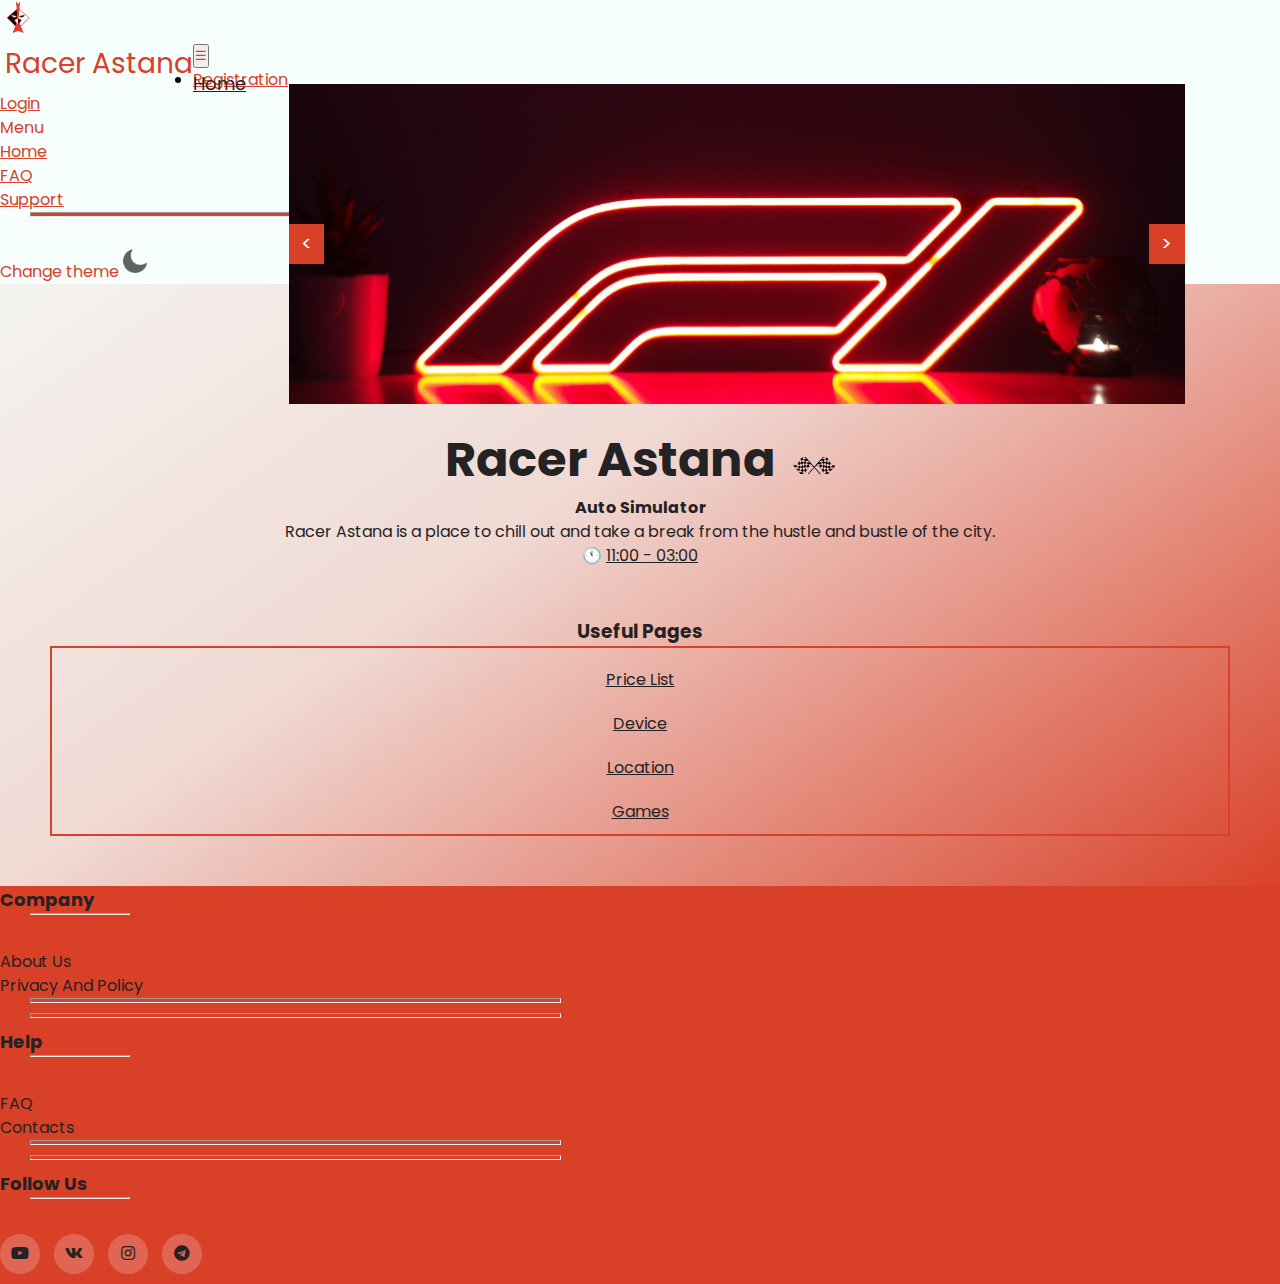
<file: index.html>
<!DOCTYPE html>
<html lang="ru">
<head>
<meta charset="UTF-8" />
<meta name="viewport" content="width=device-width, initial-scale=1">
<title>Racer Astana</title>
<link rel="stylesheet" href="main.css">
<link rel="stylesheet" type="text/css" href="https://cdnjs.cloudflare.com/ajax/libs/font-awesome/5.15.3/css/all.min.css">
<link href="https://cdn.jsdelivr.net/npm/bootstrap@5.0.2/dist/css/bootstrap.min.css" rel="stylesheet" integrity="sha384-EVSTQN3/azprG1Anm3QDgpJLIm9Nao0Yz1ztcQTwFspd3yD65VohhpuuCOmLASjC" crossorigin="anonymous">
<link rel="icon" type="image/x-icon" href="images/favicon.ico">
</head>


<body>


<div class='loading'>
  <div class="loader">
    <div class="box"></div>
    <div class="box"></div>
    <div class="box"></div>
    <div class="box"></div>
  </div>
</div>



<header>
  <!-- Navigation -->
<nav id="mainheader" class="navbar navbar-expand-lg static-top">
  <div class="container">
    <a class="navbar-brand" href="index.html">
      <img src="images/logo.png" alt="Racer Astana" title="Racer Astana" height="36">
    </a>
    <div class="mainlogo">
      <a id="newAlogo" href="index.html">Racer Astana</a>
    </div>
    <button class="navbar-toggler" type="button" data-bs-toggle="collapse" data-bs-target="#navbarSupportedContent" aria-controls="navbarSupportedContent" aria-expanded="false" aria-label="Toggle navigation">
      <span id="navbarICONhamburger" class="navbar-toggler-icon">&#9776</span>
    </button>
    <div class="collapse navbar-collapse" id="navbarSupportedContent">
      <ul class="navbar-nav ms-auto">
        <li class="nav-item">
          <a class="nav-link" href="registration.html">Registration</a>
        </li>
        <li class="nav-item">
          <a class="nav-link" href="login.html">Login</a>
        </li>
        <li class="nav-item dropdown">
          <a class="nav-link dropdown-toggle" id="navbarDropdown" role="button" data-bs-toggle="dropdown" aria-expanded="false">
            Menu
          </a>
          <ul id="mainUL" class="dropdown-menu dropdown-menu-end" aria-labelledby="navbarDropdown">
            <li><a class="dropdown-item" href="index.html">Home</a></li>
            <li><a class="dropdown-item" href="FAQ.html">FAQ</a></li>
            <li><a class="dropdown-item" href="Support.html">Support</a></li>
            <li>
              <hr id="dividerHR" class="dropdown-divider">
            </li>
            <li><a class="dropdown-item" title="Click on icon" id="dark-mode-toggle" class="dark-mode-toggle" aria-label="toggle dark mode">Change theme<img src="images/moon.png" id="icon" class="toggle-theme" alt="Change mode"></a></li>
          </ul>
        </li>
      </ul>
    </div>
  </div>
</nav>
</header>


<nav aria-label="breadcrumb" style="margin-left: 50px;">
  <ul class="breadcrumb">
    <li class="breadcrumb-item active" aria-current="page"><a href="index.html">Home</a></li>
  </ul>
</nav>




<center><div class="container-lg" id="imageslider">
<!--image slider-->
<section class="home" id="home">
  <div class="slider">
    <div class="slide active" style="background-image: url('images/11.jpg');">
    </div>
    <div class="slide" style="background-image: url('images/8.jpg');">
    </div>
    <div class="slide" style="background-image: url('images/4.jpg');">
    </div>
    <div class="slide" style="background-image: url('images/7.jpg');">
    </div>
    <div class="slide" style="background-image: url('images/12.jpg');">
    </div>
  </div>
  <div class="controls">
    <div class="prev"><</div>
    <div class="next">></div>
  </div>
</div>
</section>
</center>


<center>
<p class="intro" id="racer">
  <strong>Racer Astana</strong>
  <?xml version="1.0" standalone="no"?>
<!DOCTYPE svg PUBLIC "-//W3C//DTD SVG 20010904//EN"
 "http://www.w3.org/TR/2001/REC-SVG-20010904/DTD/svg10.dtd">
<svg version="1.0" xmlns="http://www.w3.org/2000/svg"
 width="32.000000pt" height="16.000000pt" viewBox="0 0 1280.000000 640.000000"
 preserveAspectRatio="xMidYMid meet">
<metadata>
Created by potrace 1.15, written by Peter Selinger 2001-2017
</metadata>
<g transform="translate(0.000000,640.000000) scale(0.100000,-0.100000)"
fill="#000000" stroke="none">
<path d="M9025 5815 c-11 -13 -112 -124 -225 -247 -260 -284 -2406 -2669
-2425 -2695 -1 -2 -58 61 -126 139 -352 404 -1854 2109 -2129 2417 -173 194
-322 362 -332 372 -22 25 -34 24 -95 -11 -57 -33 -85 -64 -76 -87 5 -14 -6
-15 -83 -9 -238 17 -400 18 -499 2 -269 -41 -491 -147 -673 -320 -153 -147
-250 -304 -528 -858 -213 -426 -320 -617 -425 -759 -157 -211 -360 -364 -560
-423 -164 -47 -449 -61 -654 -31 -110 16 -195 19 -195 8 0 -14 591 -697 1709
-1978 l533 -610 136 -28 c111 -23 166 -29 287 -30 164 -1 219 9 490 90 155 46
214 76 322 166 229 191 321 331 634 962 274 553 394 743 583 921 211 200 444
284 787 284 139 0 273 -14 411 -43 56 -12 57 -13 178 -152 67 -77 131 -150
142 -161 l19 -21 -437 -489 c-846 -945 -1334 -1496 -1334 -1507 0 -9 146 -97
161 -97 25 0 0 -27 1458 1603 161 181 294 327 295 325 4 -5 1237 -1413 1500
-1713 125 -143 239 -266 253 -273 22 -12 30 -9 99 33 41 26 74 51 74 56 0 14
-421 501 -1378 1593 -221 252 -402 462 -402 466 0 7 239 280 304 348 48 50
464 90 658 63 497 -70 756 -316 1114 -1056 310 -644 372 -758 496 -916 98
-126 256 -267 353 -316 85 -43 393 -133 528 -154 103 -16 259 -7 426 25 73 14
134 26 136 28 1 2 244 275 541 608 1166 1308 1714 1928 1722 1951 5 13 -75 11
-213 -6 -265 -32 -517 -9 -700 64 -136 55 -244 131 -365 257 -152 159 -258
330 -462 744 -77 157 -173 353 -214 435 -84 171 -193 359 -264 455 -62 83
-197 215 -276 268 -249 167 -546 239 -879 211 -216 -19 -220 -18 -221 8 -2 31
-20 50 -79 84 -60 35 -74 35 -100 4z m889 -164 c59 -11 112 -23 117 -28 11
-11 -26 -65 -114 -168 -65 -76 -310 -355 -311 -355 -1 0 -37 12 -81 25 -175
56 -458 78 -634 51 -124 -19 -131 -19 -131 -5 0 15 148 185 279 321 113 118
179 160 281 177 91 16 468 5 594 -18z m-6409 -1 c80 -16 147 -51 213 -114 59
-55 342 -379 342 -391 0 -7 -15 -6 -194 16 -146 17 -380 1 -523 -37 -54 -15
-107 -29 -118 -31 -17 -4 -53 33 -180 182 -198 231 -269 325 -257 337 11 11
145 35 272 47 115 12 362 6 445 -9z m7194 -685 c77 -135 176 -331 211 -416 27
-68 24 -89 -27 -157 -65 -85 -354 -402 -368 -402 -7 0 -70 112 -140 250 -124
244 -211 394 -224 388 -10 -4 -152 -159 -304 -330 -72 -82 -136 -148 -143
-148 -7 0 -58 52 -114 115 -103 116 -197 195 -329 276 -39 24 -71 49 -71 55 0
15 51 85 119 164 122 141 304 330 318 330 74 0 327 -202 485 -388 l45 -53 156
174 c85 95 186 202 223 236 79 74 62 84 163 -94z m-8374 42 c55 -57 151 -162
214 -235 l115 -132 49 58 c120 138 297 291 402 347 86 45 87 45 251 -137 200
-222 293 -348 256 -348 -18 0 -222 -140 -277 -190 -32 -29 -94 -92 -138 -141
-44 -49 -88 -89 -96 -88 -9 0 -36 24 -61 53 -156 181 -376 426 -382 426 -16 0
-101 -144 -217 -368 -125 -241 -142 -272 -152 -272 -9 0 -260 282 -340 382
-77 96 -80 116 -35 215 88 195 278 533 299 533 7 0 57 -46 112 -103z m6510
-337 c130 -13 251 -39 278 -60 20 -17 20 -18 3 -45 -21 -33 -275 -322 -354
-405 l-57 -59 -145 29 c-187 38 -353 47 -550 30 -83 -7 -153 -11 -156 -8 -7 7
64 91 268 319 l157 176 108 12 c59 7 117 14 128 15 47 7 228 5 320 -4z m-4378
-40 l73 -12 163 -187 c182 -208 270 -312 265 -316 -2 -2 -59 3 -128 11 -230
24 -394 17 -625 -27 l-110 -21 -48 52 c-110 120 -349 403 -359 426 -10 20 -9
27 3 35 21 14 85 30 174 45 98 16 485 12 592 -6z m5301 -606 c29 -43 101 -176
162 -294 60 -118 116 -224 124 -235 13 -19 19 -15 113 85 55 58 151 161 214
229 63 69 120 126 126 128 6 2 67 -106 137 -245 123 -243 209 -392 226 -392 5
0 104 106 221 235 117 129 216 235 220 235 3 0 42 -41 85 -91 120 -139 212
-220 336 -294 62 -37 115 -69 117 -71 2 -1 -55 -67 -126 -146 -214 -238 -293
-332 -293 -350 0 -16 66 -37 187 -59 133 -24 322 -30 521 -15 87 6 122 6 122
-2 0 -21 -103 -137 -274 -309 -138 -138 -179 -174 -211 -182 -122 -34 -396
-36 -608 -6 -96 14 -187 45 -187 63 0 17 62 96 209 267 173 201 191 223 191
241 0 8 -24 26 -52 40 -105 53 -256 182 -394 337 -34 37 -68 67 -75 67 -8 0
-62 -53 -119 -117 -181 -203 -321 -353 -331 -353 -16 0 -66 89 -198 350 -71
140 -136 264 -145 275 -18 23 3 43 -279 -263 -92 -100 -172 -182 -176 -182 -5
0 -70 120 -144 268 -139 272 -203 385 -217 380 -4 -2 -81 -86 -170 -188 -90
-102 -187 -212 -217 -244 l-55 -59 -122 129 c-136 143 -244 231 -329 269 -84
37 -80 55 37 194 116 138 316 356 329 359 17 3 168 -88 256 -155 40 -31 118
-108 173 -170 l101 -114 25 23 c13 13 112 119 219 236 107 117 200 211 207
209 6 -1 35 -39 64 -83z m-6429 -156 c112 -126 210 -232 219 -235 10 -4 33 15
70 58 129 149 245 245 400 331 l74 40 51 -58 c295 -331 372 -427 365 -461 -2
-11 -27 -29 -63 -46 -87 -42 -207 -140 -334 -273 l-111 -118 -31 30 c-17 16
-117 129 -222 251 l-191 222 -34 -51 c-19 -28 -99 -173 -177 -322 -83 -160
-147 -271 -156 -271 -7 0 -105 101 -216 225 -111 124 -207 226 -212 228 -14 5
-46 -49 -159 -273 -112 -220 -193 -360 -208 -360 -10 0 -107 105 -317 343 -60
68 -115 126 -123 129 -8 3 -66 -48 -151 -134 -132 -133 -262 -237 -337 -268
-66 -28 -70 -20 121 -246 178 -212 234 -286 227 -303 -28 -74 -643 -104 -804
-40 -44 18 -300 273 -409 409 -55 69 -61 80 -45 85 11 4 84 1 164 -7 170 -16
335 -10 492 18 117 21 158 35 158 55 0 17 -87 125 -264 327 -81 93 -146 170
-144 172 1 1 53 32 114 68 149 88 191 123 313 261 58 64 110 115 116 114 6 -2
105 -108 219 -235 114 -128 210 -233 214 -233 19 0 104 144 239 406 54 105
105 201 114 214 15 23 16 22 203 -186 103 -115 203 -221 221 -237 l33 -27 25
42 c13 24 55 104 92 178 106 212 229 412 253 409 4 0 99 -104 211 -231z m4726
-238 c100 -22 179 -54 173 -69 -2 -5 -93 -109 -203 -232 -110 -122 -205 -229
-210 -236 -8 -11 -28 -8 -110 17 -168 52 -263 63 -485 56 -107 -3 -210 -9
-227 -12 -18 -3 -33 -2 -33 3 0 13 184 225 305 352 67 69 118 114 138 120 68
23 158 30 352 27 164 -3 218 -7 300 -26z m-2830 -10 c182 -17 181 -17 299
-144 129 -138 306 -346 306 -359 0 -6 -20 -7 -52 -2 -119 16 -285 22 -390 14
-134 -9 -193 -20 -312 -56 l-88 -27 -17 21 c-9 12 -101 119 -206 238 -104 119
-191 220 -193 225 -5 14 39 38 103 55 150 40 357 53 550 35z m3634 -625 c25
-38 100 -177 167 -308 l121 -239 99 109 c54 59 155 170 223 246 68 76 125 136
127 134 2 -2 64 -124 138 -272 157 -314 211 -405 230 -384 7 8 75 86 152 174
76 88 169 191 205 230 64 66 68 69 91 56 14 -7 54 -47 88 -88 100 -118 246
-241 373 -312 31 -18 57 -35 57 -38 0 -8 -66 -84 -233 -273 -76 -85 -152 -172
-169 -192 l-30 -38 29 -11 c63 -24 224 -59 313 -67 90 -8 250 -3 440 13 l85 8
-21 -24 c-105 -121 -416 -469 -423 -473 -5 -3 -70 -12 -146 -21 -175 -19 -387
-19 -501 0 -98 17 -220 51 -228 63 -3 5 79 103 181 218 102 115 198 225 214
245 l28 36 -22 20 c-12 11 -69 50 -126 88 -105 69 -194 150 -312 284 l-64 74
-213 -231 c-118 -127 -219 -233 -227 -235 -32 -13 -89 81 -246 401 l-118 243
-108 -118 c-281 -305 -315 -339 -333 -328 -6 4 -51 87 -100 184 -49 98 -123
238 -165 310 -41 73 -76 136 -78 140 -1 4 92 114 207 245 239 272 211 259 295
131z m-4625 -164 l203 -234 -84 -141 c-46 -78 -118 -208 -160 -291 -41 -82
-84 -165 -95 -183 l-20 -32 -28 22 c-15 13 -79 79 -140 148 -62 69 -147 162
-188 208 l-75 84 -137 -270 c-132 -261 -199 -372 -224 -372 -14 0 -82 70 -221
225 -54 61 -127 141 -163 178 l-66 68 -50 -58 c-111 -130 -213 -221 -343 -307
l-133 -88 19 -27 c10 -14 105 -125 210 -246 105 -121 191 -225 191 -231 0 -22
-212 -70 -352 -80 -91 -6 -269 5 -438 28 l-85 11 -70 80 c-168 191 -364 421
-362 424 2 1 68 -5 147 -13 167 -18 438 -13 535 9 95 22 175 47 175 54 0 8
-49 68 -215 258 -145 166 -205 239 -205 248 0 3 26 20 58 38 109 62 231 161
349 284 66 69 124 125 130 125 10 0 176 -184 357 -397 43 -51 80 -93 82 -93
11 0 133 219 235 421 66 132 124 239 129 237 5 -2 104 -110 220 -240 116 -131
214 -238 220 -238 5 0 52 86 105 191 143 283 242 443 272 437 8 -2 106 -108
217 -237z m5341 -1177 c119 -142 272 -272 383 -323 31 -15 52 -31 52 -41 0
-16 -227 -289 -323 -387 -60 -62 -107 -87 -147 -78 -73 16 -248 160 -392 323
l-100 112 33 38 c110 126 405 452 409 452 3 0 41 -43 85 -96z m-5879 -449
c-72 -92 -265 -273 -354 -333 -129 -86 -161 -83 -258 20 -64 68 -300 351 -313
376 -13 24 -5 31 64 61 96 42 246 168 371 312 l85 99 218 -248 218 -247 -31
-40z"/>
</g>
</svg>
  <br></p>
  <p class="intro"><b>Auto Simulator</b><br>
  Racer Astana is a place to chill out and take a break from the hustle and bustle of the city.<br>
  &#128346  <ins><time datetime="T11:00"> 11:00 </time>-<time datetime="T3:00"> 03:00 </time></ins>
</p>
</center>

<h3 class="centerTextforPages">Useful Pages</h3>
<div>
  <div id="colTable1">
    <center>
    <div class="games">
       <li><a href="Pricelist.html" id="hover1" onmouseover="mouseOver1()" onmouseout="mouseOut1()">Price List</a></li>
       <li><a href="Device.html"    id="hover2" onmouseover="mouseOver2()" onmouseout="mouseOut2()">Device</a></li>
       <li><a href="Location.html"  id="hover3" onmouseover="mouseOver3()" onmouseout="mouseOut3()">Location</a></li>
       <li><a href="Games.html"     id="hover4" onmouseover="mouseOver4()" onmouseout="mouseOut4()">Games</a></li>
</div></center>
  </div>
</div>



<!-- Footer -->
<footer class="newfooter"
          class="text-center text-lg-start text-black"
          >
    <!-- Grid container -->
    <div class="container p-3 pb-0">
      <!-- Section: Links -->
      <section class="">
        <!--Grid row-->
        <div class="row">
          <!-- Grid column -->
          <div class="col-md-3 col-lg-3 col-xl-3 mx-auto mt-3" id="column">
            <h6 class="mb-4 font-weight-bold">
              Company
              <hr id="hrindaf"></hr>
            </h6>
            <p><a href="Aboutus.html">About us</a></p>
            <p><a href="Privacypolicy.html">Privacy and policy</a></p>
          </div>
          <!-- Grid column -->

          <hr class="w-100 clearfix d-md-none" />

          <!-- Grid column -->
          <hr class="w-100 clearfix d-md-none" />

          <!-- Grid column -->
          <div class="col-md-4 col-lg-3 col-xl-3 mx-auto mt-3">
            <h6 class="mb-4 font-weight-bold">Help<hr id="hrindaf"></hr></h6>


           
            <p><a href="FAQ.html" title="Frequently Asked Questions">FAQ</a></p>
            <p><a href="Contactus.html">Contacts</a></p>
            


          </div>
          <!-- Grid column -->

            <hr class="w-100 clearfix d-md-none" />
            <hr class="w-100 clearfix d-md-none" />
          <!-- Grid column -->
          <div class="col-md-3 col-lg-2 col-xl-2 mx-auto mt-3">
            <h6 class="mb-4 font-weight-bold">Follow us<hr id="hrindaf"></hr></h6>

            <div class="socials">
      <a href="https://www.youtube.com/channel/UCe9C_NvxUgFdbWt8FerqEMg" title="youtube"><i class="fab fa-youtube"></i></a>
      <a href="https://vk.com/abatovmadiyar" title="vkontakte"><i class="fab fa-vk"></i></a>
      <a href="https://www.instagram.com/madeekon/" title="instagram"><i class="fab fa-instagram"></i></a>
      <a href="https://t.me/madikonquiz" title="telegram"><i class="fab fa-telegram"></i></a>
      </div>
          </div>
        </div>
        <!--Grid row-->
      </section>
      <!-- Section: Links -->
    </div>
    <!-- Grid container -->

    <!-- Copyright -->
   <!-- <div
         class="text-center p-3"
         style="background-color: rgba(0, 0, 0, 0.2); color: #242223;"
         >
      © 2020 Copyright:
      <a href="https://mdbootstrap.com/" style="text-decoration: none; color: #242223;"
         >MDBootstrap.com</a
        >
    </div>-->
    <!-- Copyright -->
</footer>
<!-- Footer -->




<script src="https://cdn.jsdelivr.net/npm/bootstrap@5.3.0-alpha3/dist/js/bootstrap.bundle.min.js"></script>



<script>
  let loadWrapper = document.querySelector('.loading'); //the "let loadWrapper" will show div with class "loading"
  

  window.addEventListener('load', function(){
    //loadWrapper.style.display = 'none';
    loadWrapper.parentElement.removeChild(loadWrapper); //the "let loadWrapper" will remove after all content downloaded
  });

</script>



<script> /*JS code for "change mode"*/
        function theme() {
      const toggleTheme = document.querySelector('.toggle-theme')
      let el = document.documentElement

      toggleTheme.addEventListener('click', () => {
        if(el.hasAttribute('data-theme')) {
          el.removeAttribute('data-theme') //remove attribute if dark mode is not selected
          localStorage.removeItem('theme') //remove item from localStorage if dark mode is not selected
          icon.src = "images/moon.png"; // change icon
        } else {
        el.setAttribute('data-theme', 'dark') //add new attribute if dark mode is selected
        localStorage.setItem('theme', 'dark') //add item from localStorage if dark mode is selected
        icon.src = "images/sun.png"; // change icon
          }
      })

      if(localStorage.getItem('theme') !== null){
         el.setAttribute('data-theme', 'dark')
         icon.src = "images/sun.png";
      } // check local storage after refreshing the site and set selected mode
    }
    theme()
</script>



<script> /*JS code for slide*/
  const slides=document.querySelector(".slider").children;
  const prev=document.querySelector(".prev");
  const next=document.querySelector(".next");
  let index=0;

  //change to previous slide
  prev.addEventListener("click", function(){
    prevSlide();
    resetTimer(); // reset slide time after click
  })
  //change to next slide
  next.addEventListener("click", function(){
    nextSlide();
    resetTimer(); // reset slide time after click
  })

  function indicateSlide(element){
    index=element.id;
    changeSlide();
    resetTimer();
  }

  function prevSlide(){
    if(index==0){
      index=slides.length-1;
    }
    else{
      index--;
    }
    changeSlide(); //this button will change slides to left
  }

  function nextSlide(){
    if(index==slides.length-1){
      index=0;
    }
    else{
      index++;
    }

    changeSlide(); //this button will change slides to right
  }
  function changeSlide(){
    for(let i=0; i<slides.length; i++){
      slides[i].classList.remove("active");
    }
    slides[index].classList.add("active"); //only 1 radio button can be active
  }

  function resetTimer(){
    clearInterval(timer);
    timer=setInterval(autoPlay,4000);
  }

  function autoPlay(){
    nextSlide();
  }
  let timer=setInterval(autoPlay,4000); //slides will change automatically with radio buttons
</script>




<!--Java Script for Useful Pages links-->
<script>
function mouseOver1() {
  document.getElementById("hover1").style.color = "#d94028";
}
function mouseOut1() {
  document.getElementById("hover1").style.color = "var(--secondary-color)";
}

function mouseOver2() {
  document.getElementById("hover2").style.color = "#d94028";
}
function mouseOut2() {
  document.getElementById("hover2").style.color = "var(--secondary-color)";
}

function mouseOver3() {
  document.getElementById("hover3").style.color = "#d94028";
}
function mouseOut3() {
  document.getElementById("hover3").style.color = "var(--secondary-color)";
}

function mouseOver4() {
  document.getElementById("hover4").style.color = "#d94028";
}
function mouseOut4() {
  document.getElementById("hover4").style.color = "var(--secondary-color)";
}
</script>







<script type="text/javascript">
const audio = new Audio("doorbell.mp3");
const buttons = document.querySelectorAll("ins");

buttons.forEach(ins => {
  ins.addEventListener("click", () => {
    audio.volume = 0.5;
    audio.play();
  });
});

</script>









<!--Java Script for "up" button-->
<button onclick="topFunction()" id="myBtn" title="Наверх">&#8593</button>
    <script>
//Get the button
var mybutton = document.getElementById("myBtn");

// When the user scrolls down 20px from the top of the document, show the button
window.onscroll = function() {scrollFunction()};

function scrollFunction() {
  if (document.body.scrollTop > 20 || document.documentElement.scrollTop > 20) {
    mybutton.style.display = "block";
  } else {
    mybutton.style.display = "none";
  }
}
// When the user clicks on the button, scroll to the top of the document
function topFunction() {
  document.body.scrollTop = 0;
  document.documentElement.scrollTop = 0;
}
</script> <!--end of JS-->



</body>
</html>
</file>
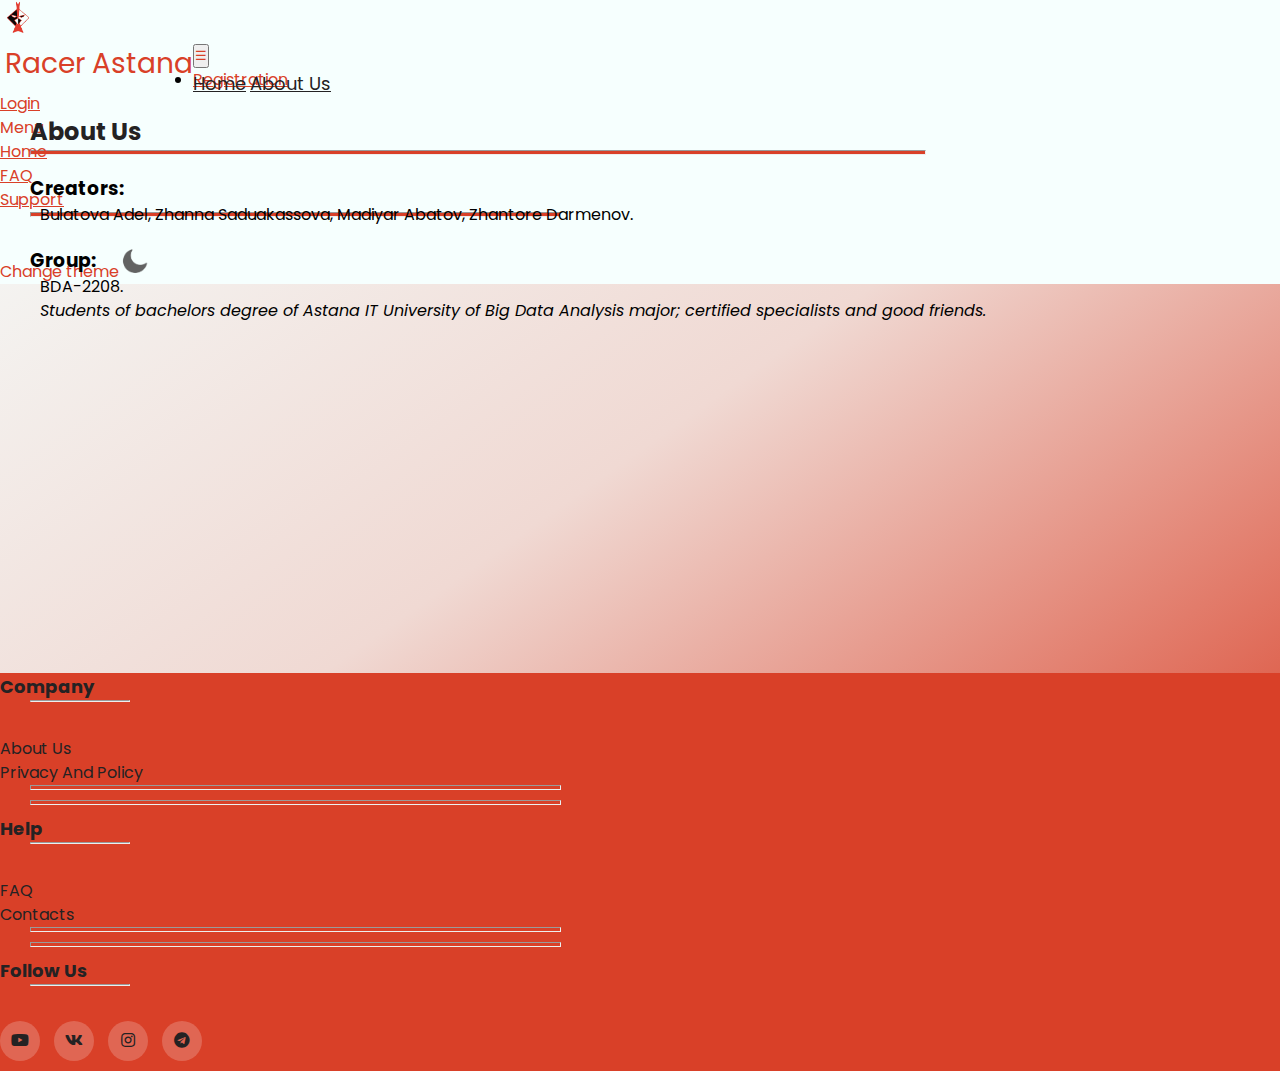
<file: Aboutus.html>
<!DOCTYPE html>
<html lang="ru">
<head>
<meta charset="UTF-8" />
<meta name="viewport" content="width=device-width, initial-scale=1">
<title>Racer Astana</title>
<link rel="stylesheet" href="main.css">
<link rel="stylesheet" type="text/css" href="https://cdnjs.cloudflare.com/ajax/libs/font-awesome/5.15.3/css/all.min.css">
<link href="https://cdn.jsdelivr.net/npm/bootstrap@5.0.2/dist/css/bootstrap.min.css" rel="stylesheet" integrity="sha384-EVSTQN3/azprG1Anm3QDgpJLIm9Nao0Yz1ztcQTwFspd3yD65VohhpuuCOmLASjC" crossorigin="anonymous">
<link rel="icon" type="image/x-icon" href="images/favicon.ico">
</head>


<body>


<div class='loading'>
  <div class="loader">
    <div class="box"></div>
    <div class="box"></div>
    <div class="box"></div>
    <div class="box"></div>
  </div>
</div>



<header>
  <!-- Navigation -->
<nav id="mainheader" class="navbar navbar-expand-lg static-top">
  <div class="container">
    <a class="navbar-brand" href="index.html">
      <img src="images/logo.png" alt="Racer Astana" title="Racer Astana" height="36">
    </a>
    <div class="mainlogo">
      <a id="newAlogo" href="index.html">Racer Astana</a>
    </div>
    <button class="navbar-toggler" type="button" data-bs-toggle="collapse" data-bs-target="#navbarSupportedContent" aria-controls="navbarSupportedContent" aria-expanded="false" aria-label="Toggle navigation">
      <span id="navbarICONhamburger" class="navbar-toggler-icon">&#9776</span>
    </button>
    <div class="collapse navbar-collapse" id="navbarSupportedContent">
      <ul class="navbar-nav ms-auto">
        <li class="nav-item">
          <a class="nav-link" href="registration.html">Registration</a>
        </li>
        <li class="nav-item">
          <a class="nav-link" href="login.html">Login</a>
        </li>
        <li class="nav-item dropdown">
          <a class="nav-link dropdown-toggle" id="navbarDropdown" role="button" data-bs-toggle="dropdown" aria-expanded="false">
            Menu
          </a>
          <ul id="mainUL" class="dropdown-menu dropdown-menu-end" aria-labelledby="navbarDropdown">
            <li><a class="dropdown-item" href="index.html">Home</a></li>
            <li><a class="dropdown-item" href="FAQ.html">FAQ</a></li>
            <li><a class="dropdown-item" href="Support.html">Support</a></li>
            <li>
              <hr id="dividerHR" class="dropdown-divider">
            </li>
            <li><a class="dropdown-item" title="Click on icon" id="dark-mode-toggle" class="dark-mode-toggle" aria-label="toggle dark mode">Change theme<img src="images/moon.png" id="icon" class="toggle-theme" alt="Change mode"></a></li>
          </ul>
        </li>
      </ul>
    </div>
  </div>
</nav>
</header>
<nav aria-label="breadcrumb" style="margin-left: 50px;">
  <ul class="breadcrumb">
    <li class="breadcrumb-item active" aria-current="page"><a href="index.html">Home</a></li>
    <li class="breadcrumb-item active" aria-current="page"><a href="Aboutus.html">About Us</a> </li>
  </ul>
</nav>












<h2 id="aboutush2">About Us</h2>
<hr id="mainhr">

<article class="abusart">
  <h3>Creators:</h3>
  <p>Bulatova Adel, Zhanna Saduakassova, Madiyar Abatov, Zhantore Darmenov.</p>
</article>
<article class="abusart">
  <h3>Group:</h3>
  <p>BDA-2208.<br>
  <i>Students of bachelors degree of Astana IT University of Big Data Analysis major; certified specialists and good friends.</i></p>
</article>
 </p>
    
<div id="space"></div>




















<!-- Footer -->
<footer class="newfooter"
          class="text-center text-lg-start text-black"
          style="background-color: #d94028"
          >
    <!-- Grid container -->
    <div class="container p-3 pb-0">
      <!-- Section: Links -->
      <section class="">
        <!--Grid row-->
        <div class="row">
          <!-- Grid column -->
          <div class="col-md-3 col-lg-3 col-xl-3 mx-auto mt-3" id="column">
            <h6 class="mb-4 font-weight-bold">
              Company
              <hr id="hrindaf"></hr>
            </h6>
            <p><a href="Aboutus.html">About us</a></p>
            <p><a href="Privacypolicy.html">Privacy and policy</a></p>
          </div>
          <!-- Grid column -->

          <hr class="w-100 clearfix d-md-none" />

          <!-- Grid column -->
          <hr class="w-100 clearfix d-md-none" />

          <!-- Grid column -->
          <div class="col-md-4 col-lg-3 col-xl-3 mx-auto mt-3">
            <h6 class="mb-4 font-weight-bold">Help<hr id="hrindaf"></hr></h6>


           
            <p><a href="FAQ.html" title="Frequently Asked Questions">FAQ</a></p>
            <p><a href="Contactus.html">Contacts</a></p>
            


          </div>
          <!-- Grid column -->

            <hr class="w-100 clearfix d-md-none" />
            <hr class="w-100 clearfix d-md-none" />
          <!-- Grid column -->
          <div class="col-md-3 col-lg-2 col-xl-2 mx-auto mt-3">
            <h6 class="mb-4 font-weight-bold">Follow us<hr id="hrindaf"></hr></h6>

            <div class="socials">
      <a href="https://www.youtube.com/channel/UCe9C_NvxUgFdbWt8FerqEMg" title="youtube"><i class="fab fa-youtube"></i></a>
      <a href="https://vk.com/abatovmadiyar" title="vkontakte"><i class="fab fa-vk"></i></a>
      <a href="https://www.instagram.com/madeekon/" title="instagram"><i class="fab fa-instagram"></i></a>
      <a href="https://t.me/madikonquiz" title="telegram"><i class="fab fa-telegram"></i></a>
      </div>
          </div>
        </div>
        <!--Grid row-->
      </section>
      <!-- Section: Links -->
    </div>
    <!-- Grid container -->

    <!-- Copyright -->
   <!-- <div
         class="text-center p-3"
         style="background-color: rgba(0, 0, 0, 0.2); color: #242223;"
         >
      © 2020 Copyright:
      <a href="https://mdbootstrap.com/" style="text-decoration: none; color: #242223;"
         >MDBootstrap.com</a
        >
    </div>-->
    <!-- Copyright -->
</footer>
<!-- Footer -->
























<script src="https://cdn.jsdelivr.net/npm/bootstrap@5.3.0-alpha3/dist/js/bootstrap.bundle.min.js"></script>



<script>
  let loadWrapper = document.querySelector('.loading'); //the "let loadWrapper" will show div with class "loading"
  

  window.addEventListener('load', function(){
    //loadWrapper.style.display = 'none';
    loadWrapper.parentElement.removeChild(loadWrapper); //the "let loadWrapper" will remove after all content downloaded
  });

</script>



<script> /*JS code for "change mode"*/
        function theme() {
      const toggleTheme = document.querySelector('.toggle-theme')
      let el = document.documentElement

      toggleTheme.addEventListener('click', () => {
        if(el.hasAttribute('data-theme')) {
          el.removeAttribute('data-theme') //remove attribute if dark mode is not selected
          localStorage.removeItem('theme') //remove item from localStorage if dark mode is not selected
          icon.src = "images/moon.png"; // change icon
        } else {
        el.setAttribute('data-theme', 'dark') //add new attribute if dark mode is selected
        localStorage.setItem('theme', 'dark') //add item from localStorage if dark mode is selected
        icon.src = "images/sun.png"; // change icon
          }
      })

      if(localStorage.getItem('theme') !== null){
         el.setAttribute('data-theme', 'dark')
         icon.src = "images/sun.png";
      } // check local storage after refreshing the site and set selected mode
    }
    theme()
</script>



<script> /*JS code for slide*/
  const slides=document.querySelector(".slider").children;
  const prev=document.querySelector(".prev");
  const next=document.querySelector(".next");
  let index=0;

  //change to previous slide
  prev.addEventListener("click", function(){
    prevSlide();
    resetTimer(); // reset slide time after click
  })
  //change to next slide
  next.addEventListener("click", function(){
    nextSlide();
    resetTimer(); // reset slide time after click
  })

  function indicateSlide(element){
    index=element.id;
    changeSlide();
    resetTimer();
  }

  function prevSlide(){
    if(index==0){
      index=slides.length-1;
    }
    else{
      index--;
    }
    changeSlide(); //this button will change slides to left
  }

  function nextSlide(){
    if(index==slides.length-1){
      index=0;
    }
    else{
      index++;
    }

    changeSlide(); //this button will change slides to right
  }
  function changeSlide(){
    for(let i=0; i<slides.length; i++){
      slides[i].classList.remove("active");
    }
    slides[index].classList.add("active"); //only 1 radio button can be active
  }

  function resetTimer(){
    clearInterval(timer);
    timer=setInterval(autoPlay,4000);
  }

  function autoPlay(){
    nextSlide();
  }
  let timer=setInterval(autoPlay,4000); //slides will change automatically with radio buttons
</script>



<!--Java Script for "up" button-->
<button onclick="topFunction()" id="myBtn" title="Наверх">&#8593</button>
    <script>
//Get the button
var mybutton = document.getElementById("myBtn");

// When the user scrolls down 20px from the top of the document, show the button
window.onscroll = function() {scrollFunction()};

function scrollFunction() {
  if (document.body.scrollTop > 20 || document.documentElement.scrollTop > 20) {
    mybutton.style.display = "block";
  } else {
    mybutton.style.display = "none";
  }
}
// When the user clicks on the button, scroll to the top of the document
function topFunction() {
  document.body.scrollTop = 0;
  document.documentElement.scrollTop = 0;
}
</script> <!--end of JS-->



</body>
</html>
</file>
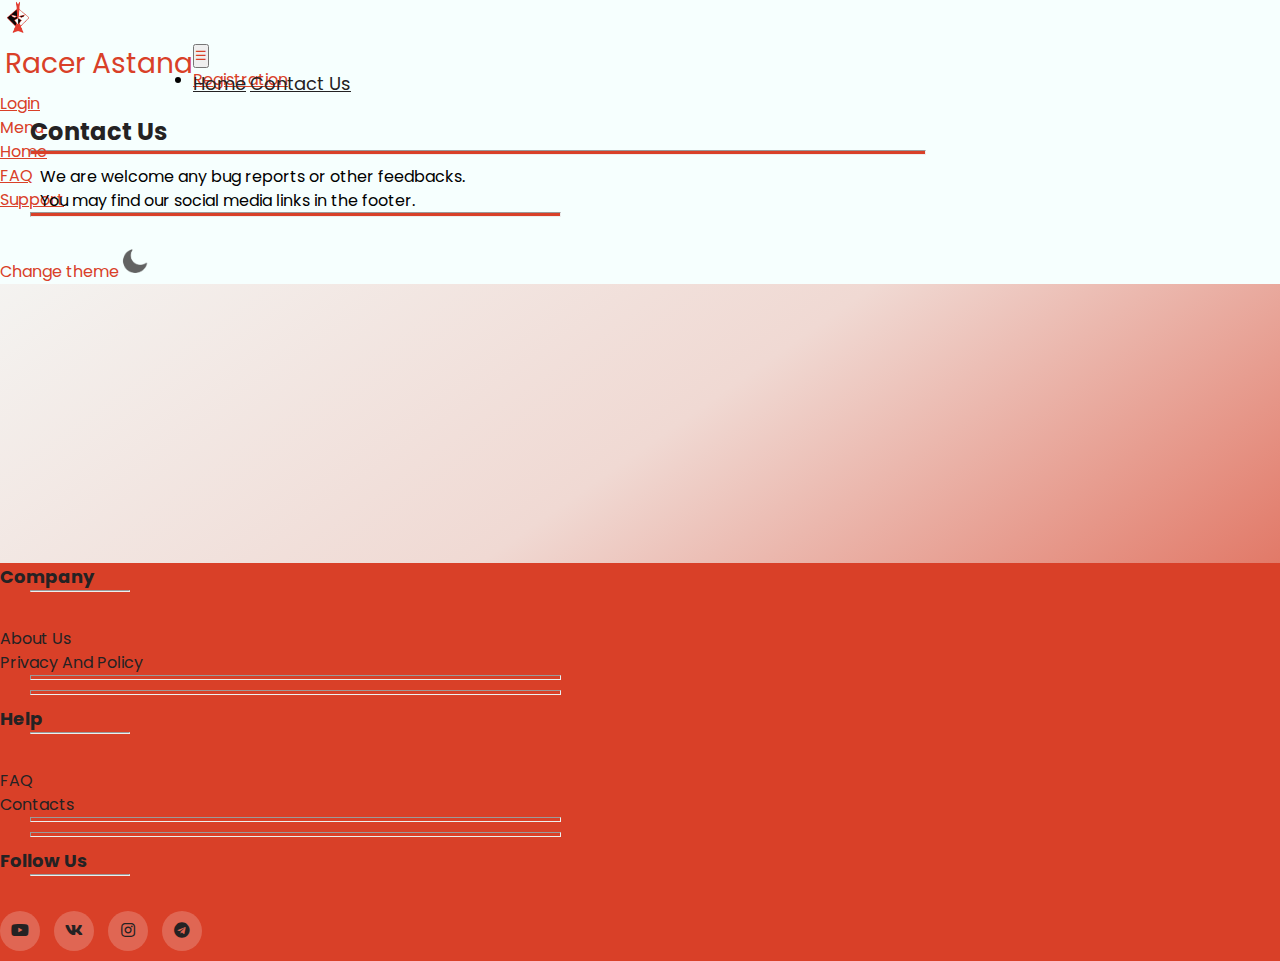
<file: Contactus.html>
<!DOCTYPE html>
<html lang="ru">
<head>
<meta charset="UTF-8" />
<meta name="viewport" content="width=device-width, initial-scale=1">
<title>Racer Astana</title>
<link rel="stylesheet" href="main.css">
<link rel="stylesheet" type="text/css" href="https://cdnjs.cloudflare.com/ajax/libs/font-awesome/5.15.3/css/all.min.css">
<link href="https://cdn.jsdelivr.net/npm/bootstrap@5.0.2/dist/css/bootstrap.min.css" rel="stylesheet" integrity="sha384-EVSTQN3/azprG1Anm3QDgpJLIm9Nao0Yz1ztcQTwFspd3yD65VohhpuuCOmLASjC" crossorigin="anonymous">
<link rel="icon" type="image/x-icon" href="images/favicon.ico">
</head>


<body>


<div class='loading'>
  <div class="loader">
    <div class="box"></div>
    <div class="box"></div>
    <div class="box"></div>
    <div class="box"></div>
  </div>
</div>



<header>
  <!-- Navigation -->
<nav id="mainheader" class="navbar navbar-expand-lg static-top">
  <div class="container">
    <a class="navbar-brand" href="index.html">
      <img src="images/logo.png" alt="Racer Astana" title="Racer Astana" height="36">
    </a>
    <div class="mainlogo">
      <a id="newAlogo" href="index.html">Racer Astana</a>
    </div>
    <button class="navbar-toggler" type="button" data-bs-toggle="collapse" data-bs-target="#navbarSupportedContent" aria-controls="navbarSupportedContent" aria-expanded="false" aria-label="Toggle navigation">
      <span id="navbarICONhamburger" class="navbar-toggler-icon">&#9776</span>
    </button>
    <div class="collapse navbar-collapse" id="navbarSupportedContent">
      <ul class="navbar-nav ms-auto">
        <li class="nav-item">
          <a class="nav-link" href="registration.html">Registration</a>
        </li>
        <li class="nav-item">
          <a class="nav-link" href="login.html">Login</a>
        </li>
        <li class="nav-item dropdown">
          <a class="nav-link dropdown-toggle" id="navbarDropdown" role="button" data-bs-toggle="dropdown" aria-expanded="false">
            Menu
          </a>
          <ul id="mainUL" class="dropdown-menu dropdown-menu-end" aria-labelledby="navbarDropdown">
            <li><a class="dropdown-item" href="index.html">Home</a></li>
            <li><a class="dropdown-item" href="FAQ.html">FAQ</a></li>
            <li><a class="dropdown-item" href="Support.html">Support</a></li>
            <li>
              <hr id="dividerHR" class="dropdown-divider">
            </li>
            <li><a class="dropdown-item" title="Click on icon" id="dark-mode-toggle" class="dark-mode-toggle" aria-label="toggle dark mode">Change theme<img src="images/moon.png" id="icon" class="toggle-theme" alt="Change mode"></a></li>
          </ul>
        </li>
      </ul>
    </div>
  </div>
</nav>
</header>
<nav aria-label="breadcrumb" style="margin-left: 50px;">
  <ul class="breadcrumb">
    <li class="breadcrumb-item active" aria-current="page"><a href="index.html">Home</a></li>
    <li class="breadcrumb-item active" aria-current="page"><a href="Contactus.html">Contact Us</a> </li>
  </ul>
</nav>













<h2 id="aboutush2">Contact Us</h2>
<hr id="mainhr">

<article class="abusart">
  <p>
We are welcome any bug reports or other feedbacks.<br>

You may find our social media links in the footer.
  </p>
</article>
 </p>
    
<div id="space"></div>























<!-- Footer -->
<footer class="newfooter"
          class="text-center text-lg-start text-black"
          style="background-color: #d94028"
          >
    <!-- Grid container -->
    <div class="container p-3 pb-0">
      <!-- Section: Links -->
      <section class="">
        <!--Grid row-->
        <div class="row">
          <!-- Grid column -->
          <div class="col-md-3 col-lg-3 col-xl-3 mx-auto mt-3" id="column">
            <h6 class="mb-4 font-weight-bold">
              Company
              <hr id="hrindaf"></hr>
            </h6>
            <p><a href="Aboutus.html">About us</a></p>
            <p><a href="Privacypolicy.html">Privacy and policy</a></p>
          </div>
          <!-- Grid column -->

          <hr class="w-100 clearfix d-md-none" />

          <!-- Grid column -->
          <hr class="w-100 clearfix d-md-none" />

          <!-- Grid column -->
          <div class="col-md-4 col-lg-3 col-xl-3 mx-auto mt-3">
            <h6 class="mb-4 font-weight-bold">Help<hr id="hrindaf"></hr></h6>


           
            <p><a href="FAQ.html" title="Frequently Asked Questions">FAQ</a></p>
            <p><a href="Contactus.html">Contacts</a></p>
            


          </div>
          <!-- Grid column -->

            <hr class="w-100 clearfix d-md-none" />
            <hr class="w-100 clearfix d-md-none" />
          <!-- Grid column -->
          <div class="col-md-3 col-lg-2 col-xl-2 mx-auto mt-3">
            <h6 class="mb-4 font-weight-bold">Follow us<hr id="hrindaf"></hr></h6>

            <div class="socials">
      <a href="https://www.youtube.com/channel/UCe9C_NvxUgFdbWt8FerqEMg" title="youtube"><i class="fab fa-youtube"></i></a>
      <a href="https://vk.com/abatovmadiyar" title="vkontakte"><i class="fab fa-vk"></i></a>
      <a href="https://www.instagram.com/madeekon/" title="instagram"><i class="fab fa-instagram"></i></a>
      <a href="https://t.me/madikonquiz" title="telegram"><i class="fab fa-telegram"></i></a>
      </div>
          </div>
        </div>
        <!--Grid row-->
      </section>
      <!-- Section: Links -->
    </div>
    <!-- Grid container -->

    <!-- Copyright -->
   <!-- <div
         class="text-center p-3"
         style="background-color: rgba(0, 0, 0, 0.2); color: #242223;"
         >
      © 2020 Copyright:
      <a href="https://mdbootstrap.com/" style="text-decoration: none; color: #242223;"
         >MDBootstrap.com</a
        >
    </div>-->
    <!-- Copyright -->
</footer>
<!-- Footer -->
























<script src="https://cdn.jsdelivr.net/npm/bootstrap@5.3.0-alpha3/dist/js/bootstrap.bundle.min.js"></script>



<script>
  let loadWrapper = document.querySelector('.loading'); //the "let loadWrapper" will show div with class "loading"
  

  window.addEventListener('load', function(){
    //loadWrapper.style.display = 'none';
    loadWrapper.parentElement.removeChild(loadWrapper); //the "let loadWrapper" will remove after all content downloaded
  });

</script>



<script> /*JS code for "change mode"*/
        function theme() {
      const toggleTheme = document.querySelector('.toggle-theme')
      let el = document.documentElement

      toggleTheme.addEventListener('click', () => {
        if(el.hasAttribute('data-theme')) {
          el.removeAttribute('data-theme') //remove attribute if dark mode is not selected
          localStorage.removeItem('theme') //remove item from localStorage if dark mode is not selected
          icon.src = "images/moon.png"; // change icon
        } else {
        el.setAttribute('data-theme', 'dark') //add new attribute if dark mode is selected
        localStorage.setItem('theme', 'dark') //add item from localStorage if dark mode is selected
        icon.src = "images/sun.png"; // change icon
          }
      })

      if(localStorage.getItem('theme') !== null){
         el.setAttribute('data-theme', 'dark')
         icon.src = "images/sun.png";
      } // check local storage after refreshing the site and set selected mode
    }
    theme()
</script>



<script> /*JS code for slide*/
  const slides=document.querySelector(".slider").children;
  const prev=document.querySelector(".prev");
  const next=document.querySelector(".next");
  let index=0;

  //change to previous slide
  prev.addEventListener("click", function(){
    prevSlide();
    resetTimer(); // reset slide time after click
  })
  //change to next slide
  next.addEventListener("click", function(){
    nextSlide();
    resetTimer(); // reset slide time after click
  })

  function indicateSlide(element){
    index=element.id;
    changeSlide();
    resetTimer();
  }

  function prevSlide(){
    if(index==0){
      index=slides.length-1;
    }
    else{
      index--;
    }
    changeSlide(); //this button will change slides to left
  }

  function nextSlide(){
    if(index==slides.length-1){
      index=0;
    }
    else{
      index++;
    }

    changeSlide(); //this button will change slides to right
  }
  function changeSlide(){
    for(let i=0; i<slides.length; i++){
      slides[i].classList.remove("active");
    }
    slides[index].classList.add("active"); //only 1 radio button can be active
  }

  function resetTimer(){
    clearInterval(timer);
    timer=setInterval(autoPlay,4000);
  }

  function autoPlay(){
    nextSlide();
  }
  let timer=setInterval(autoPlay,4000); //slides will change automatically with radio buttons
</script>



<!--Java Script for "up" button-->
<button onclick="topFunction()" id="myBtn" title="Наверх">&#8593</button>
    <script>
//Get the button
var mybutton = document.getElementById("myBtn");

// When the user scrolls down 20px from the top of the document, show the button
window.onscroll = function() {scrollFunction()};

function scrollFunction() {
  if (document.body.scrollTop > 20 || document.documentElement.scrollTop > 20) {
    mybutton.style.display = "block";
  } else {
    mybutton.style.display = "none";
  }
}
// When the user clicks on the button, scroll to the top of the document
function topFunction() {
  document.body.scrollTop = 0;
  document.documentElement.scrollTop = 0;
}
</script> <!--end of JS-->



</body>
</html>
</file>
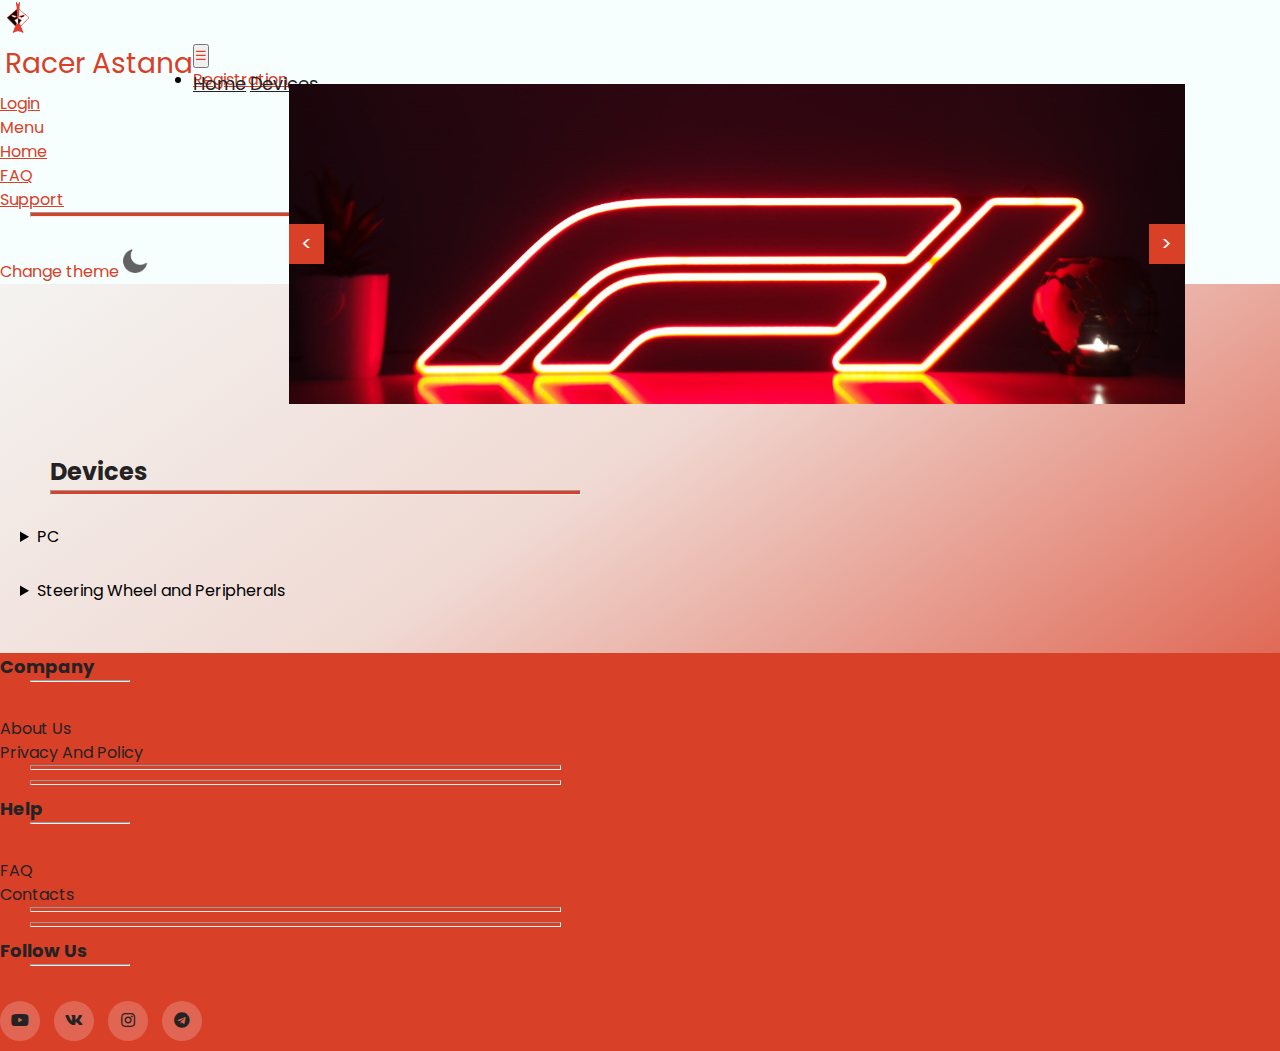
<file: Device.html>
<!DOCTYPE html>
<html lang="ru">
<head>
<meta charset="UTF-8" />
<meta name="viewport" content="width=device-width, initial-scale=1">
<title>Racer Astana</title>
<link rel="stylesheet" href="main.css">
<link rel="stylesheet" type="text/css" href="https://cdnjs.cloudflare.com/ajax/libs/font-awesome/5.15.3/css/all.min.css">
<link href="https://cdn.jsdelivr.net/npm/bootstrap@5.0.2/dist/css/bootstrap.min.css" rel="stylesheet" integrity="sha384-EVSTQN3/azprG1Anm3QDgpJLIm9Nao0Yz1ztcQTwFspd3yD65VohhpuuCOmLASjC" crossorigin="anonymous">
<link rel="icon" type="image/x-icon" href="images/favicon.ico">
</head>


<body>


<div class='loading'>
  <div class="loader">
    <div class="box"></div>
    <div class="box"></div>
    <div class="box"></div>
    <div class="box"></div>
  </div>
</div>



<header>
  <!-- Navigation -->
<nav id="mainheader" class="navbar navbar-expand-lg static-top">
  <div class="container">
    <a class="navbar-brand" href="index.html">
      <img src="images/logo.png" alt="Racer Astana" title="Racer Astana" height="36">
    </a>
    <div class="mainlogo">
      <a id="newAlogo" href="index.html">Racer Astana</a>
    </div>
    <button class="navbar-toggler" type="button" data-bs-toggle="collapse" data-bs-target="#navbarSupportedContent" aria-controls="navbarSupportedContent" aria-expanded="false" aria-label="Toggle navigation">
      <span id="navbarICONhamburger" class="navbar-toggler-icon">&#9776</span>
    </button>
    <div class="collapse navbar-collapse" id="navbarSupportedContent">
      <ul class="navbar-nav ms-auto">
        <li class="nav-item">
          <a class="nav-link" href="registration.html">Registration</a>
        </li>
        <li class="nav-item">
          <a class="nav-link" href="login.html">Login</a>
        </li>
        <li class="nav-item dropdown">
          <a class="nav-link dropdown-toggle" id="navbarDropdown" role="button" data-bs-toggle="dropdown" aria-expanded="false">
            Menu
          </a>
          <ul id="mainUL" class="dropdown-menu dropdown-menu-end" aria-labelledby="navbarDropdown">
            <li><a class="dropdown-item" href="index.html">Home</a></li>
            <li><a class="dropdown-item" href="FAQ.html">FAQ</a></li>
            <li><a class="dropdown-item" href="Support.html">Support</a></li>
            <li>
              <hr id="dividerHR" class="dropdown-divider">
            </li>
            <li><a class="dropdown-item" title="Click on icon" id="dark-mode-toggle" class="dark-mode-toggle" aria-label="toggle dark mode">Change theme<img src="images/moon.png" id="icon" class="toggle-theme" alt="Change mode"></a></li>
          </ul>
        </li>
      </ul>
    </div>
  </div>
</nav>
</header>
<nav aria-label="breadcrumb" style="margin-left: 50px;">
  <ul class="breadcrumb">
    <li class="breadcrumb-item active" aria-current="page"><a href="index.html">Home</a></li>
    <li class="breadcrumb-item active" aria-current="page"><a href="Device.html">Devices</a> </li>
  </ul>
</nav>


<center><div class="container-lg" id="imageslider">
<!--image slider-->
<section class="home" id="home">
  <div class="slider">
    <div class="slide active" style="background-image: url('images/11.jpg');">
    </div>
    <div class="slide" style="background-image: url('images/8.jpg');">
    </div>
    <div class="slide" style="background-image: url('images/4.jpg');">
    </div>
    <div class="slide" style="background-image: url('images/7.jpg');">
    </div>
    <div class="slide" style="background-image: url('images/12.jpg');">
    </div>
  </div>
  <div class="controls">
    <div class="prev"><</div>
    <div class="next">></div>
  </div>
</div>
</section>
</center>




















<h4 id="toph4">Devices</h4>
<hr id="tophr">


<div class="games">
  <details>
    <summary>PC</summary>
    <hr>
    <ul>
      <li>CPU: Intel core i7-12700h</li>
      <li>RAM: Kingston fury 16gb 3600</li>
      <li>GPU: RTX 3060TI</li>
    </ul>
  </details>
</div>

<div class="games">
  <details>
    <summary>Steering Wheel and Peripherals</summary><hr>
    <ul>
       <li>Steering Wheel: Logitech G923 True Force</li>
       <li>Monitor: ASUS TUF 280HZ 27</li>
       <li>Keyboard: HyperX Alloy Origins Core</li>
       <li>Headset: Steelseries Arctics 5</li>
       <li>Mouse: Zowie EC2</li>
       <li>Mousepad: Steelseries QCK Heavy L</li>
    </ul>
  </details>

</div>

















<!-- Footer -->
<footer class="newfooter"
          class="text-center text-lg-start text-black"
          style="background-color: #d94028"
          >
    <!-- Grid container -->
    <div class="container p-3 pb-0">
      <!-- Section: Links -->
      <section class="">
        <!--Grid row-->
        <div class="row">
          <!-- Grid column -->
          <div class="col-md-3 col-lg-3 col-xl-3 mx-auto mt-3" id="column">
            <h6 class="mb-4 font-weight-bold">
              Company
              <hr id="hrindaf"></hr>
            </h6>
            <p><a href="Aboutus.html">About us</a></p>
            <p><a href="Privacypolicy.html">Privacy and policy</a></p>
          </div>
          <!-- Grid column -->

          <hr class="w-100 clearfix d-md-none" />

          <!-- Grid column -->
          <hr class="w-100 clearfix d-md-none" />

          <!-- Grid column -->
          <div class="col-md-4 col-lg-3 col-xl-3 mx-auto mt-3">
            <h6 class="mb-4 font-weight-bold">Help<hr id="hrindaf"></hr></h6>


           
            <p><a href="FAQ.html" title="Frequently Asked Questions">FAQ</a></p>
            <p><a href="Contactus.html">Contacts</a></p>
            


          </div>
          <!-- Grid column -->

            <hr class="w-100 clearfix d-md-none" />
            <hr class="w-100 clearfix d-md-none" />
          <!-- Grid column -->
          <div class="col-md-3 col-lg-2 col-xl-2 mx-auto mt-3">
            <h6 class="mb-4 font-weight-bold">Follow us<hr id="hrindaf"></hr></h6>

            <div class="socials">
      <a href="https://www.youtube.com/channel/UCe9C_NvxUgFdbWt8FerqEMg" title="youtube"><i class="fab fa-youtube"></i></a>
      <a href="https://vk.com/abatovmadiyar" title="vkontakte"><i class="fab fa-vk"></i></a>
      <a href="https://www.instagram.com/madeekon/" title="instagram"><i class="fab fa-instagram"></i></a>
      <a href="https://t.me/madikonquiz" title="telegram"><i class="fab fa-telegram"></i></a>
      </div>
          </div>
        </div>
        <!--Grid row-->
      </section>
      <!-- Section: Links -->
    </div>
    <!-- Grid container -->

    <!-- Copyright -->
   <!-- <div
         class="text-center p-3"
         style="background-color: rgba(0, 0, 0, 0.2); color: #242223;"
         >
      © 2020 Copyright:
      <a href="https://mdbootstrap.com/" style="text-decoration: none; color: #242223;"
         >MDBootstrap.com</a
        >
    </div>-->
    <!-- Copyright -->
</footer>
<!-- Footer -->
























<script src="https://cdn.jsdelivr.net/npm/bootstrap@5.3.0-alpha3/dist/js/bootstrap.bundle.min.js"></script>



<script>
  let loadWrapper = document.querySelector('.loading'); //the "let loadWrapper" will show div with class "loading"
  

  window.addEventListener('load', function(){
    //loadWrapper.style.display = 'none';
    loadWrapper.parentElement.removeChild(loadWrapper); //the "let loadWrapper" will remove after all content downloaded
  });

</script>



<script> /*JS code for "change mode"*/
        function theme() {
      const toggleTheme = document.querySelector('.toggle-theme')
      let el = document.documentElement

      toggleTheme.addEventListener('click', () => {
        if(el.hasAttribute('data-theme')) {
          el.removeAttribute('data-theme') //remove attribute if dark mode is not selected
          localStorage.removeItem('theme') //remove item from localStorage if dark mode is not selected
          icon.src = "images/moon.png"; // change icon
        } else {
        el.setAttribute('data-theme', 'dark') //add new attribute if dark mode is selected
        localStorage.setItem('theme', 'dark') //add item from localStorage if dark mode is selected
        icon.src = "images/sun.png"; // change icon
          }
      })

      if(localStorage.getItem('theme') !== null){
         el.setAttribute('data-theme', 'dark')
         icon.src = "images/sun.png";
      } // check local storage after refreshing the site and set selected mode
    }
    theme()
</script>



<script> /*JS code for slide*/
  const slides=document.querySelector(".slider").children;
  const prev=document.querySelector(".prev");
  const next=document.querySelector(".next");
  let index=0;

  //change to previous slide
  prev.addEventListener("click", function(){
    prevSlide();
    resetTimer(); // reset slide time after click
  })
  //change to next slide
  next.addEventListener("click", function(){
    nextSlide();
    resetTimer(); // reset slide time after click
  })

  function indicateSlide(element){
    index=element.id;
    changeSlide();
    resetTimer();
  }

  function prevSlide(){
    if(index==0){
      index=slides.length-1;
    }
    else{
      index--;
    }
    changeSlide(); //this button will change slides to left
  }

  function nextSlide(){
    if(index==slides.length-1){
      index=0;
    }
    else{
      index++;
    }

    changeSlide(); //this button will change slides to right
  }
  function changeSlide(){
    for(let i=0; i<slides.length; i++){
      slides[i].classList.remove("active");
    }
    slides[index].classList.add("active"); //only 1 radio button can be active
  }

  function resetTimer(){
    clearInterval(timer);
    timer=setInterval(autoPlay,4000);
  }

  function autoPlay(){
    nextSlide();
  }
  let timer=setInterval(autoPlay,4000); //slides will change automatically with radio buttons
</script>



<!--Java Script for "up" button-->
<button onclick="topFunction()" id="myBtn" title="Наверх">&#8593</button>
    <script>
//Get the button
var mybutton = document.getElementById("myBtn");

// When the user scrolls down 20px from the top of the document, show the button
window.onscroll = function() {scrollFunction()};

function scrollFunction() {
  if (document.body.scrollTop > 20 || document.documentElement.scrollTop > 20) {
    mybutton.style.display = "block";
  } else {
    mybutton.style.display = "none";
  }
}
// When the user clicks on the button, scroll to the top of the document
function topFunction() {
  document.body.scrollTop = 0;
  document.documentElement.scrollTop = 0;
}
</script> <!--end of JS-->



</body>
</html>
</file>
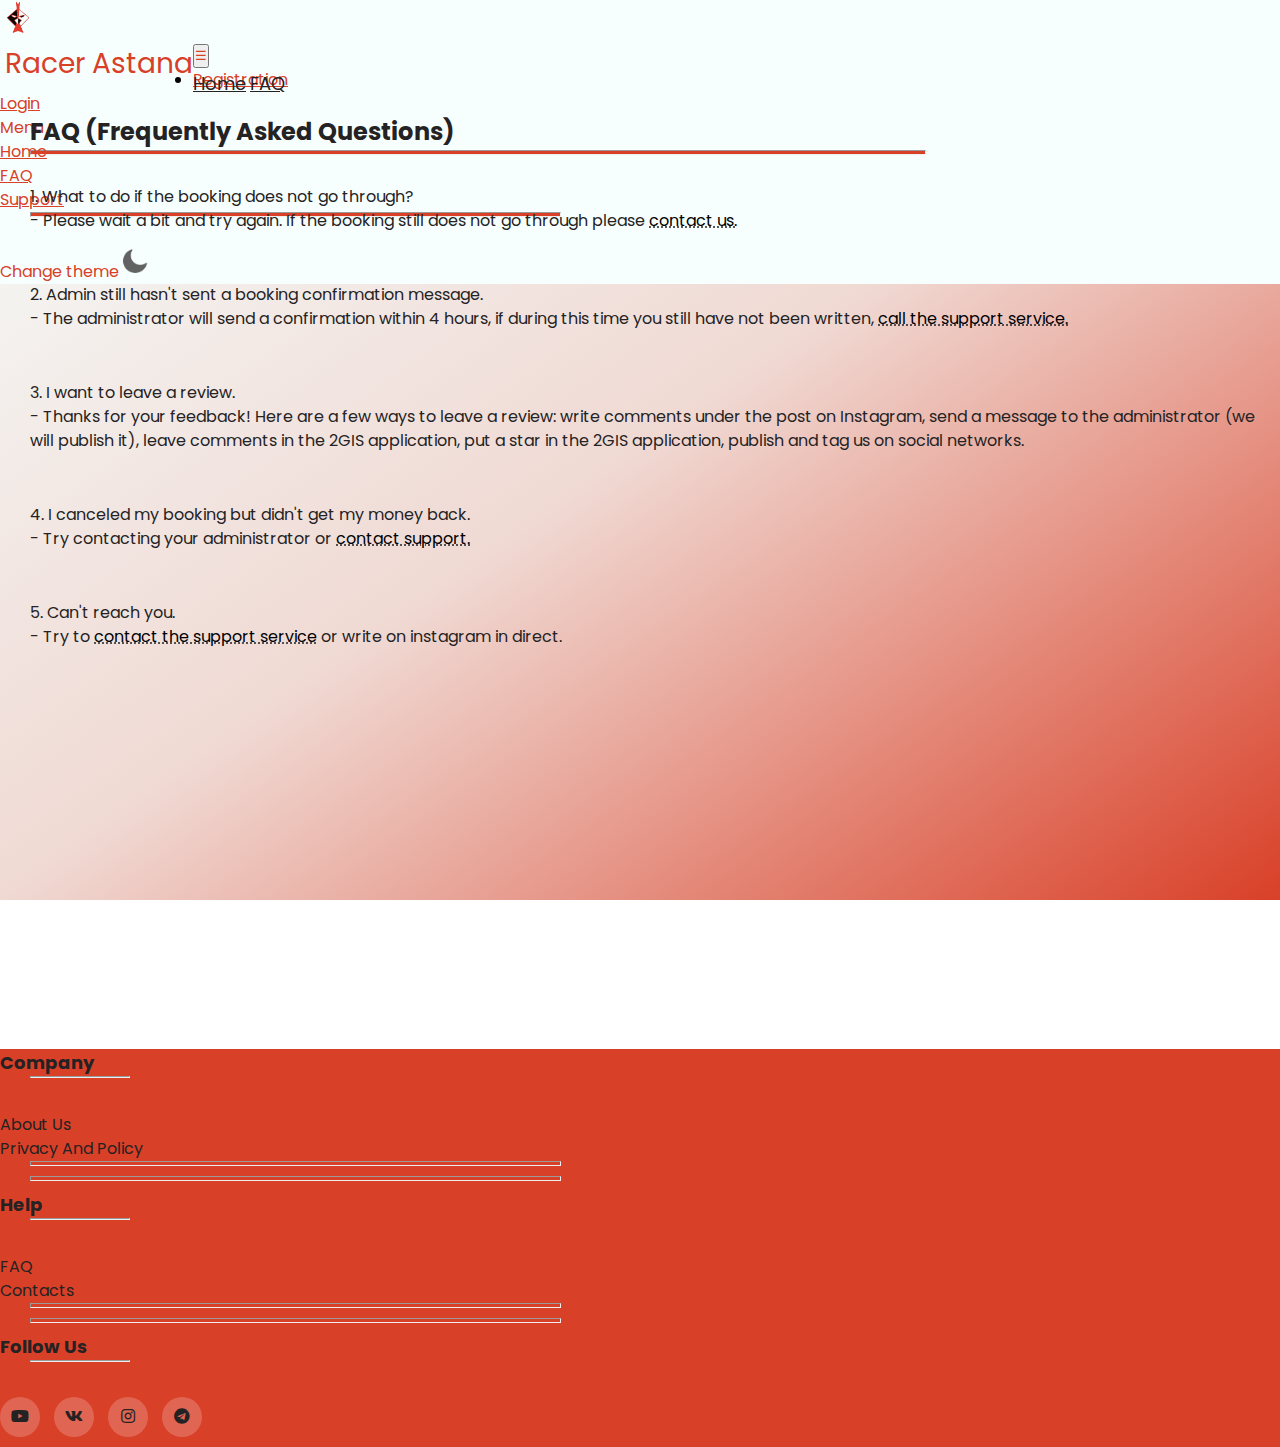
<file: FAQ.html>
<!DOCTYPE html>
<html lang="ru">
<head>
<meta charset="UTF-8" />
<meta name="viewport" content="width=device-width, initial-scale=1">
<title>Racer Astana</title>
<link rel="stylesheet" href="main.css">
<link rel="stylesheet" type="text/css" href="https://cdnjs.cloudflare.com/ajax/libs/font-awesome/5.15.3/css/all.min.css">
<link href="https://cdn.jsdelivr.net/npm/bootstrap@5.0.2/dist/css/bootstrap.min.css" rel="stylesheet" integrity="sha384-EVSTQN3/azprG1Anm3QDgpJLIm9Nao0Yz1ztcQTwFspd3yD65VohhpuuCOmLASjC" crossorigin="anonymous">
<link rel="icon" type="image/x-icon" href="images/favicon.ico">
</head>


<body>


<div class='loading'>
  <div class="loader">
    <div class="box"></div>
    <div class="box"></div>
    <div class="box"></div>
    <div class="box"></div>
  </div>
</div>



<header>
  <!-- Navigation -->
<nav id="mainheader" class="navbar navbar-expand-lg static-top">
  <div class="container">
    <a class="navbar-brand" href="index.html">
      <img src="images/logo.png" alt="Racer Astana" title="Racer Astana" height="36">
    </a>
    <div class="mainlogo">
      <a id="newAlogo" href="index.html">Racer Astana</a>
    </div>
    <button class="navbar-toggler" type="button" data-bs-toggle="collapse" data-bs-target="#navbarSupportedContent" aria-controls="navbarSupportedContent" aria-expanded="false" aria-label="Toggle navigation">
      <span id="navbarICONhamburger" class="navbar-toggler-icon">&#9776</span>
    </button>
    <div class="collapse navbar-collapse" id="navbarSupportedContent">
      <ul class="navbar-nav ms-auto">
        <li class="nav-item">
          <a class="nav-link" href="registration.html">Registration</a>
        </li>
        <li class="nav-item">
          <a class="nav-link" href="login.html">Login</a>
        </li>
        <li class="nav-item dropdown">
          <a class="nav-link dropdown-toggle" id="navbarDropdown" role="button" data-bs-toggle="dropdown" aria-expanded="false">
            Menu
          </a>
          <ul id="mainUL" class="dropdown-menu dropdown-menu-end" aria-labelledby="navbarDropdown">
            <li><a class="dropdown-item" href="index.html">Home</a></li>
            <li><a class="dropdown-item" href="FAQ.html">FAQ</a></li>
            <li><a class="dropdown-item" href="Support.html">Support</a></li>
            <li>
              <hr id="dividerHR" class="dropdown-divider">
            </li>
            <li><a class="dropdown-item" title="Click on icon" id="dark-mode-toggle" class="dark-mode-toggle" aria-label="toggle dark mode">Change theme<img src="images/moon.png" id="icon" class="toggle-theme" alt="Change mode"></a></li>
          </ul>
        </li>
      </ul>
    </div>
  </div>
</nav>
</header>
<nav aria-label="breadcrumb" style="margin-left: 50px;">
  <ul class="breadcrumb">
    <li class="breadcrumb-item active" aria-current="page"><a href="index.html">Home</a></li>
    <li class="breadcrumb-item active" aria-current="page"><a href="FAQ.html">FAQ</a> </li>
  </ul>
</nav>













<h2 id="aboutush2">FAQ (Frequently Asked Questions)</h2>
<hr id="mainhr">
<p id="paragraph"> 1. What to do if the booking does not go through?<br>
- Please wait a bit and try again. If the booking still does not go through please <abbr title="Click to contact us"><a href="Contactus.html" id="faqL">contact us.</a></abbr> </p>

<p id="paragraph"> 2. Admin still hasn't sent a booking confirmation message.<br>
- The administrator will send a confirmation within 4 hours, if during this time you still have not been written, <abbr title="Click to contact us"><a href="Contactus.html" id="faqL">call the support service.</a></abbr> </p>

<p id="paragraph"> 3. I want to leave a review.<br>
- Thanks for your feedback! Here are a few ways to leave a review: write comments under the post on Instagram, send a message to the administrator (we will publish it), leave comments in the 2GIS application, put a star in the 2GIS application, publish and tag us on social networks. </p>

<p id="paragraph"> 4. I canceled my booking but didn't get my money back.<br>
- Try contacting your administrator or <abbr title="Click to contact us"><a href="Contactus.html" id="faqL">contact support. </a></abbr></p>

<p id="paragraph_last"> 5. Can't reach you.<br>
- Try to <abbr title="Click to contact us"><a href="Contactus.html" id="faqL">contact the support service</a></abbr> or write on instagram in direct. </p>


























<!-- Footer -->
<footer class="newfooter"
          class="text-center text-lg-start text-black"
          style="background-color: #d94028"
          >
    <!-- Grid container -->
    <div class="container p-3 pb-0">
      <!-- Section: Links -->
      <section class="">
        <!--Grid row-->
        <div class="row">
          <!-- Grid column -->
          <div class="col-md-3 col-lg-3 col-xl-3 mx-auto mt-3" id="column">
            <h6 class="mb-4 font-weight-bold">
              Company
              <hr id="hrindaf"></hr>
            </h6>
            <p><a href="Aboutus.html">About us</a></p>
            <p><a href="Privacypolicy.html">Privacy and policy</a></p>
          </div>
          <!-- Grid column -->

          <hr class="w-100 clearfix d-md-none" />

          <!-- Grid column -->
          <hr class="w-100 clearfix d-md-none" />

          <!-- Grid column -->
          <div class="col-md-4 col-lg-3 col-xl-3 mx-auto mt-3">
            <h6 class="mb-4 font-weight-bold">Help<hr id="hrindaf"></hr></h6>


           
            <p><a href="FAQ.html" title="Frequently Asked Questions">FAQ</a></p>
            <p><a href="Contactus.html">Contacts</a></p>
            


          </div>
          <!-- Grid column -->

            <hr class="w-100 clearfix d-md-none" />
            <hr class="w-100 clearfix d-md-none" />
          <!-- Grid column -->
          <div class="col-md-3 col-lg-2 col-xl-2 mx-auto mt-3">
            <h6 class="mb-4 font-weight-bold">Follow us<hr id="hrindaf"></hr></h6>

            <div class="socials">
      <a href="https://www.youtube.com/channel/UCe9C_NvxUgFdbWt8FerqEMg" title="youtube"><i class="fab fa-youtube"></i></a>
      <a href="https://vk.com/abatovmadiyar" title="vkontakte"><i class="fab fa-vk"></i></a>
      <a href="https://www.instagram.com/madeekon/" title="instagram"><i class="fab fa-instagram"></i></a>
      <a href="https://t.me/madikonquiz" title="telegram"><i class="fab fa-telegram"></i></a>
      </div>
          </div>
        </div>
        <!--Grid row-->
      </section>
      <!-- Section: Links -->
    </div>
    <!-- Grid container -->

    <!-- Copyright -->
   <!-- <div
         class="text-center p-3"
         style="background-color: rgba(0, 0, 0, 0.2); color: #242223;"
         >
      © 2020 Copyright:
      <a href="https://mdbootstrap.com/" style="text-decoration: none; color: #242223;"
         >MDBootstrap.com</a
        >
    </div>-->
    <!-- Copyright -->
</footer>
<!-- Footer -->
























<script src="https://cdn.jsdelivr.net/npm/bootstrap@5.3.0-alpha3/dist/js/bootstrap.bundle.min.js"></script>



<script>
  let loadWrapper = document.querySelector('.loading'); //the "let loadWrapper" will show div with class "loading"
  

  window.addEventListener('load', function(){
    //loadWrapper.style.display = 'none';
    loadWrapper.parentElement.removeChild(loadWrapper); //the "let loadWrapper" will remove after all content downloaded
  });

</script>



<script> /*JS code for "change mode"*/
        function theme() {
      const toggleTheme = document.querySelector('.toggle-theme')
      let el = document.documentElement

      toggleTheme.addEventListener('click', () => {
        if(el.hasAttribute('data-theme')) {
          el.removeAttribute('data-theme') //remove attribute if dark mode is not selected
          localStorage.removeItem('theme') //remove item from localStorage if dark mode is not selected
          icon.src = "images/moon.png"; // change icon
        } else {
        el.setAttribute('data-theme', 'dark') //add new attribute if dark mode is selected
        localStorage.setItem('theme', 'dark') //add item from localStorage if dark mode is selected
        icon.src = "images/sun.png"; // change icon
          }
      })

      if(localStorage.getItem('theme') !== null){
         el.setAttribute('data-theme', 'dark')
         icon.src = "images/sun.png";
      } // check local storage after refreshing the site and set selected mode
    }
    theme()
</script>



<script> /*JS code for slide*/
  const slides=document.querySelector(".slider").children;
  const prev=document.querySelector(".prev");
  const next=document.querySelector(".next");
  let index=0;

  //change to previous slide
  prev.addEventListener("click", function(){
    prevSlide();
    resetTimer(); // reset slide time after click
  })
  //change to next slide
  next.addEventListener("click", function(){
    nextSlide();
    resetTimer(); // reset slide time after click
  })

  function indicateSlide(element){
    index=element.id;
    changeSlide();
    resetTimer();
  }

  function prevSlide(){
    if(index==0){
      index=slides.length-1;
    }
    else{
      index--;
    }
    changeSlide(); //this button will change slides to left
  }

  function nextSlide(){
    if(index==slides.length-1){
      index=0;
    }
    else{
      index++;
    }

    changeSlide(); //this button will change slides to right
  }
  function changeSlide(){
    for(let i=0; i<slides.length; i++){
      slides[i].classList.remove("active");
    }
    slides[index].classList.add("active"); //only 1 radio button can be active
  }

  function resetTimer(){
    clearInterval(timer);
    timer=setInterval(autoPlay,4000);
  }

  function autoPlay(){
    nextSlide();
  }
  let timer=setInterval(autoPlay,4000); //slides will change automatically with radio buttons
</script>



<!--Java Script for "up" button-->
<button onclick="topFunction()" id="myBtn" title="Наверх">&#8593</button>
    <script>
//Get the button
var mybutton = document.getElementById("myBtn");

// When the user scrolls down 20px from the top of the document, show the button
window.onscroll = function() {scrollFunction()};

function scrollFunction() {
  if (document.body.scrollTop > 20 || document.documentElement.scrollTop > 20) {
    mybutton.style.display = "block";
  } else {
    mybutton.style.display = "none";
  }
}
// When the user clicks on the button, scroll to the top of the document
function topFunction() {
  document.body.scrollTop = 0;
  document.documentElement.scrollTop = 0;
}
</script> <!--end of JS-->



</body>
</html>
</file>
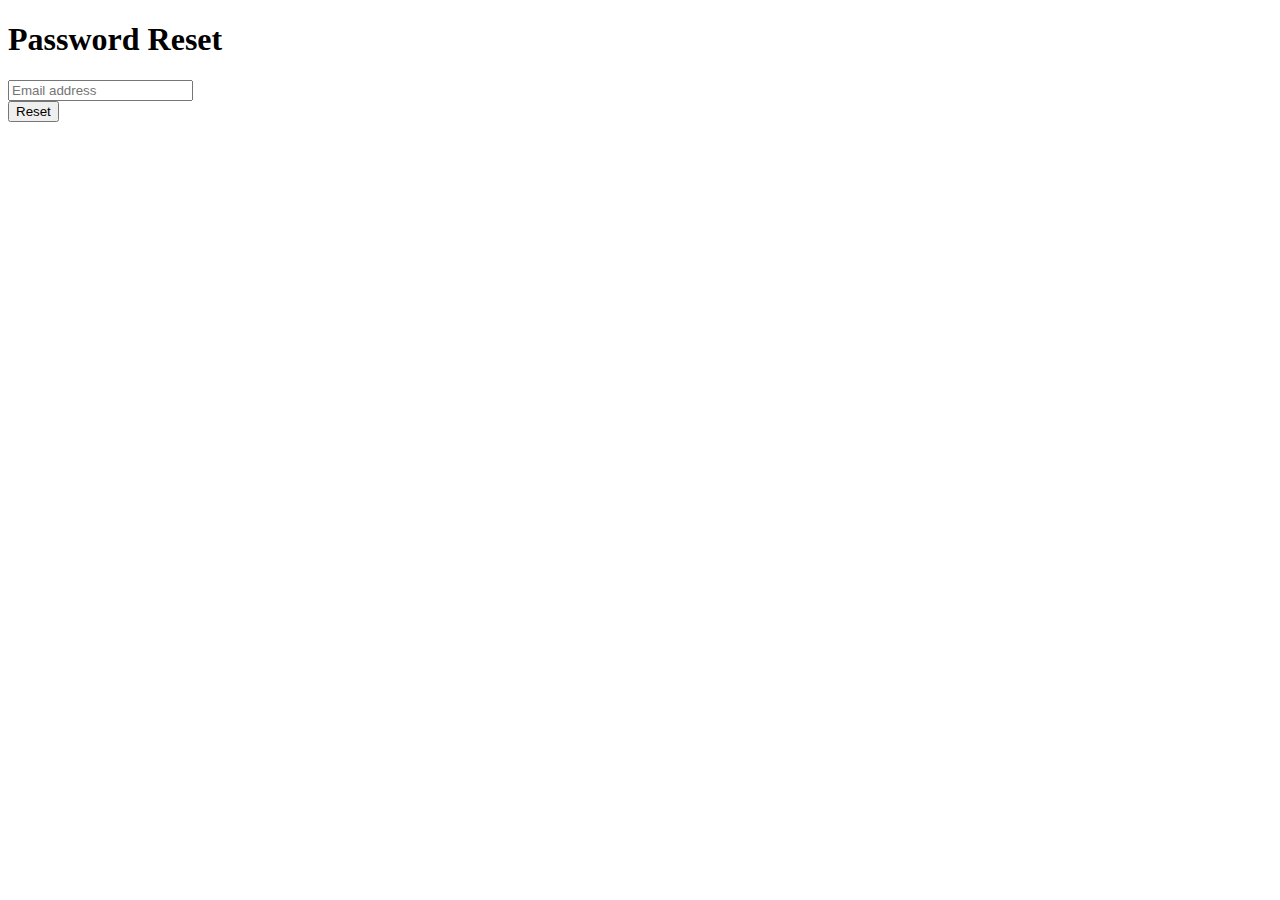
<file: forgot_password.html>
<!DOCTYPE html>
<html>
<head>
  <meta charset="UTF-8" />
<title>Forgot Password</title>
<link href="https://cdn.jsdelivr.net/npm/bootstrap@5.0.0-beta3/dist/css/bootstrap.min.css" rel="stylesheet" integrity="sha384-eOJMYsd53ii+scO/bJGFsiCZc+5NDVN2yr8+0RDqr0Ql0h+rP48ckxlpbzKgwra6" crossorigin="anonymous">
<link rel="icon" type="image/x-icon" href="images/favicon.ico">
</head>
<body>

<div class="container p-3 border border-5 rounded-3" style="width: 35%">
  <h1 class="display-6 text-center p-2 bg-light">Password Reset</h1>
  <form action="forgot_password_process.php" method="POST">
    <div class="row mb-3 justify-content-md-center">
      <div class="col-auto">
        <input type="email" name="email" placeholder="Email address" class="form-control">
      </div>
      <div class="col-auto">
      <button type="submit" class="btn btn-primary" name="reset">Reset</button>
    </div>
    </div>
  </form>
</div>

</body>
</html>
</file>
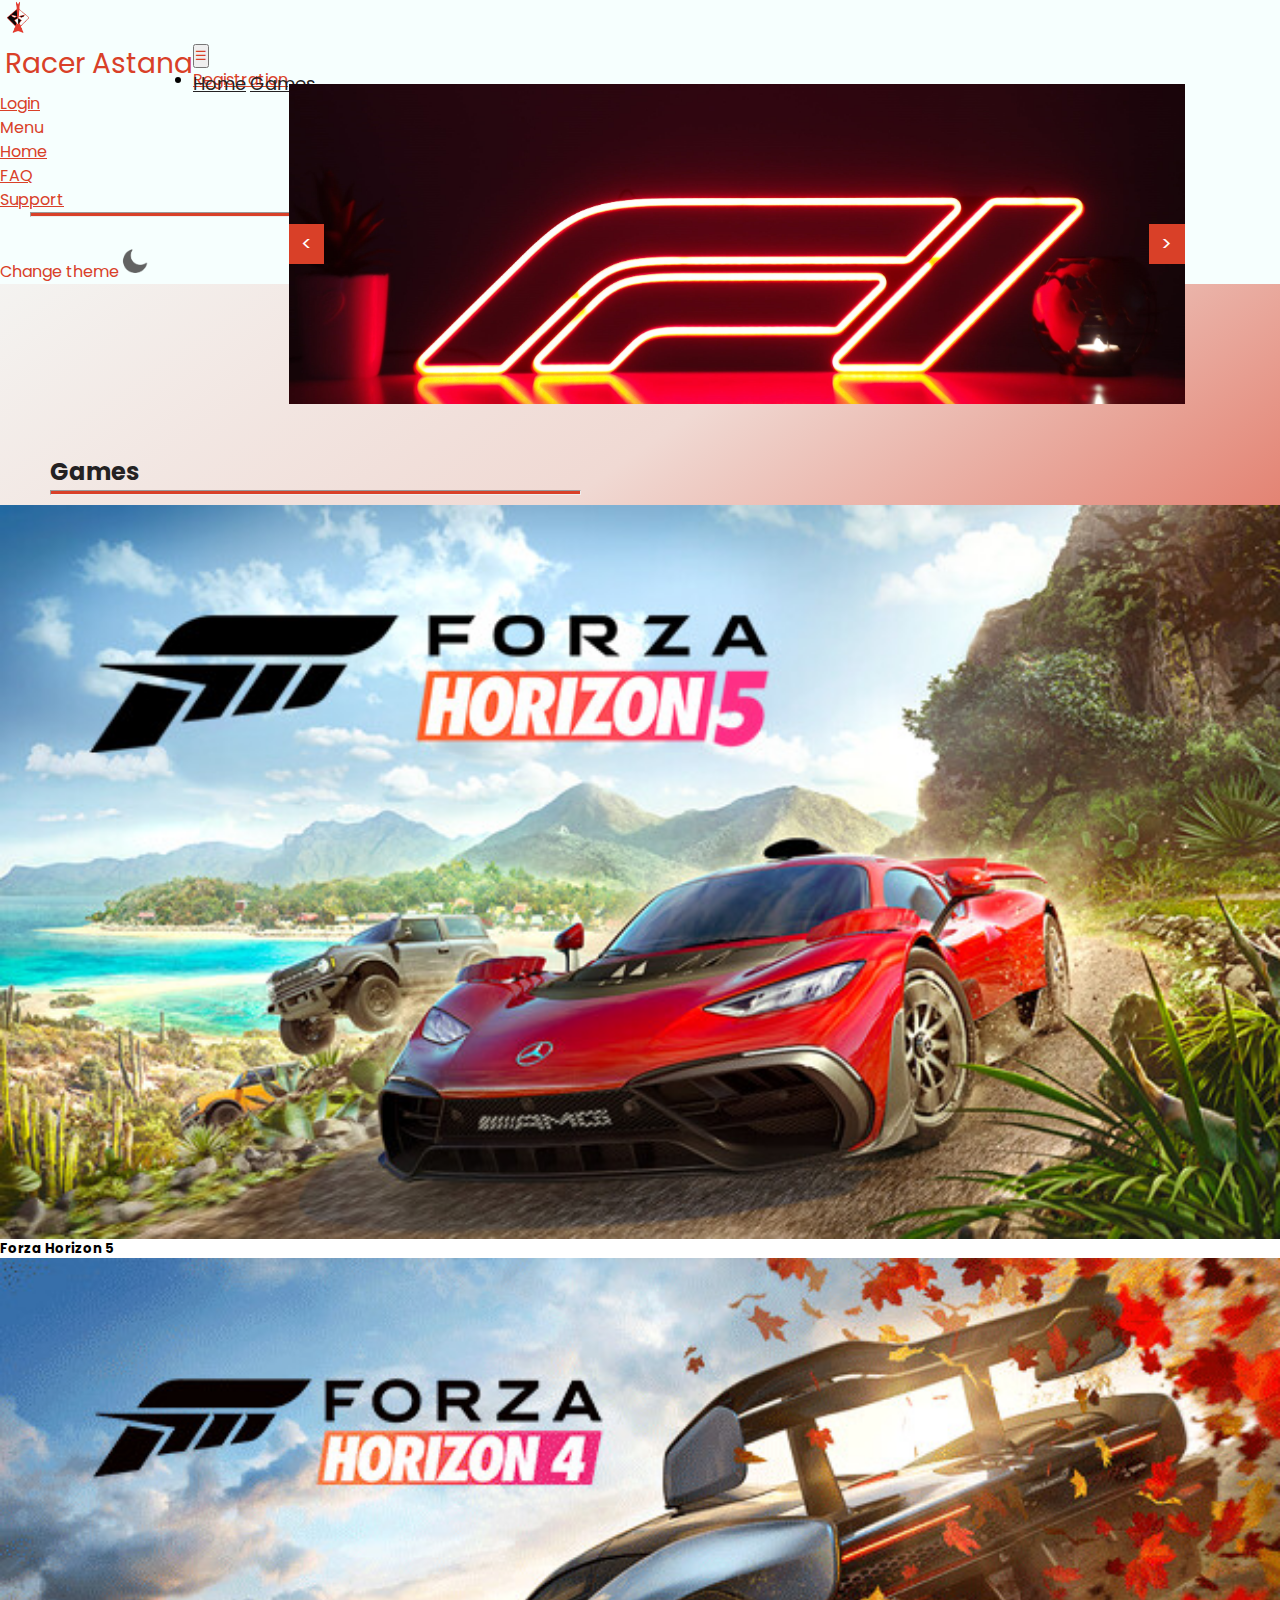
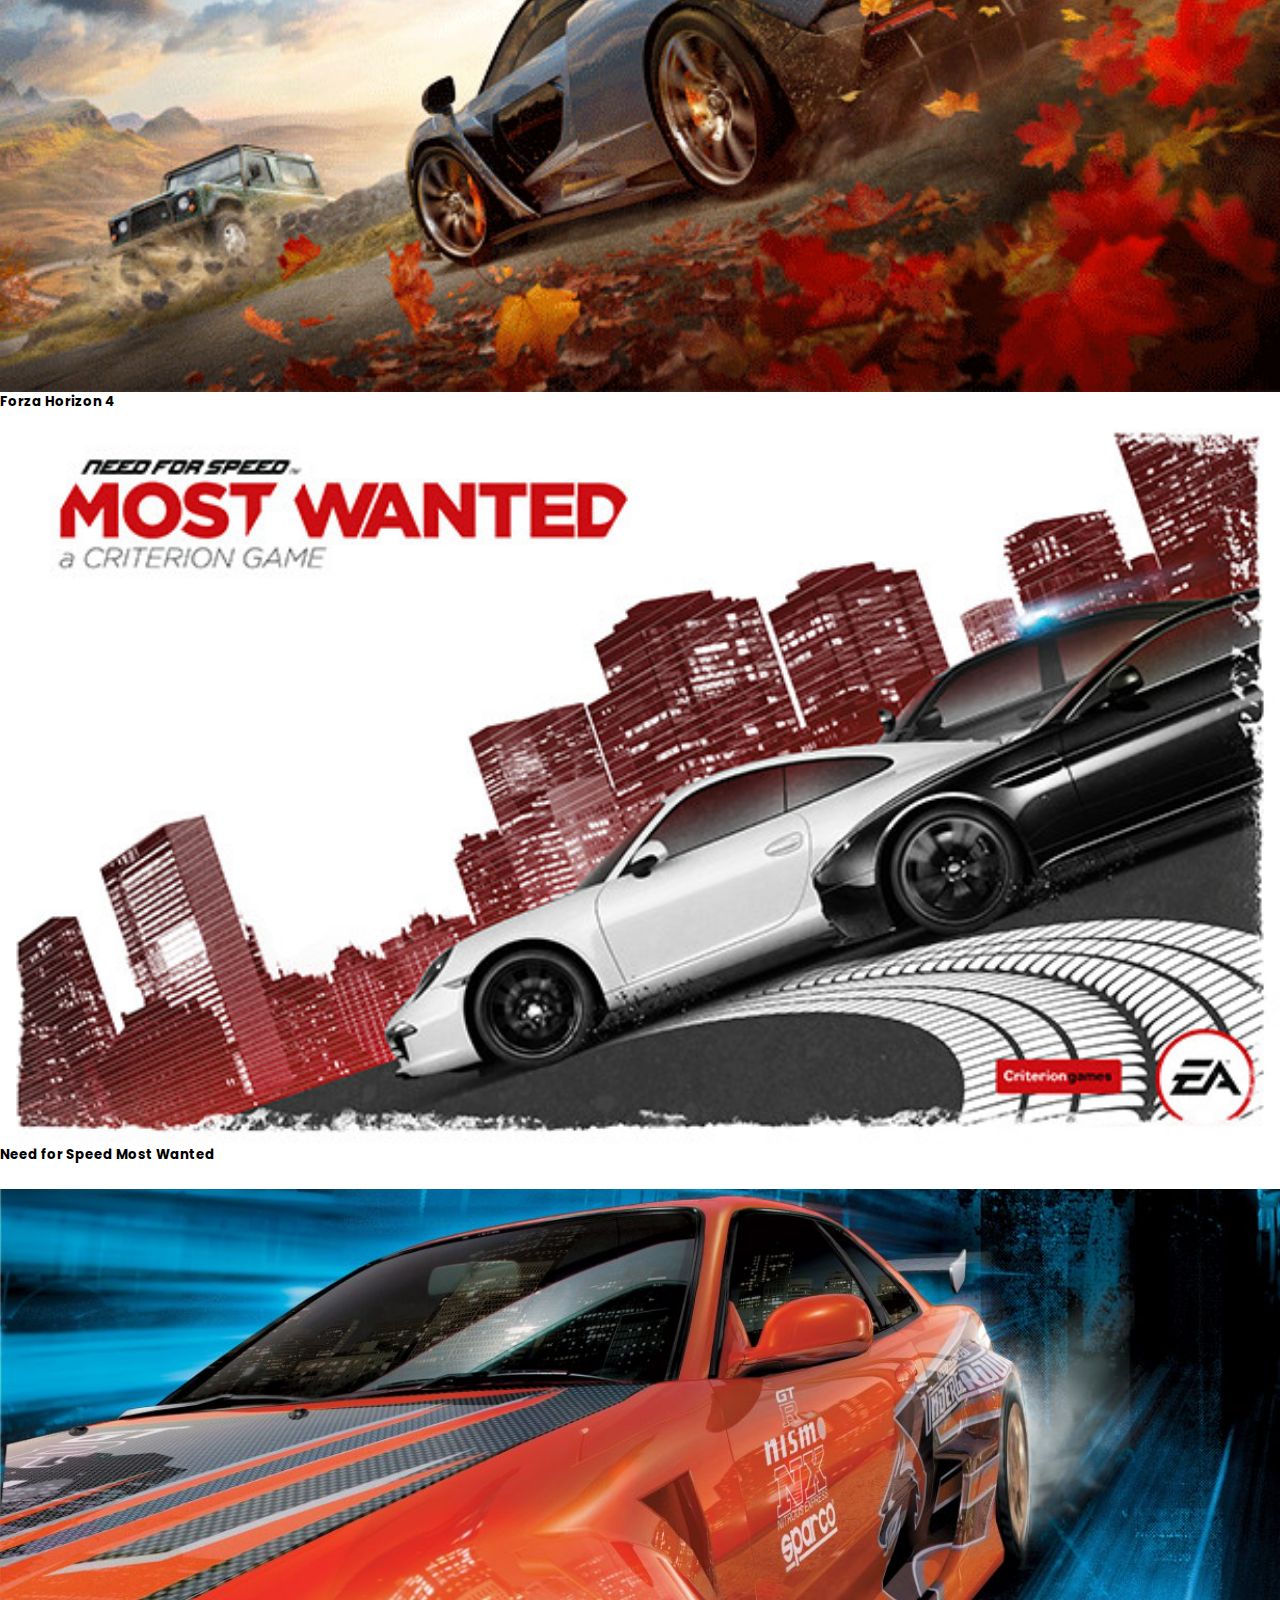
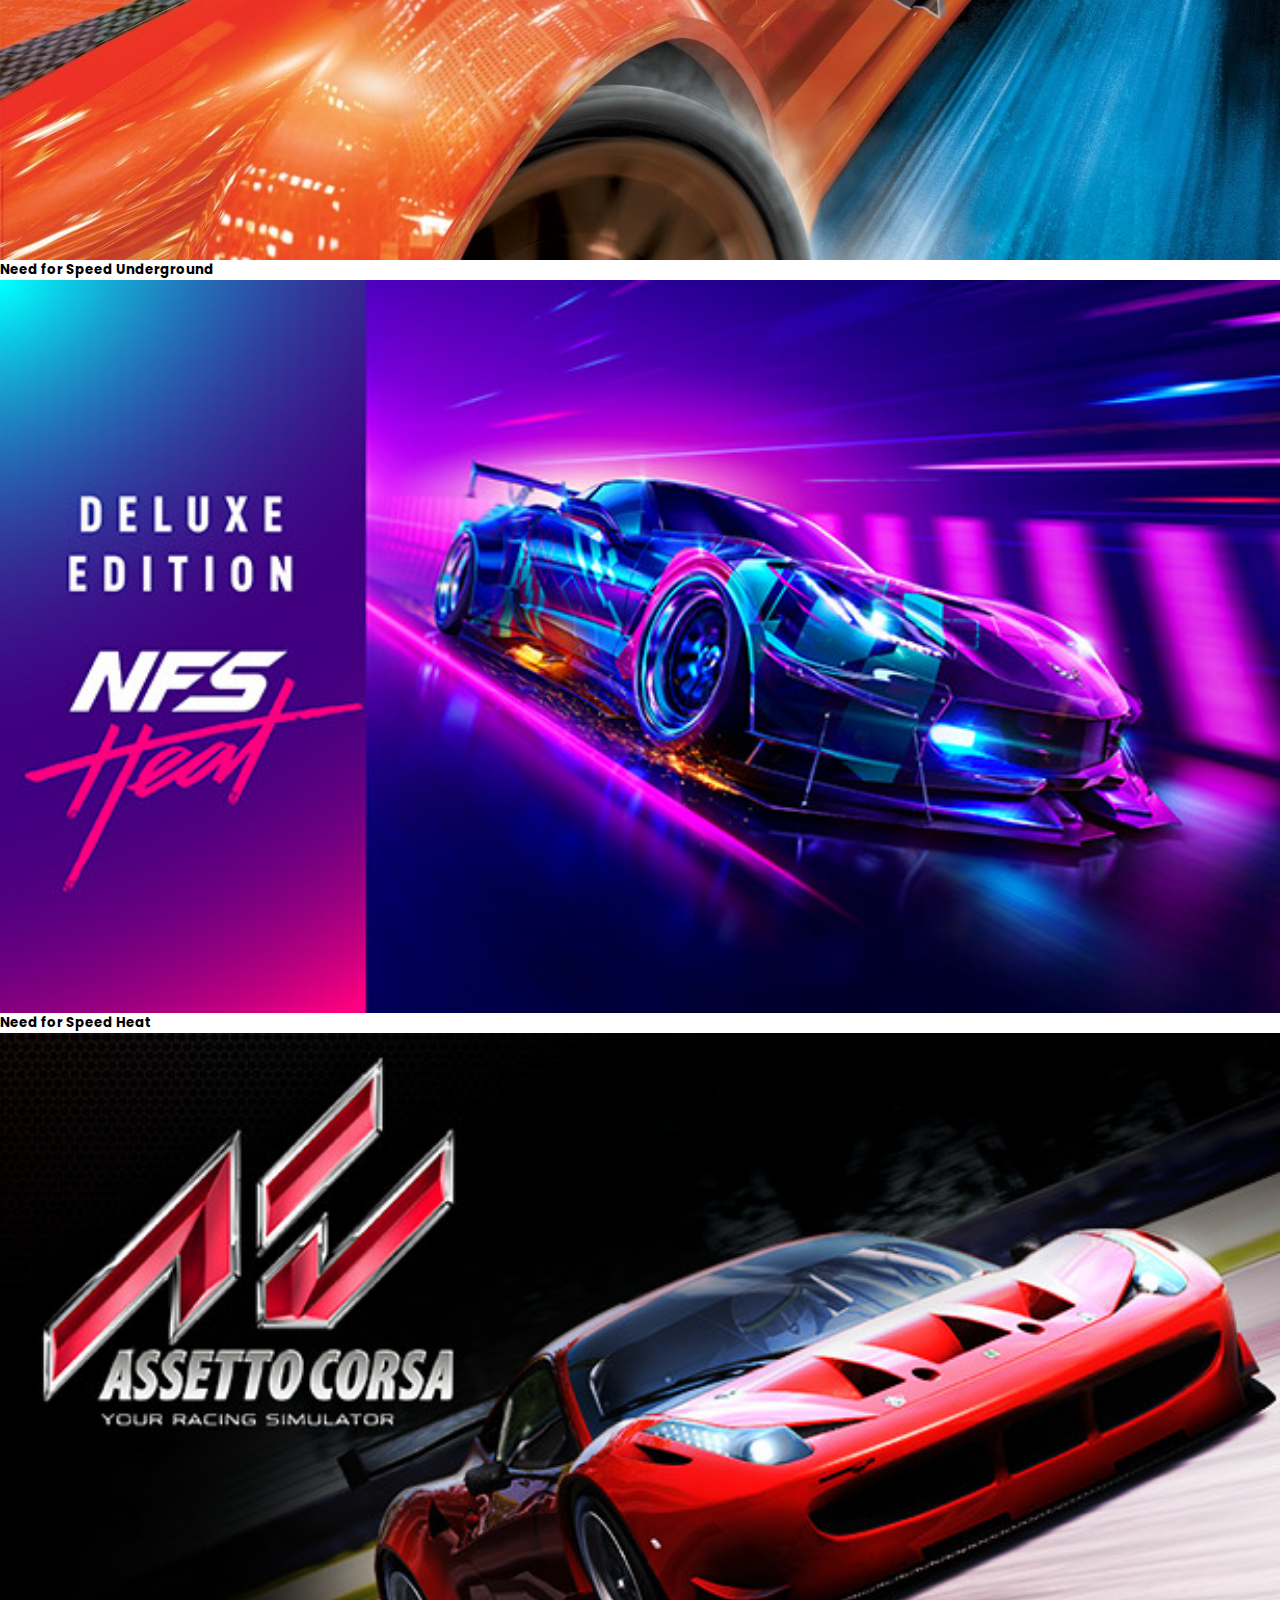
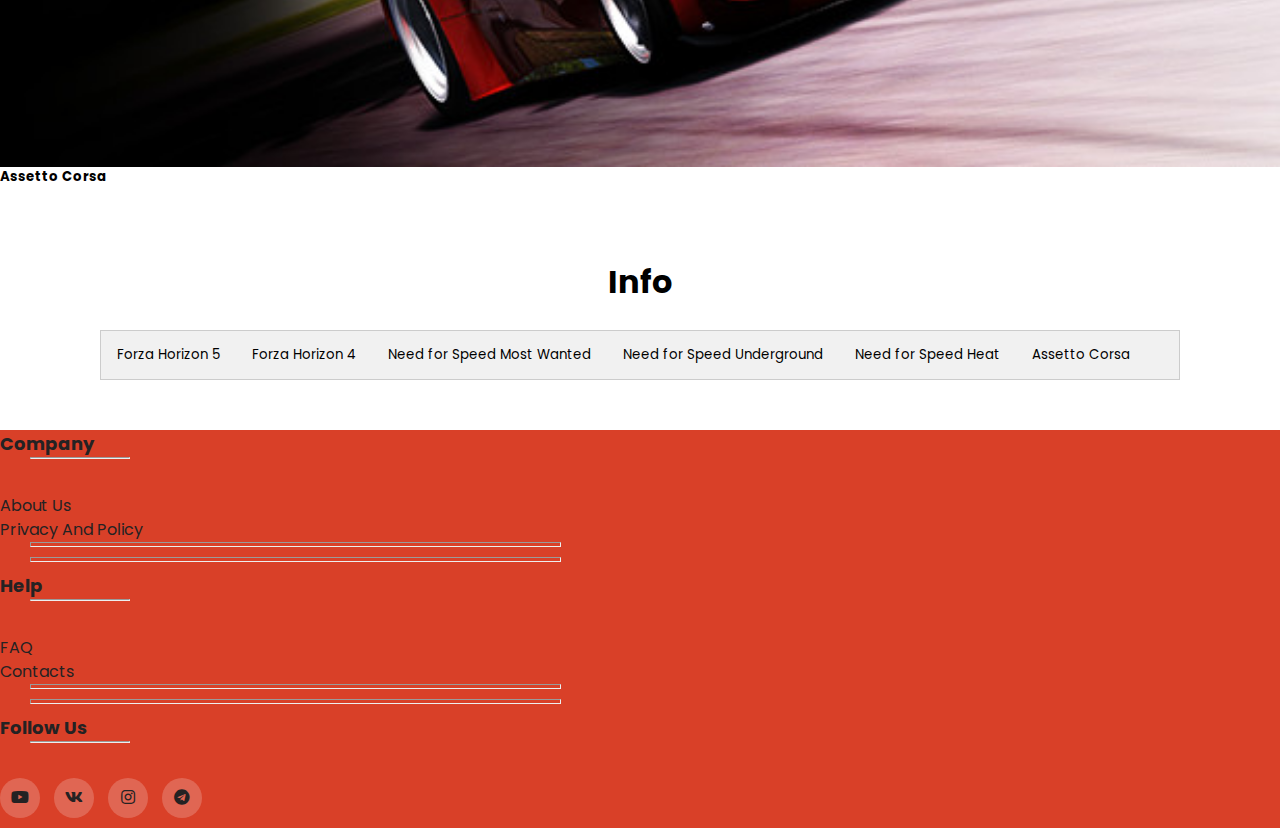
<file: Games.html>
<!DOCTYPE html>
<html lang="ru">
<head>
<meta charset="UTF-8" />
<meta name="viewport" content="width=device-width, initial-scale=1">
<title>Racer Astana</title>
<link rel="stylesheet" href="main.css">
<link rel="stylesheet" type="text/css" href="https://cdnjs.cloudflare.com/ajax/libs/font-awesome/5.15.3/css/all.min.css">
<link href="https://cdn.jsdelivr.net/npm/bootstrap@5.0.2/dist/css/bootstrap.min.css" rel="stylesheet" integrity="sha384-EVSTQN3/azprG1Anm3QDgpJLIm9Nao0Yz1ztcQTwFspd3yD65VohhpuuCOmLASjC" crossorigin="anonymous">
<link rel="icon" type="image/x-icon" href="images/favicon.ico">
</head>


<body>


<div class='loading'>
  <div class="loader">
    <div class="box"></div>
    <div class="box"></div>
    <div class="box"></div>
    <div class="box"></div>
  </div>
</div>



<header>
  <!-- Navigation -->
<nav id="mainheader" class="navbar navbar-expand-lg static-top">
  <div class="container">
    <a class="navbar-brand" href="index.html">
      <img src="images/logo.png" alt="Racer Astana" title="Racer Astana" height="36">
    </a>
    <div class="mainlogo">
      <a id="newAlogo" href="index.html">Racer Astana</a>
    </div>
    <button class="navbar-toggler" type="button" data-bs-toggle="collapse" data-bs-target="#navbarSupportedContent" aria-controls="navbarSupportedContent" aria-expanded="false" aria-label="Toggle navigation">
      <span id="navbarICONhamburger" class="navbar-toggler-icon">&#9776</span>
    </button>
    <div class="collapse navbar-collapse" id="navbarSupportedContent">
      <ul class="navbar-nav ms-auto">
        <li class="nav-item">
          <a class="nav-link" href="registration.html">Registration</a>
        </li>
        <li class="nav-item">
          <a class="nav-link" href="login.html">Login</a>
        </li>
        <li class="nav-item dropdown">
          <a class="nav-link dropdown-toggle" id="navbarDropdown" role="button" data-bs-toggle="dropdown" aria-expanded="false">
            Menu
          </a>
          <ul id="mainUL" class="dropdown-menu dropdown-menu-end" aria-labelledby="navbarDropdown">
            <li><a class="dropdown-item" href="index.html">Home</a></li>
            <li><a class="dropdown-item" href="FAQ.html">FAQ</a></li>
            <li><a class="dropdown-item" href="Support.html">Support</a></li>
            <li>
              <hr id="dividerHR" class="dropdown-divider">
            </li>
            <li><a class="dropdown-item" title="Click on icon" id="dark-mode-toggle" class="dark-mode-toggle" aria-label="toggle dark mode">Change theme<img src="images/moon.png" id="icon" class="toggle-theme" alt="Change mode"></a></li>
          </ul>
        </li>
      </ul>
    </div>
  </div>
</nav>
</header>
<nav aria-label="breadcrumb" style="margin-left: 50px;">
  <ul class="breadcrumb">
    <li class="breadcrumb-item active" aria-current="page"><a href="index.html">Home</a></li>
    <li class="breadcrumb-item active" aria-current="page"><a href="Games.html">Games</a> </li>
  </ul>
</nav>


<center><div class="container-lg" id="imageslider">
<!--image slider-->
<section class="home" id="home">
  <div class="slider">
    <div class="slide active" style="background-image: url('images/11.jpg');">
    </div>
    <div class="slide" style="background-image: url('images/8.jpg');">
    </div>
    <div class="slide" style="background-image: url('images/4.jpg');">
    </div>
    <div class="slide" style="background-image: url('images/7.jpg');">
    </div>
    <div class="slide" style="background-image: url('images/12.jpg');">
    </div>
  </div>
  <div class="controls">
    <div class="prev"><</div>
    <div class="next">></div>
  </div>
</div>
</section>
</center>











<h4 id="toph4">Games</h4>
<hr id="tophr">
<!--start of changes-->
<div class="container">
  <div class="row">
    <div class="col-12 col-md-4">
      <div class="card">
        <div class="overlay">
          <div class="text">Watch the trailer</div>
        </div>
        <img src="images/capsule_616x353.jpg" alt="Forza Horizon 5" class="card-img-top" data-video="https://www.youtube.com/embed/FYH9n37B7Yw">
        
        <div class="card-body">
          <div class="border border-danger">
            <h5 class="card-title">Forza Horizon 5</h5>
          </div>
        </div>

        <div class="video-container" id="videoContainer1"></div>
      </div>
    </div>

    <div class="col-12 col-md-4">
      <div class="card" >
        <div class="overlay">
          <div class="text">Watch the trailer</div>
        </div>
        <img src="images/capsule_616x353 (1).jpg" alt="Forza Horizon 4" class="card-img-top" data-video="https://www.youtube.com/embed/5xy4n73WOMM">

        <div class="card-body">
          <div class="border border-danger">
            <h5 class="card-title">Forza Horizon 4</h5>
          </div>
        </div>

        <div class="video-container" id="videoContainer2"></div>
      </div>
    </div>

    <div class="col-12 col-md-4">
      <div class="card" >
        <div class="overlay">
          <div class="text">Watch the trailer</div>
        </div>
        <img src="images/capsule_616x353 (2).jpg" alt="Need for Speed Most Wanted" class="card-img-top" data-video="https://www.youtube.com/embed/K-5EdHZ0hBs">

        <div class="card-body">
          <div class="border border-danger">
            <h5 class="card-title">Need for Speed Most Wanted</h5>
          </div>
        </div>

        <div class="video-container" id="videoContainer3"></div>
      </div>
    </div>
  </div><br>

  <div class="row">
    <div class="col-12 col-md-4">
      <div class="card">
        <div class="overlay">
          <div class="text">Watch the trailer</div>
        </div>
        <img src="images\need-for-speed-underground.jpg" alt="Need for Speed Underground" class="card-img-top" data-video="https://www.youtube.com/embed/R3QvniaZ5qM">
  
        <div class="card-body">
          <div class="border border-danger">
            <h5 class="card-title">Need for Speed Underground</h5>
          </div>
        </div>
  
        <div class="video-container" id="videoContainer4"></div>
      </div>
    </div>
  
    <div class="col-12 col-md-4">
      <div class="card">
        <div class="overlay">
          <div class="text">Watch the trailer</div>
        </div>
        <img src="images/capsule_616x353 (3).jpg" alt="Need for Speed Heat" class="card-img-top" data-video="https://www.youtube.com/embed/9ewiJJe_nYI">
  
        <div class="card-body">
          <div class="border border-danger">
            <h5 class="card-title">Need for Speed Heat</h5>
          </div>
        </div>
  
        <div class="video-container" id="videoContainer5"></div>
      </div>
    </div>
  
    <div class="col-12 col-md-4">
      <div class="card">
        <div class="overlay">
          <div class="text">Watch the trailer</div>
        </div>
        <img src="images/capsule_616x353 (4).jpg" alt="Assetto Corsa" class="card-img-top" data-video="https://www.youtube.com/embed/TDFN-E30jhU">
  
        <div class="card-body">
          <div class="border border-danger">
            <h5 class="card-title">Assetto Corsa</h5>
          </div>
        </div>
  
        <div class="video-container" id="videoContainer6"></div>
      </div>
    </div>
  </div>

</div><br><br><br>


<h1 id="heading" class="fading-heading">Info</h1><br>

<!-- Tab links -->
<div class="tab">
  <button class="tablinks" onclick="openCity(event, 'Forza Horizon 5')">Forza Horizon 5</button>
  <button class="tablinks" onclick="openCity(event, 'Forza Horizon 4')">Forza Horizon 4</button>
  <button class="tablinks" onclick="openCity(event, 'Need for Speed Most Wanted')">Need for Speed Most Wanted</button>
  <button class="tablinks" onclick="openCity(event, 'Need for Speed Underground')">Need for Speed Underground</button>
  <button class="tablinks" onclick="openCity(event, 'Need for Speed Heat')">Need for Speed Heat</button>
  <button class="tablinks" onclick="openCity(event, 'Assetto Corsa')">Assetto Corsa</button>
</div>

<!-- Tab content -->
<div id="Forza Horizon 5" class="tabcontent">
  <h3>Forza Horizon 5</h3>
  <p>As Forza Horizon 5 crosses the finish line, the bar for open-world racing has again been raised in so many different ways. A map of Mexico that’s bigger, higher, and wildly more varied than any Horizon game yet. A fresh change to the way the Horizon Festival itself is gradually constructed, which results in more one-off events deliberately designed to showcase Horizon 5 at its very best. Improved tools that allow us to build completely custom events that can be more or less indistinguishable from those crafted by the developers themselves.</p>
</div>

<div id="Forza Horizon 4" class="tabcontent">
  <h3>Forza Horizon 4</h3>
  <p>Forza Horizon 4 retains almost everything that made Forza Horizon 3 the best racer in its class and bakes it into a game that doesn’t ever want you to stop playing. The stunning visual quality and sound design, the massive array of automobiles, and the extensive and completely customisable career mode that have become hallmarks of the Horizon series are all here. What’s new is just how much more effectively Forza Horizon 4 encourages us to return thanks to its shifting seasons, regularly refreshed challenges, and steady stream of rewards.</p>
</div>

<div id="Need for Speed Most Wanted" class="tabcontent">
  <h3>Need for Speed Most Wanted</h3>
  <p>Two years ago acclaimed British developer Criterion took a stab at one of Need for Speed’s most established imprints: Hot Pursuit. The results were fantastic; it was a game that pushed the arcade racer forward in new, exciting directions, providing unprecedented levels of connectivity, and was a major shot in the arm for the series.
    Thankfully, following on from the disappointment of last year’s entry The Run, Criterion is back in the driving seat, turning its perfectionist’s gaze towards another title from the franchise’s past. This time it’s Most Wanted receiving the makeover and the results occasionally approach the sublime.</p>
</div>

<div id="Need for Speed Underground" class="tabcontent">
  <h3>Need for Speed Underground</h3>
  <p>Only a year gone and Electronic Arts is already burning rubber with another Need for Speed title. Last year the publisher released Need for Speed: Hot Pursuit 2, a fantastic racer on the PlayStation 2, but one not quite as polished on other platforms. Since developer Black Box was responsible for the slick PS2 iteration, EA recruited them to develop the next in the franchise.

    Aptly titled Need for Speed Underground, it focuses on the custom kit and import car circuit. It is most commonly, and certainly not unfairly, compared to the theme featured in the popular The Fast and the Furious movies. So, it is a definite departure from the world of exotic cars and over-the-top police chases that the series was founded on. It broadens the NFS franchise, bringing a number of things to the starting line that other arcade racers have not. </p>
</div>

<div id="Need for Speed Heat" class="tabcontent">
  <h3>Need for Speed Heat</h3>
  <p>Still burned by 2017’s Need for Speed Payback, I wasn’t sure Need for Speed Heat was going to be the salve the series needed – but this open-world street racer has some surprising pep to it. Heat is a marked return to form, owing its success to ingredients plucked from a few of the franchise’s most fondly-remembered games. It took more attempts than would’ve been ideal, but developer Ghost has finally built a racer that feels fittingly faithful to the roots of Need for Speed. Heat is hardly revolutionary, but it is fast, fun, and streets ahead of 2017’s properly disappointing Need for Speed Payback.</p>
</div>

<div id="Assetto Corsa" class="tabcontent">
  <h3>Assetto Corsa</h3>
  <p>With Assetto Corsa, Italian developer Kunos Simulazioni created an impressive racing simulation. The game was rather successful on PC, partially thanks to it’s extensive modability, and now console player can also get their hands on the racing experience that Assetto Corsa has to offer.

    Little power under the hood
    Lauded for its realism, the games shines in terms of car physics and sound. It really offers a genuine driving experience, where every cars feels different and the driving experience feels realistic. I can imagine that playing this game with a steering wheel must be truly amazing.
    
    Sadly, the rest of the game can’t really match this aspect. On PC, this game was launched using the Early Access-program, but the console version doesn’t seem to be much of a step-up thanks to it’s various flaws and problems.</p>
</div>


























<!-- Footer -->
<footer class="newfooter"
          class="text-center text-lg-start text-black"
          style="background-color: #d94028"
          >
    <!-- Grid container -->
    <div class="container p-3 pb-0">
      <!-- Section: Links -->
      <section class="">
        <!--Grid row-->
        <div class="row">
          <!-- Grid column -->
          <div class="col-md-3 col-lg-3 col-xl-3 mx-auto mt-3" id="column">
            <h6 class="mb-4 font-weight-bold">
              Company
              <hr id="hrindaf"></hr>
            </h6>
            <p><a href="Aboutus.html">About us</a></p>
            <p><a href="Privacypolicy.html">Privacy and policy</a></p>
          </div>
          <!-- Grid column -->

          <hr class="w-100 clearfix d-md-none" />

          <!-- Grid column -->
          <hr class="w-100 clearfix d-md-none" />

          <!-- Grid column -->
          <div class="col-md-4 col-lg-3 col-xl-3 mx-auto mt-3">
            <h6 class="mb-4 font-weight-bold">Help<hr id="hrindaf"></hr></h6>


           
            <p><a href="FAQ.html" title="Frequently Asked Questions">FAQ</a></p>
            <p><a href="Contactus.html">Contacts</a></p>
            


          </div>
          <!-- Grid column -->

            <hr class="w-100 clearfix d-md-none" />
            <hr class="w-100 clearfix d-md-none" />
          <!-- Grid column -->
          <div class="col-md-3 col-lg-2 col-xl-2 mx-auto mt-3">
            <h6 class="mb-4 font-weight-bold">Follow us<hr id="hrindaf"></hr></h6>

            <div class="socials">
      <a href="https://www.youtube.com/channel/UCe9C_NvxUgFdbWt8FerqEMg" title="youtube"><i class="fab fa-youtube"></i></a>
      <a href="https://vk.com/abatovmadiyar" title="vkontakte"><i class="fab fa-vk"></i></a>
      <a href="https://www.instagram.com/madeekon/" title="instagram"><i class="fab fa-instagram"></i></a>
      <a href="https://t.me/madikonquiz" title="telegram"><i class="fab fa-telegram"></i></a>
      </div>
          </div>
        </div>
        <!--Grid row-->
      </section>
      <!-- Section: Links -->
    </div>
    <!-- Grid container -->

    <!-- Copyright -->
   <!-- <div
         class="text-center p-3"
         style="background-color: rgba(0, 0, 0, 0.2); color: #242223;"
         >
      © 2020 Copyright:
      <a href="https://mdbootstrap.com/" style="text-decoration: none; color: #242223;"
         >MDBootstrap.com</a
        >
    </div>-->
    <!-- Copyright -->
</footer>
<!-- Footer -->























<script src="https://code.jquery.com/jquery-3.6.0.min.js"></script>
<script src="https://cdn.jsdelivr.net/npm/bootstrap@5.3.0-alpha3/dist/js/bootstrap.bundle.min.js"></script>



<script>
  let loadWrapper = document.querySelector('.loading'); //the "let loadWrapper" will show div with class "loading"
  

  window.addEventListener('load', function(){
    //loadWrapper.style.display = 'none';
    loadWrapper.parentElement.removeChild(loadWrapper); //the "let loadWrapper" will remove after all content downloaded
  });

</script>



<script> /*JS code for "change mode"*/
        function theme() {
      const toggleTheme = document.querySelector('.toggle-theme')
      let el = document.documentElement

      toggleTheme.addEventListener('click', () => {
        if(el.hasAttribute('data-theme')) {
          el.removeAttribute('data-theme') //remove attribute if dark mode is not selected
          localStorage.removeItem('theme') //remove item from localStorage if dark mode is not selected
          icon.src = "images/moon.png"; // change icon
        } else {
        el.setAttribute('data-theme', 'dark') //add new attribute if dark mode is selected
        localStorage.setItem('theme', 'dark') //add item from localStorage if dark mode is selected
        icon.src = "images/sun.png"; // change icon
          }
      })

      if(localStorage.getItem('theme') !== null){
         el.setAttribute('data-theme', 'dark')
         icon.src = "images/sun.png";
      } // check local storage after refreshing the site and set selected mode
    }
    theme()
</script>



<script> /*JS code for slide*/
  const slides=document.querySelector(".slider").children;
  const prev=document.querySelector(".prev");
  const next=document.querySelector(".next");
  let index=0;

  //change to previous slide
  prev.addEventListener("click", function(){
    prevSlide();
    resetTimer(); // reset slide time after click
  })
  //change to next slide
  next.addEventListener("click", function(){
    nextSlide();
    resetTimer(); // reset slide time after click
  })

  function indicateSlide(element){
    index=element.id;
    changeSlide();
    resetTimer();
  }

  function prevSlide(){
    if(index==0){
      index=slides.length-1;
    }
    else{
      index--;
    }
    changeSlide(); //this button will change slides to left
  }

  function nextSlide(){
    if(index==slides.length-1){
      index=0;
    }
    else{
      index++;
    }

    changeSlide(); //this button will change slides to right
  }
  function changeSlide(){
    for(let i=0; i<slides.length; i++){
      slides[i].classList.remove("active");
    }
    slides[index].classList.add("active"); //only 1 radio button can be active
  }

  function resetTimer(){
    clearInterval(timer);
    timer=setInterval(autoPlay,4000);
  }

  function autoPlay(){
    nextSlide();
  }
  let timer=setInterval(autoPlay,4000); //slides will change automatically with radio buttons
</script>


<script>
  var cards = document.querySelectorAll(".card");

cards.forEach(function(card) {
  var container = card.querySelector(".card-body");
  var overlay = card.querySelector(".overlay"); 
  var videoContainer = card.querySelector(".video-container");
  var videoURL = card.querySelector(".card-img-top").dataset.video; 
  var iframe = null;

  overlay.addEventListener("click", function() { 
    if (!iframe) {
      iframe = document.createElement("iframe");
      iframe.src = videoURL;
      iframe.setAttribute("width", "414");
      iframe.setAttribute("height", "290");
      iframe.setAttribute("controls", "true");

      videoContainer.innerHTML = "";
      videoContainer.appendChild(iframe);

      var closeButton = document.createElement("span");
      closeButton.innerHTML = "✕";
      closeButton.className = "close-button";
      videoContainer.appendChild(closeButton);

      closeButton.addEventListener("click", function() {
        videoContainer.innerHTML = "";
        iframe = null;
        container.style.display = "block";
      });

      container.style.display = "none";
    } else {
      videoContainer.innerHTML = "";
      iframe = null;
      container.style.display = "block";
    }
  });
});

function openCity(evt, cityName) {
  // Declare all variables
  var i, tabcontent, tablinks;

  // Get all elements with class="tabcontent" and hide them
  tabcontent = document.getElementsByClassName("tabcontent");
  for (i = 0; i < tabcontent.length; i++) {
    tabcontent[i].style.display = "none";
  }

  // Get all elements with class="tablinks" and remove the class "active"
  tablinks = document.getElementsByClassName("tablinks");
  for (i = 0; i < tablinks.length; i++) {
    tablinks[i].className = tablinks[i].className.replace(" active", "");
  }

  // Show the current tab, and add an "active" class to the button that opened the tab
  document.getElementById(cityName).style.display = "block";
  evt.currentTarget.className += " active";
}

$(document).ready(function() {
      setTimeout(function() {
        $("#heading").css("opacity", "0");
      }, 2000);
    });

</script>


<!--Java Script for "up" button-->
<button onclick="topFunction()" id="myBtn" title="Наверх">&#8593</button>
    <script>
//Get the button
var mybutton = document.getElementById("myBtn");

// When the user scrolls down 20px from the top of the document, show the button
window.onscroll = function() {scrollFunction()};

function scrollFunction() {
  if (document.body.scrollTop > 20 || document.documentElement.scrollTop > 20) {
    mybutton.style.display = "block";
  } else {
    mybutton.style.display = "none";
  }
}
// When the user clicks on the button, scroll to the top of the document

  function topFunction() {
  document.body.scrollTop = 0;
  document.documentElement.scrollTop = 0;
}
</script> <!--end of JS-->


<script>
$(document).ready(function() {
      $("#heading").hover(function() {
        $(this).css("opacity", "0");
      }, function() {
        $(this).css("opacity", "1");
      });
    });
</script>



</body>
</html>
</file>
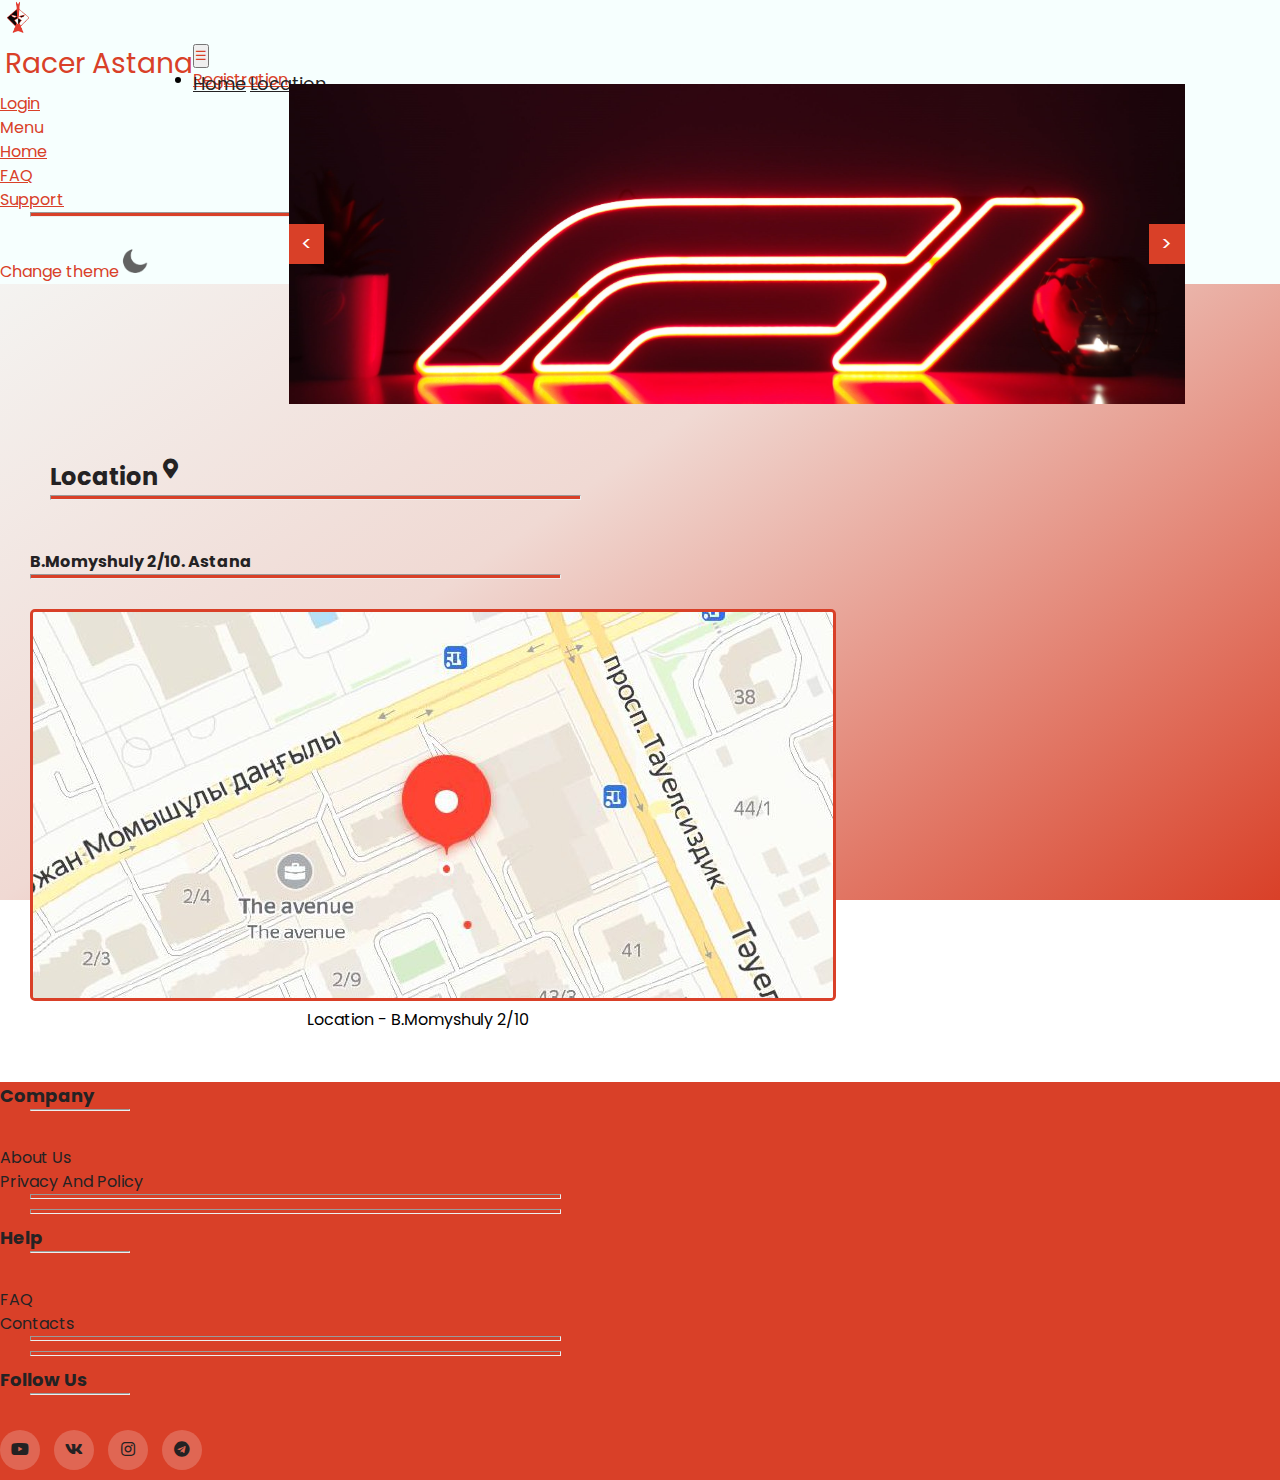
<file: Location.html>
<!DOCTYPE html>
<html lang="ru">
<head>
<meta charset="UTF-8" />
<meta name="viewport" content="width=device-width, initial-scale=1">
<title>Racer Astana</title>
<link rel="stylesheet" href="main.css">
<link rel="stylesheet" type="text/css" href="https://cdnjs.cloudflare.com/ajax/libs/font-awesome/5.15.3/css/all.min.css">
<link href="https://cdn.jsdelivr.net/npm/bootstrap@5.0.2/dist/css/bootstrap.min.css" rel="stylesheet" integrity="sha384-EVSTQN3/azprG1Anm3QDgpJLIm9Nao0Yz1ztcQTwFspd3yD65VohhpuuCOmLASjC" crossorigin="anonymous">
<link rel="icon" type="image/x-icon" href="images/favicon.ico">
</head>


<body>


<div class='loading'>
  <div class="loader">
    <div class="box"></div>
    <div class="box"></div>
    <div class="box"></div>
    <div class="box"></div>
  </div>
</div>



<header>
  <!-- Navigation -->
<nav id="mainheader" class="navbar navbar-expand-lg static-top">
  <div class="container">
    <a class="navbar-brand" href="index.html">
      <img src="images/logo.png" alt="Racer Astana" title="Racer Astana" height="36">
    </a>
    <div class="mainlogo">
      <a id="newAlogo" href="index.html">Racer Astana</a>
    </div>
    <button class="navbar-toggler" type="button" data-bs-toggle="collapse" data-bs-target="#navbarSupportedContent" aria-controls="navbarSupportedContent" aria-expanded="false" aria-label="Toggle navigation">
      <span id="navbarICONhamburger" class="navbar-toggler-icon">&#9776</span>
    </button>
    <div class="collapse navbar-collapse" id="navbarSupportedContent">
      <ul class="navbar-nav ms-auto">
        <li class="nav-item">
          <a class="nav-link" href="registration.html">Registration</a>
        </li>
        <li class="nav-item">
          <a class="nav-link" href="login.html">Login</a>
        </li>
        <li class="nav-item dropdown">
          <a class="nav-link dropdown-toggle" id="navbarDropdown" role="button" data-bs-toggle="dropdown" aria-expanded="false">
            Menu
          </a>
          <ul id="mainUL" class="dropdown-menu dropdown-menu-end" aria-labelledby="navbarDropdown">
            <li><a class="dropdown-item" href="index.html">Home</a></li>
            <li><a class="dropdown-item" href="FAQ.html">FAQ</a></li>
            <li><a class="dropdown-item" href="Support.html">Support</a></li>
            <li>
              <hr id="dividerHR" class="dropdown-divider">
            </li>
            <li><a class="dropdown-item" title="Click on icon" id="dark-mode-toggle" class="dark-mode-toggle" aria-label="toggle dark mode">Change theme<img src="images/moon.png" id="icon" class="toggle-theme" alt="Change mode"></a></li>
          </ul>
        </li>
      </ul>
    </div>
  </div>
</nav>
</header>
<nav aria-label="breadcrumb" style="margin-left: 50px;">
  <ul class="breadcrumb">
    <li class="breadcrumb-item active" aria-current="page"><a href="index.html">Home</a></li>
    <li class="breadcrumb-item active" aria-current="page"><a href="Location.html">Location</a> </li>
  </ul>
</nav>


<center><div class="container-lg" id="imageslider">
<!--image slider-->
<section class="home" id="home">
  <div class="slider">
    <div class="slide active" style="background-image: url('images/11.jpg');">
    </div>
    <div class="slide" style="background-image: url('images/8.jpg');">
    </div>
    <div class="slide" style="background-image: url('images/4.jpg');">
    </div>
    <div class="slide" style="background-image: url('images/7.jpg');">
    </div>
    <div class="slide" style="background-image: url('images/12.jpg');">
    </div>
  </div>
  <div class="controls">
    <div class="prev"><</div>
    <div class="next">></div>
  </div>
</div>
</section>
</center>


















<h4 id="toph4">Location <sup><i class='fas fa-map-marker-alt'></i></sup></h4>
<hr id="tophr">


<h4 class="game">B.Momyshuly 2/10. Astana</h4>
<hr>

<figure>
  <img src="images/Location.jpg" alt="Location" title="Location" id="location">
  <center><figcaption class="figureCaption">Location - B.Momyshuly 2/10</figcaption></center>
</figure>

















<!-- Footer -->
<footer class="newfooter"
          class="text-center text-lg-start text-black"
          style="background-color: #d94028"
          >
    <!-- Grid container -->
    <div class="container p-3 pb-0">
      <!-- Section: Links -->
      <section class="">
        <!--Grid row-->
        <div class="row">
          <!-- Grid column -->
          <div class="col-md-3 col-lg-3 col-xl-3 mx-auto mt-3" id="column">
            <h6 class="mb-4 font-weight-bold">
              Company
              <hr id="hrindaf"></hr>
            </h6>
            <p><a href="Aboutus.html">About us</a></p>
            <p><a href="Privacypolicy.html">Privacy and policy</a></p>
          </div>
          <!-- Grid column -->

          <hr class="w-100 clearfix d-md-none" />

          <!-- Grid column -->
          <hr class="w-100 clearfix d-md-none" />

          <!-- Grid column -->
          <div class="col-md-4 col-lg-3 col-xl-3 mx-auto mt-3">
            <h6 class="mb-4 font-weight-bold">Help<hr id="hrindaf"></hr></h6>


           
            <p><a href="FAQ.html" title="Frequently Asked Questions">FAQ</a></p>
            <p><a href="Contactus.html">Contacts</a></p>
            


          </div>
          <!-- Grid column -->

            <hr class="w-100 clearfix d-md-none" />
            <hr class="w-100 clearfix d-md-none" />
          <!-- Grid column -->
          <div class="col-md-3 col-lg-2 col-xl-2 mx-auto mt-3">
            <h6 class="mb-4 font-weight-bold">Follow us<hr id="hrindaf"></hr></h6>

            <div class="socials">
      <a href="https://www.youtube.com/channel/UCe9C_NvxUgFdbWt8FerqEMg" title="youtube"><i class="fab fa-youtube"></i></a>
      <a href="https://vk.com/abatovmadiyar" title="vkontakte"><i class="fab fa-vk"></i></a>
      <a href="https://www.instagram.com/madeekon/" title="instagram"><i class="fab fa-instagram"></i></a>
      <a href="https://t.me/madikonquiz" title="telegram"><i class="fab fa-telegram"></i></a>
      </div>
          </div>
        </div>
        <!--Grid row-->
      </section>
      <!-- Section: Links -->
    </div>
    <!-- Grid container -->

    <!-- Copyright -->
   <!-- <div
         class="text-center p-3"
         style="background-color: rgba(0, 0, 0, 0.2); color: #242223;"
         >
      © 2020 Copyright:
      <a href="https://mdbootstrap.com/" style="text-decoration: none; color: #242223;"
         >MDBootstrap.com</a
        >
    </div>-->
    <!-- Copyright -->
</footer>
<!-- Footer -->
























<script src="https://cdn.jsdelivr.net/npm/bootstrap@5.3.0-alpha3/dist/js/bootstrap.bundle.min.js"></script>



<script>
  let loadWrapper = document.querySelector('.loading'); //the "let loadWrapper" will show div with class "loading"
  

  window.addEventListener('load', function(){
    //loadWrapper.style.display = 'none';
    loadWrapper.parentElement.removeChild(loadWrapper); //the "let loadWrapper" will remove after all content downloaded
  });

</script>



<script> /*JS code for "change mode"*/
        function theme() {
      const toggleTheme = document.querySelector('.toggle-theme')
      let el = document.documentElement

      toggleTheme.addEventListener('click', () => {
        if(el.hasAttribute('data-theme')) {
          el.removeAttribute('data-theme') //remove attribute if dark mode is not selected
          localStorage.removeItem('theme') //remove item from localStorage if dark mode is not selected
          icon.src = "images/moon.png"; // change icon
        } else {
        el.setAttribute('data-theme', 'dark') //add new attribute if dark mode is selected
        localStorage.setItem('theme', 'dark') //add item from localStorage if dark mode is selected
        icon.src = "images/sun.png"; // change icon
          }
      })

      if(localStorage.getItem('theme') !== null){
         el.setAttribute('data-theme', 'dark')
         icon.src = "images/sun.png";
      } // check local storage after refreshing the site and set selected mode
    }
    theme()
</script>



<script> /*JS code for slide*/
  const slides=document.querySelector(".slider").children;
  const prev=document.querySelector(".prev");
  const next=document.querySelector(".next");
  let index=0;

  //change to previous slide
  prev.addEventListener("click", function(){
    prevSlide();
    resetTimer(); // reset slide time after click
  })
  //change to next slide
  next.addEventListener("click", function(){
    nextSlide();
    resetTimer(); // reset slide time after click
  })

  function indicateSlide(element){
    index=element.id;
    changeSlide();
    resetTimer();
  }

  function prevSlide(){
    if(index==0){
      index=slides.length-1;
    }
    else{
      index--;
    }
    changeSlide(); //this button will change slides to left
  }

  function nextSlide(){
    if(index==slides.length-1){
      index=0;
    }
    else{
      index++;
    }

    changeSlide(); //this button will change slides to right
  }
  function changeSlide(){
    for(let i=0; i<slides.length; i++){
      slides[i].classList.remove("active");
    }
    slides[index].classList.add("active"); //only 1 radio button can be active
  }

  function resetTimer(){
    clearInterval(timer);
    timer=setInterval(autoPlay,4000);
  }

  function autoPlay(){
    nextSlide();
  }
  let timer=setInterval(autoPlay,4000); //slides will change automatically with radio buttons
</script>



<!--Java Script for "up" button-->
<button onclick="topFunction()" id="myBtn" title="Наверх">&#8593</button>
    <script>
//Get the button
var mybutton = document.getElementById("myBtn");

// When the user scrolls down 20px from the top of the document, show the button
window.onscroll = function() {scrollFunction()};

function scrollFunction() {
  if (document.body.scrollTop > 20 || document.documentElement.scrollTop > 20) {
    mybutton.style.display = "block";
  } else {
    mybutton.style.display = "none";
  }
}
// When the user clicks on the button, scroll to the top of the document
function topFunction() {
  document.body.scrollTop = 0;
  document.documentElement.scrollTop = 0;
}
</script> <!--end of JS-->



</body>
</html>
</file>
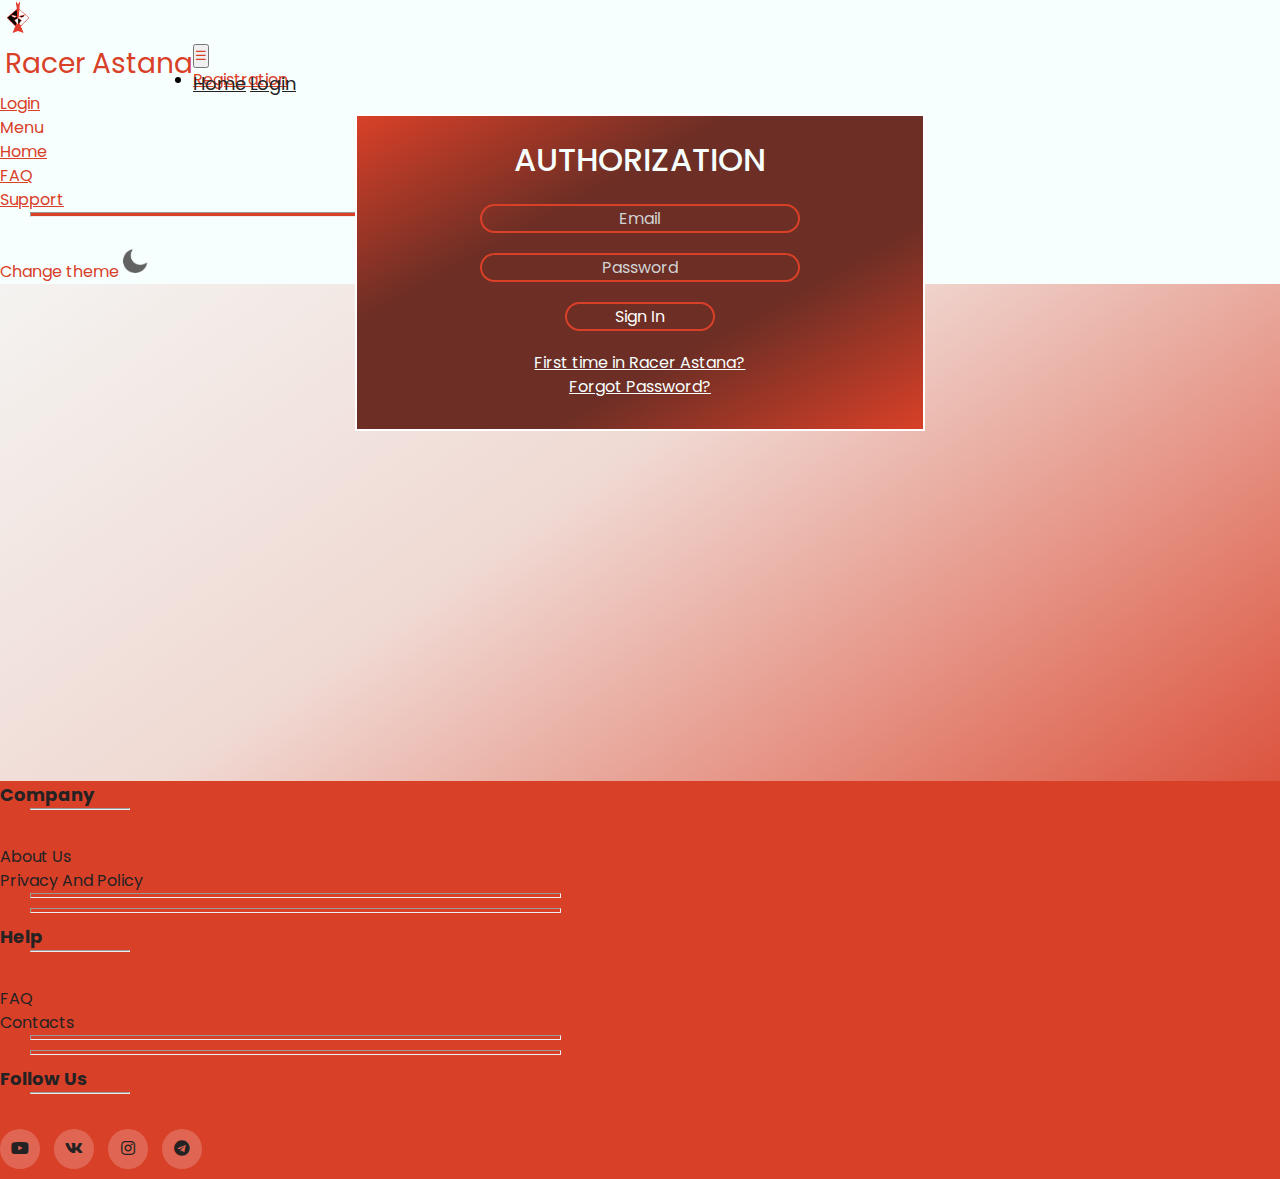
<file: login.html>
<!DOCTYPE html>
<html lang="ru">
<head>
<meta charset="UTF-8" />
<meta name="viewport" content="width=device-width, initial-scale=1">
<title>Racer Astana</title>
<link rel="stylesheet" href="main.css">
<link rel="stylesheet" type="text/css" href="https://cdnjs.cloudflare.com/ajax/libs/font-awesome/5.15.3/css/all.min.css">
<link href="https://cdn.jsdelivr.net/npm/bootstrap@5.0.2/dist/css/bootstrap.min.css" rel="stylesheet" integrity="sha384-EVSTQN3/azprG1Anm3QDgpJLIm9Nao0Yz1ztcQTwFspd3yD65VohhpuuCOmLASjC" crossorigin="anonymous">
<link rel="icon" type="image/x-icon" href="images/favicon.ico">
</head>


<body>


<div class='loading'>
  <div class="loader">
    <div class="box"></div>
    <div class="box"></div>
    <div class="box"></div>
    <div class="box"></div>
  </div>
</div>



<header>
  <!-- Navigation -->
<nav id="mainheader" class="navbar navbar-expand-lg static-top">
  <div class="container">
    <a class="navbar-brand" href="index.html">
      <img src="images/logo.png" alt="Racer Astana" title="Racer Astana" height="36">
    </a>
    <div class="mainlogo">
      <a id="newAlogo" href="index.html">Racer Astana</a>
    </div>
    <button class="navbar-toggler" type="button" data-bs-toggle="collapse" data-bs-target="#navbarSupportedContent" aria-controls="navbarSupportedContent" aria-expanded="false" aria-label="Toggle navigation">
      <span id="navbarICONhamburger" class="navbar-toggler-icon">&#9776</span>
    </button>
    <div class="collapse navbar-collapse" id="navbarSupportedContent">
      <ul class="navbar-nav ms-auto">
        <li class="nav-item">
          <a class="nav-link" href="registration.html">Registration</a>
        </li>
        <li class="nav-item">
          <a class="nav-link" href="login.html">Login</a>
        </li>
        <li class="nav-item dropdown">
          <a class="nav-link dropdown-toggle" id="navbarDropdown" role="button" data-bs-toggle="dropdown" aria-expanded="false">
            Menu
          </a>
          <ul id="mainUL" class="dropdown-menu dropdown-menu-end" aria-labelledby="navbarDropdown">
            <li><a class="dropdown-item" href="index.html">Home</a></li>
            <li><a class="dropdown-item" href="FAQ.html">FAQ</a></li>
            <li><a class="dropdown-item" href="Support.html">Support</a></li>
            <li>
              <hr id="dividerHR" class="dropdown-divider">
            </li>
            <li><a class="dropdown-item" title="Click on icon" id="dark-mode-toggle" class="dark-mode-toggle" aria-label="toggle dark mode">Change theme<img src="images/moon.png" id="icon" class="toggle-theme" alt="Change mode"></a></li>
          </ul>
        </li>
      </ul>
    </div>
  </div>
</nav>
</header>

<nav aria-label="breadcrumb" style="margin-left: 50px;">
  <ul class="breadcrumb">
    <li class="breadcrumb-item active" aria-current="page"><a href="index.html">Home</a></li>
    <li class="breadcrumb-item active" aria-current="page"><a href="login.html">Login</a> </li>
  </ul>
</nav>















<center>
<form class="box2" action="loginprocess.php" method="GET">
  <h1>Authorization</h1>
  <input type="email" id="email" placeholder="Email" name="email" required/>
  <input type="password" id="pass" placeholder="Password" name="password" required/>
  <button type="submit" id="btn" class="sbmtbtn" name="login">Sign In</button>
  <div>
    <a href="registration.html">First time in Racer Astana?</a><br>
    <span class="span"><a href="forgot_password.html">Forgot Password?</a></span>
  </div>
</form>
</center>


<div id="space"></div>



















<!-- Footer -->
<footer class="newfooter"
          class="text-center text-lg-start text-black"
          style="background-color: #d94028"
          >
    <!-- Grid container -->
    <div class="container p-3 pb-0">
      <!-- Section: Links -->
      <section class="">
        <!--Grid row-->
        <div class="row">
          <!-- Grid column -->
          <div class="col-md-3 col-lg-3 col-xl-3 mx-auto mt-3" id="column">
            <h6 class="mb-4 font-weight-bold">
              Company
              <hr id="hrindaf"></hr>
            </h6>
            <p><a href="Aboutus.html">About us</a></p>
            <p><a href="Privacypolicy.html">Privacy and policy</a></p>
          </div>
          <!-- Grid column -->

          <hr class="w-100 clearfix d-md-none" />

          <!-- Grid column -->
          <hr class="w-100 clearfix d-md-none" />

          <!-- Grid column -->
          <div class="col-md-4 col-lg-3 col-xl-3 mx-auto mt-3">
            <h6 class="mb-4 font-weight-bold">Help<hr id="hrindaf"></hr></h6>


           
            <p><a href="FAQ.html" title="Frequently Asked Questions">FAQ</a></p>
            <p><a href="Contactus.html">Contacts</a></p>
            


          </div>
          <!-- Grid column -->

            <hr class="w-100 clearfix d-md-none" />
            <hr class="w-100 clearfix d-md-none" />
          <!-- Grid column -->
          <div class="col-md-3 col-lg-2 col-xl-2 mx-auto mt-3">
            <h6 class="mb-4 font-weight-bold">Follow us<hr id="hrindaf"></hr></h6>

            <div class="socials">
      <a href="https://www.youtube.com/channel/UCe9C_NvxUgFdbWt8FerqEMg" title="youtube"><i class="fab fa-youtube"></i></a>
      <a href="https://vk.com/abatovmadiyar" title="vkontakte"><i class="fab fa-vk"></i></a>
      <a href="https://www.instagram.com/madeekon/" title="instagram"><i class="fab fa-instagram"></i></a>
      <a href="https://t.me/madikonquiz" title="telegram"><i class="fab fa-telegram"></i></a>
      </div>
          </div>
        </div>
        <!--Grid row-->
      </section>
      <!-- Section: Links -->
    </div>
    <!-- Grid container -->

    <!-- Copyright -->
   <!-- <div
         class="text-center p-3"
         style="background-color: rgba(0, 0, 0, 0.2); color: #242223;"
         >
      © 2020 Copyright:
      <a href="https://mdbootstrap.com/" style="text-decoration: none; color: #242223;"
         >MDBootstrap.com</a
        >
    </div>-->
    <!-- Copyright -->
</footer>
<!-- Footer -->
























<script src="https://cdn.jsdelivr.net/npm/bootstrap@5.3.0-alpha3/dist/js/bootstrap.bundle.min.js"></script>



<script>
  let loadWrapper = document.querySelector('.loading'); //the "let loadWrapper" will show div with class "loading"
  

  window.addEventListener('load', function(){
    //loadWrapper.style.display = 'none';
    loadWrapper.parentElement.removeChild(loadWrapper); //the "let loadWrapper" will remove after all content downloaded
  });

</script>



<script> /*JS code for "change mode"*/
        function theme() {
      const toggleTheme = document.querySelector('.toggle-theme')
      let el = document.documentElement

      toggleTheme.addEventListener('click', () => {
        if(el.hasAttribute('data-theme')) {
          el.removeAttribute('data-theme') //remove attribute if dark mode is not selected
          localStorage.removeItem('theme') //remove item from localStorage if dark mode is not selected
          icon.src = "images/moon.png"; // change icon
        } else {
        el.setAttribute('data-theme', 'dark') //add new attribute if dark mode is selected
        localStorage.setItem('theme', 'dark') //add item from localStorage if dark mode is selected
        icon.src = "images/sun.png"; // change icon
          }
      })

      if(localStorage.getItem('theme') !== null){
         el.setAttribute('data-theme', 'dark')
         icon.src = "images/sun.png";
      } // check local storage after refreshing the site and set selected mode
    }
    theme()
</script>



<!--Java Script for "up" button-->
<button onclick="topFunction()" id="myBtn" title="Наверх">&#8593</button>
    <script>
//Get the button
var mybutton = document.getElementById("myBtn");

// When the user scrolls down 20px from the top of the document, show the button
window.onscroll = function() {scrollFunction()};

function scrollFunction() {
  if (document.body.scrollTop > 20 || document.documentElement.scrollTop > 20) {
    mybutton.style.display = "block";
  } else {
    mybutton.style.display = "none";
  }
}
// When the user clicks on the button, scroll to the top of the document
function topFunction() {
  document.body.scrollTop = 0;
  document.documentElement.scrollTop = 0;
}
</script> <!--end of JS-->



</body>
</html>
</file>
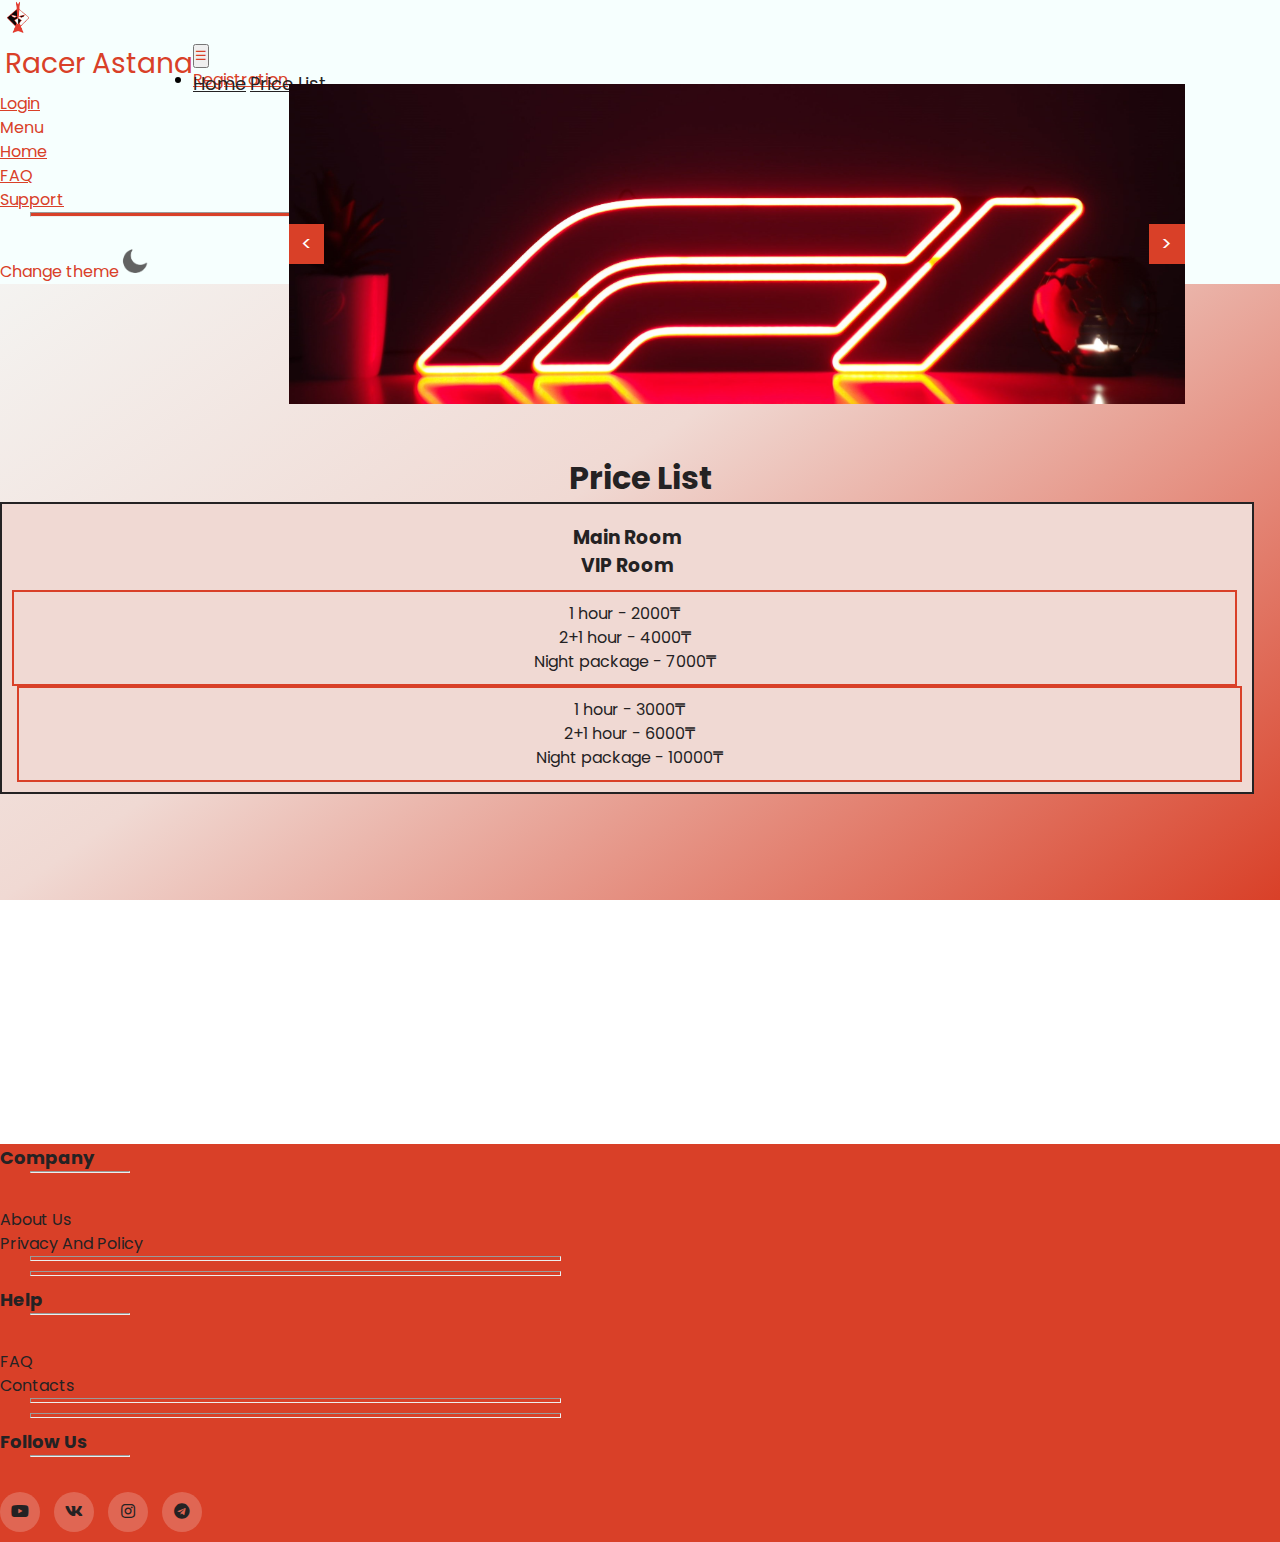
<file: Pricelist.html>
<!DOCTYPE html>
<html lang="ru">
<head>
<meta charset="UTF-8" />
<meta name="viewport" content="width=device-width, initial-scale=1">
<title>Racer Astana</title>
<link rel="stylesheet" href="main.css">
<link rel="stylesheet" type="text/css" href="https://cdnjs.cloudflare.com/ajax/libs/font-awesome/5.15.3/css/all.min.css">
<link href="https://cdn.jsdelivr.net/npm/bootstrap@5.0.2/dist/css/bootstrap.min.css" rel="stylesheet" integrity="sha384-EVSTQN3/azprG1Anm3QDgpJLIm9Nao0Yz1ztcQTwFspd3yD65VohhpuuCOmLASjC" crossorigin="anonymous">
<link rel="icon" type="image/x-icon" href="images/favicon.ico">
</head>


<body>


<div class='loading'>
  <div class="loader">
    <div class="box"></div>
    <div class="box"></div>
    <div class="box"></div>
    <div class="box"></div>
  </div>
</div>



<header>
  <!-- Navigation -->
<nav id="mainheader" class="navbar navbar-expand-lg static-top">
  <div class="container">
    <a class="navbar-brand" href="index.html">
      <img src="images/logo.png" alt="Racer Astana" title="Racer Astana" height="36">
    </a>
    <div class="mainlogo">
      <a id="newAlogo" href="index.html">Racer Astana</a>
    </div>
    <button class="navbar-toggler" type="button" data-bs-toggle="collapse" data-bs-target="#navbarSupportedContent" aria-controls="navbarSupportedContent" aria-expanded="false" aria-label="Toggle navigation">
      <span id="navbarICONhamburger" class="navbar-toggler-icon">&#9776</span>
    </button>
    <div class="collapse navbar-collapse" id="navbarSupportedContent">
      <ul class="navbar-nav ms-auto">
        <li class="nav-item">
          <a class="nav-link" href="registration.html">Registration</a>
        </li>
        <li class="nav-item">
          <a class="nav-link" href="login.html">Login</a>
        </li>
        <li class="nav-item dropdown">
          <a class="nav-link dropdown-toggle" id="navbarDropdown" role="button" data-bs-toggle="dropdown" aria-expanded="false">
            Menu
          </a>
          <ul id="mainUL" class="dropdown-menu dropdown-menu-end" aria-labelledby="navbarDropdown">
            <li><a class="dropdown-item" href="index.html">Home</a></li>
            <li><a class="dropdown-item" href="FAQ.html">FAQ</a></li>
            <li><a class="dropdown-item" href="Support.html">Support</a></li>
            <li>
              <hr id="dividerHR" class="dropdown-divider">
            </li>
            <li><a class="dropdown-item" title="Click on icon" id="dark-mode-toggle" class="dark-mode-toggle" aria-label="toggle dark mode">Change theme<img src="images/moon.png" id="icon" class="toggle-theme" alt="Change mode"></a></li>
          </ul>
        </li>
      </ul>
    </div>
  </div>
</nav>
</header>
<nav aria-label="breadcrumb" style="margin-left: 50px;">
  <ul class="breadcrumb">
    <li class="breadcrumb-item active" aria-current="page"><a href="index.html">Home</a></li>
    <li class="breadcrumb-item active" aria-current="page"><a href="Pricelist.html">Price List</a> </li>
  </ul>
</nav>


<center><div class="container-lg" id="imageslider">
<!--image slider-->
<section class="home" id="home">
  <div class="slider">
    <div class="slide active" style="background-image: url('images/11.jpg');">
    </div>
    <div class="slide" style="background-image: url('images/8.jpg');">
    </div>
    <div class="slide" style="background-image: url('images/4.jpg');">
    </div>
    <div class="slide" style="background-image: url('images/7.jpg');">
    </div>
    <div class="slide" style="background-image: url('images/12.jpg');">
    </div>
  </div>
  <div class="controls">
    <div class="prev"><</div>
    <div class="next">></div>
  </div>
</div>
</section>
</center>














<h1 class="centerTextforPages">Price List</h1>
<div id="coltwo" class="container text-center">


<div class="row" style="padding-top: 20px;">
    <div class="col">
      <h3>Main Room</h3>
    </div>
    <div class="col">
      <h3>VIP Room</h3>
    </div>
  </div>


  <div class="row" style="padding: 10px;">
    <div class="col" style="border: 2px solid #d94028; margin-right: 5px;">
      <ul style="list-style-type: none; padding: 10px;">
      <li>1 hour - 2000&#8376</li>
      <li>2+1 hour - 4000&#8376</li>
      <li>Night package - 7000&#8376</li>
    </ul>
    </div>
    <div class="col" style="border: 2px solid #d94028; margin-left: 5px;">
      <ul style="list-style-type: none; padding: 10px;">
      <li>1 hour - 3000&#8376</li>
      <li>2+1 hour - 6000&#8376</li>
      <li>Night package - 10000&#8376</li>
    </ul>
    </div>
  </div>
</div>
<div id="space"></div>


















<!-- Footer -->
<footer class="newfooter"
          class="text-center text-lg-start text-black"
          style="background-color: #d94028"
          >
    <!-- Grid container -->
    <div class="container p-3 pb-0">
      <!-- Section: Links -->
      <section class="">
        <!--Grid row-->
        <div class="row">
          <!-- Grid column -->
          <div class="col-md-3 col-lg-3 col-xl-3 mx-auto mt-3" id="column">
            <h6 class="mb-4 font-weight-bold">
              Company
              <hr id="hrindaf"></hr>
            </h6>
            <p><a href="Aboutus.html">About us</a></p>
            <p><a href="Privacypolicy.html">Privacy and policy</a></p>
          </div>
          <!-- Grid column -->

          <hr class="w-100 clearfix d-md-none" />

          <!-- Grid column -->
          <hr class="w-100 clearfix d-md-none" />

          <!-- Grid column -->
          <div class="col-md-4 col-lg-3 col-xl-3 mx-auto mt-3">
            <h6 class="mb-4 font-weight-bold">Help<hr id="hrindaf"></hr></h6>


           
            <p><a href="FAQ.html" title="Frequently Asked Questions">FAQ</a></p>
            <p><a href="Contactus.html">Contacts</a></p>
            


          </div>
          <!-- Grid column -->

            <hr class="w-100 clearfix d-md-none" />
            <hr class="w-100 clearfix d-md-none" />
          <!-- Grid column -->
          <div class="col-md-3 col-lg-2 col-xl-2 mx-auto mt-3">
            <h6 class="mb-4 font-weight-bold">Follow us<hr id="hrindaf"></hr></h6>

            <div class="socials">
      <a href="https://www.youtube.com/channel/UCe9C_NvxUgFdbWt8FerqEMg" title="youtube"><i class="fab fa-youtube"></i></a>
      <a href="https://vk.com/abatovmadiyar" title="vkontakte"><i class="fab fa-vk"></i></a>
      <a href="https://www.instagram.com/madeekon/" title="instagram"><i class="fab fa-instagram"></i></a>
      <a href="https://t.me/madikonquiz" title="telegram"><i class="fab fa-telegram"></i></a>
      </div>
          </div>
        </div>
        <!--Grid row-->
      </section>
      <!-- Section: Links -->
    </div>
    <!-- Grid container -->

    <!-- Copyright -->
   <!-- <div
         class="text-center p-3"
         style="background-color: rgba(0, 0, 0, 0.2); color: #242223;"
         >
      © 2020 Copyright:
      <a href="https://mdbootstrap.com/" style="text-decoration: none; color: #242223;"
         >MDBootstrap.com</a
        >
    </div>-->
    <!-- Copyright -->
</footer>
<!-- Footer -->
























<script src="https://cdn.jsdelivr.net/npm/bootstrap@5.3.0-alpha3/dist/js/bootstrap.bundle.min.js"></script>



<script>
  let loadWrapper = document.querySelector('.loading'); //the "let loadWrapper" will show div with class "loading"
  

  window.addEventListener('load', function(){
    //loadWrapper.style.display = 'none';
    loadWrapper.parentElement.removeChild(loadWrapper); //the "let loadWrapper" will remove after all content downloaded
  });

</script>



<script> /*JS code for "change mode"*/
        function theme() {
      const toggleTheme = document.querySelector('.toggle-theme')
      let el = document.documentElement

      toggleTheme.addEventListener('click', () => {
        if(el.hasAttribute('data-theme')) {
          el.removeAttribute('data-theme') //remove attribute if dark mode is not selected
          localStorage.removeItem('theme') //remove item from localStorage if dark mode is not selected
          icon.src = "images/moon.png"; // change icon
        } else {
        el.setAttribute('data-theme', 'dark') //add new attribute if dark mode is selected
        localStorage.setItem('theme', 'dark') //add item from localStorage if dark mode is selected
        icon.src = "images/sun.png"; // change icon
          }
      })

      if(localStorage.getItem('theme') !== null){
         el.setAttribute('data-theme', 'dark')
         icon.src = "images/sun.png";
      } // check local storage after refreshing the site and set selected mode
    }
    theme()
</script>



<script> /*JS code for slide*/
  const slides=document.querySelector(".slider").children;
  const prev=document.querySelector(".prev");
  const next=document.querySelector(".next");
  let index=0;

  //change to previous slide
  prev.addEventListener("click", function(){
    prevSlide();
    resetTimer(); // reset slide time after click
  })
  //change to next slide
  next.addEventListener("click", function(){
    nextSlide();
    resetTimer(); // reset slide time after click
  })

  function indicateSlide(element){
    index=element.id;
    changeSlide();
    resetTimer();
  }

  function prevSlide(){
    if(index==0){
      index=slides.length-1;
    }
    else{
      index--;
    }
    changeSlide(); //this button will change slides to left
  }

  function nextSlide(){
    if(index==slides.length-1){
      index=0;
    }
    else{
      index++;
    }

    changeSlide(); //this button will change slides to right
  }
  function changeSlide(){
    for(let i=0; i<slides.length; i++){
      slides[i].classList.remove("active");
    }
    slides[index].classList.add("active"); //only 1 radio button can be active
  }

  function resetTimer(){
    clearInterval(timer);
    timer=setInterval(autoPlay,4000);
  }

  function autoPlay(){
    nextSlide();
  }
  let timer=setInterval(autoPlay,4000); //slides will change automatically with radio buttons
</script>



<!--Java Script for "up" button-->
<button onclick="topFunction()" id="myBtn" title="Наверх">&#8593</button>
    <script>
//Get the button
var mybutton = document.getElementById("myBtn");

// When the user scrolls down 20px from the top of the document, show the button
window.onscroll = function() {scrollFunction()};

function scrollFunction() {
  if (document.body.scrollTop > 20 || document.documentElement.scrollTop > 20) {
    mybutton.style.display = "block";
  } else {
    mybutton.style.display = "none";
  }
}
// When the user clicks on the button, scroll to the top of the document
function topFunction() {
  document.body.scrollTop = 0;
  document.documentElement.scrollTop = 0;
}
</script> <!--end of JS-->



</body>
</html>
</file>
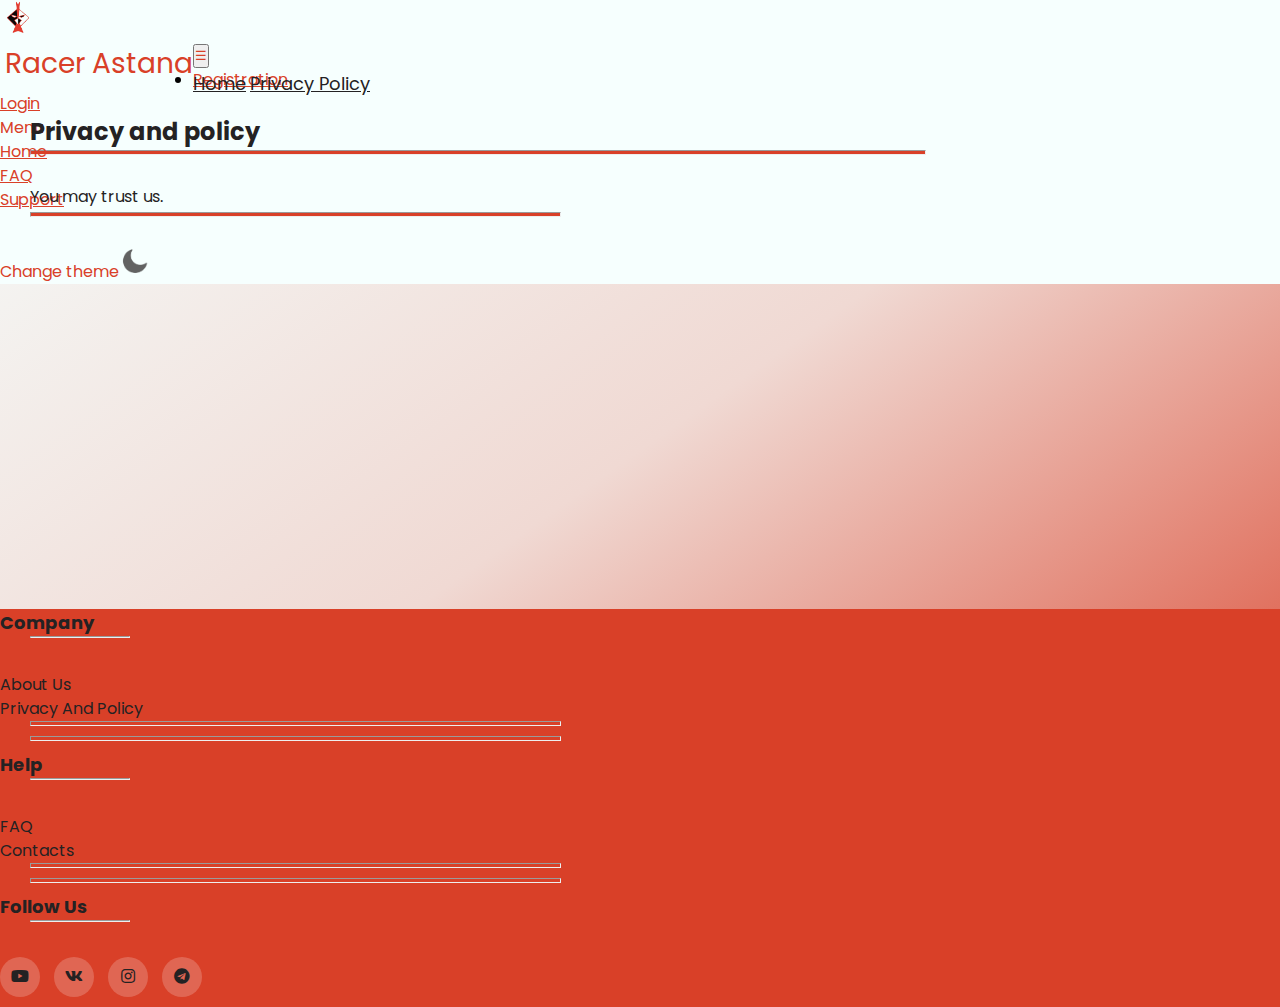
<file: Privacypolicy.html>
<!DOCTYPE html>
<html lang="ru">
<head>
<meta charset="UTF-8" />
<meta name="viewport" content="width=device-width, initial-scale=1">
<title>Racer Astana</title>
<link rel="stylesheet" href="main.css">
<link rel="stylesheet" type="text/css" href="https://cdnjs.cloudflare.com/ajax/libs/font-awesome/5.15.3/css/all.min.css">
<link href="https://cdn.jsdelivr.net/npm/bootstrap@5.0.2/dist/css/bootstrap.min.css" rel="stylesheet" integrity="sha384-EVSTQN3/azprG1Anm3QDgpJLIm9Nao0Yz1ztcQTwFspd3yD65VohhpuuCOmLASjC" crossorigin="anonymous">
<link rel="icon" type="image/x-icon" href="images/favicon.ico">
</head>


<body>


<div class='loading'>
  <div class="loader">
    <div class="box"></div>
    <div class="box"></div>
    <div class="box"></div>
    <div class="box"></div>
  </div>
</div>



<header>
  <!-- Navigation -->
<nav id="mainheader" class="navbar navbar-expand-lg static-top">
  <div class="container">
    <a class="navbar-brand" href="index.html">
      <img src="images/logo.png" alt="Racer Astana" title="Racer Astana" height="36">
    </a>
    <div class="mainlogo">
      <a id="newAlogo" href="index.html">Racer Astana</a>
    </div>
    <button class="navbar-toggler" type="button" data-bs-toggle="collapse" data-bs-target="#navbarSupportedContent" aria-controls="navbarSupportedContent" aria-expanded="false" aria-label="Toggle navigation">
      <span id="navbarICONhamburger" class="navbar-toggler-icon">&#9776</span>
    </button>
    <div class="collapse navbar-collapse" id="navbarSupportedContent">
      <ul class="navbar-nav ms-auto">
        <li class="nav-item">
          <a class="nav-link" href="registration.html">Registration</a>
        </li>
        <li class="nav-item">
          <a class="nav-link" href="login.html">Login</a>
        </li>
        <li class="nav-item dropdown">
          <a class="nav-link dropdown-toggle" id="navbarDropdown" role="button" data-bs-toggle="dropdown" aria-expanded="false">
            Menu
          </a>
          <ul id="mainUL" class="dropdown-menu dropdown-menu-end" aria-labelledby="navbarDropdown">
            <li><a class="dropdown-item" href="index.html">Home</a></li>
            <li><a class="dropdown-item" href="FAQ.html">FAQ</a></li>
            <li><a class="dropdown-item" href="Support.html">Support</a></li>
            <li>
              <hr id="dividerHR" class="dropdown-divider">
            </li>
            <li><a class="dropdown-item" title="Click on icon" id="dark-mode-toggle" class="dark-mode-toggle" aria-label="toggle dark mode">Change theme<img src="images/moon.png" id="icon" class="toggle-theme" alt="Change mode"></a></li>
          </ul>
        </li>
      </ul>
    </div>
  </div>
</nav>
</header>
<nav aria-label="breadcrumb" style="margin-left: 50px;">
  <ul class="breadcrumb">
    <li class="breadcrumb-item active" aria-current="page"><a href="index.html">Home</a></li>
    <li class="breadcrumb-item active" aria-current="page"><a href="Privacypolicy.html">Privacy Policy</a> </li>
  </ul>
</nav>

















<h2 id="aboutush2">Privacy and policy</h2>
<hr id="mainhr">
<p id="paragraph_last">You may trust us.</p>





















<!-- Footer -->
<footer class="newfooter"
          class="text-center text-lg-start text-black"
          style="background-color: #d94028"
          >
    <!-- Grid container -->
    <div class="container p-3 pb-0">
      <!-- Section: Links -->
      <section class="">
        <!--Grid row-->
        <div class="row">
          <!-- Grid column -->
          <div class="col-md-3 col-lg-3 col-xl-3 mx-auto mt-3" id="column">
            <h6 class="mb-4 font-weight-bold">
              Company
              <hr id="hrindaf"></hr>
            </h6>
            <p><a href="Aboutus.html">About us</a></p>
            <p><a href="Privacypolicy.html">Privacy and policy</a></p>
          </div>
          <!-- Grid column -->

          <hr class="w-100 clearfix d-md-none" />

          <!-- Grid column -->
          <hr class="w-100 clearfix d-md-none" />

          <!-- Grid column -->
          <div class="col-md-4 col-lg-3 col-xl-3 mx-auto mt-3">
            <h6 class="mb-4 font-weight-bold">Help<hr id="hrindaf"></hr></h6>


           
            <p><a href="FAQ.html" title="Frequently Asked Questions">FAQ</a></p>
            <p><a href="Contactus.html">Contacts</a></p>
            


          </div>
          <!-- Grid column -->

            <hr class="w-100 clearfix d-md-none" />
            <hr class="w-100 clearfix d-md-none" />
          <!-- Grid column -->
          <div class="col-md-3 col-lg-2 col-xl-2 mx-auto mt-3">
            <h6 class="mb-4 font-weight-bold">Follow us<hr id="hrindaf"></hr></h6>

            <div class="socials">
      <a href="https://www.youtube.com/channel/UCe9C_NvxUgFdbWt8FerqEMg" title="youtube"><i class="fab fa-youtube"></i></a>
      <a href="https://vk.com/abatovmadiyar" title="vkontakte"><i class="fab fa-vk"></i></a>
      <a href="https://www.instagram.com/madeekon/" title="instagram"><i class="fab fa-instagram"></i></a>
      <a href="https://t.me/madikonquiz" title="telegram"><i class="fab fa-telegram"></i></a>
      </div>
          </div>
        </div>
        <!--Grid row-->
      </section>
      <!-- Section: Links -->
    </div>
    <!-- Grid container -->

    <!-- Copyright -->
   <!-- <div
         class="text-center p-3"
         style="background-color: rgba(0, 0, 0, 0.2); color: #242223;"
         >
      © 2020 Copyright:
      <a href="https://mdbootstrap.com/" style="text-decoration: none; color: #242223;"
         >MDBootstrap.com</a
        >
    </div>-->
    <!-- Copyright -->
</footer>
<!-- Footer -->
























<script src="https://cdn.jsdelivr.net/npm/bootstrap@5.3.0-alpha3/dist/js/bootstrap.bundle.min.js"></script>



<script>
  let loadWrapper = document.querySelector('.loading'); //the "let loadWrapper" will show div with class "loading"
  

  window.addEventListener('load', function(){
    //loadWrapper.style.display = 'none';
    loadWrapper.parentElement.removeChild(loadWrapper); //the "let loadWrapper" will remove after all content downloaded
  });

</script>



<script> /*JS code for "change mode"*/
        function theme() {
      const toggleTheme = document.querySelector('.toggle-theme')
      let el = document.documentElement

      toggleTheme.addEventListener('click', () => {
        if(el.hasAttribute('data-theme')) {
          el.removeAttribute('data-theme') //remove attribute if dark mode is not selected
          localStorage.removeItem('theme') //remove item from localStorage if dark mode is not selected
          icon.src = "images/moon.png"; // change icon
        } else {
        el.setAttribute('data-theme', 'dark') //add new attribute if dark mode is selected
        localStorage.setItem('theme', 'dark') //add item from localStorage if dark mode is selected
        icon.src = "images/sun.png"; // change icon
          }
      })

      if(localStorage.getItem('theme') !== null){
         el.setAttribute('data-theme', 'dark')
         icon.src = "images/sun.png";
      } // check local storage after refreshing the site and set selected mode
    }
    theme()
</script>



<script> /*JS code for slide*/
  const slides=document.querySelector(".slider").children;
  const prev=document.querySelector(".prev");
  const next=document.querySelector(".next");
  let index=0;

  //change to previous slide
  prev.addEventListener("click", function(){
    prevSlide();
    resetTimer(); // reset slide time after click
  })
  //change to next slide
  next.addEventListener("click", function(){
    nextSlide();
    resetTimer(); // reset slide time after click
  })

  function indicateSlide(element){
    index=element.id;
    changeSlide();
    resetTimer();
  }

  function prevSlide(){
    if(index==0){
      index=slides.length-1;
    }
    else{
      index--;
    }
    changeSlide(); //this button will change slides to left
  }

  function nextSlide(){
    if(index==slides.length-1){
      index=0;
    }
    else{
      index++;
    }

    changeSlide(); //this button will change slides to right
  }
  function changeSlide(){
    for(let i=0; i<slides.length; i++){
      slides[i].classList.remove("active");
    }
    slides[index].classList.add("active"); //only 1 radio button can be active
  }

  function resetTimer(){
    clearInterval(timer);
    timer=setInterval(autoPlay,4000);
  }

  function autoPlay(){
    nextSlide();
  }
  let timer=setInterval(autoPlay,4000); //slides will change automatically with radio buttons
</script>



<!--Java Script for "up" button-->
<button onclick="topFunction()" id="myBtn" title="Наверх">&#8593</button>
    <script>
//Get the button
var mybutton = document.getElementById("myBtn");

// When the user scrolls down 20px from the top of the document, show the button
window.onscroll = function() {scrollFunction()};

function scrollFunction() {
  if (document.body.scrollTop > 20 || document.documentElement.scrollTop > 20) {
    mybutton.style.display = "block";
  } else {
    mybutton.style.display = "none";
  }
}
// When the user clicks on the button, scroll to the top of the document
function topFunction() {
  document.body.scrollTop = 0;
  document.documentElement.scrollTop = 0;
}
</script> <!--end of JS-->



</body>
</html>
</file>
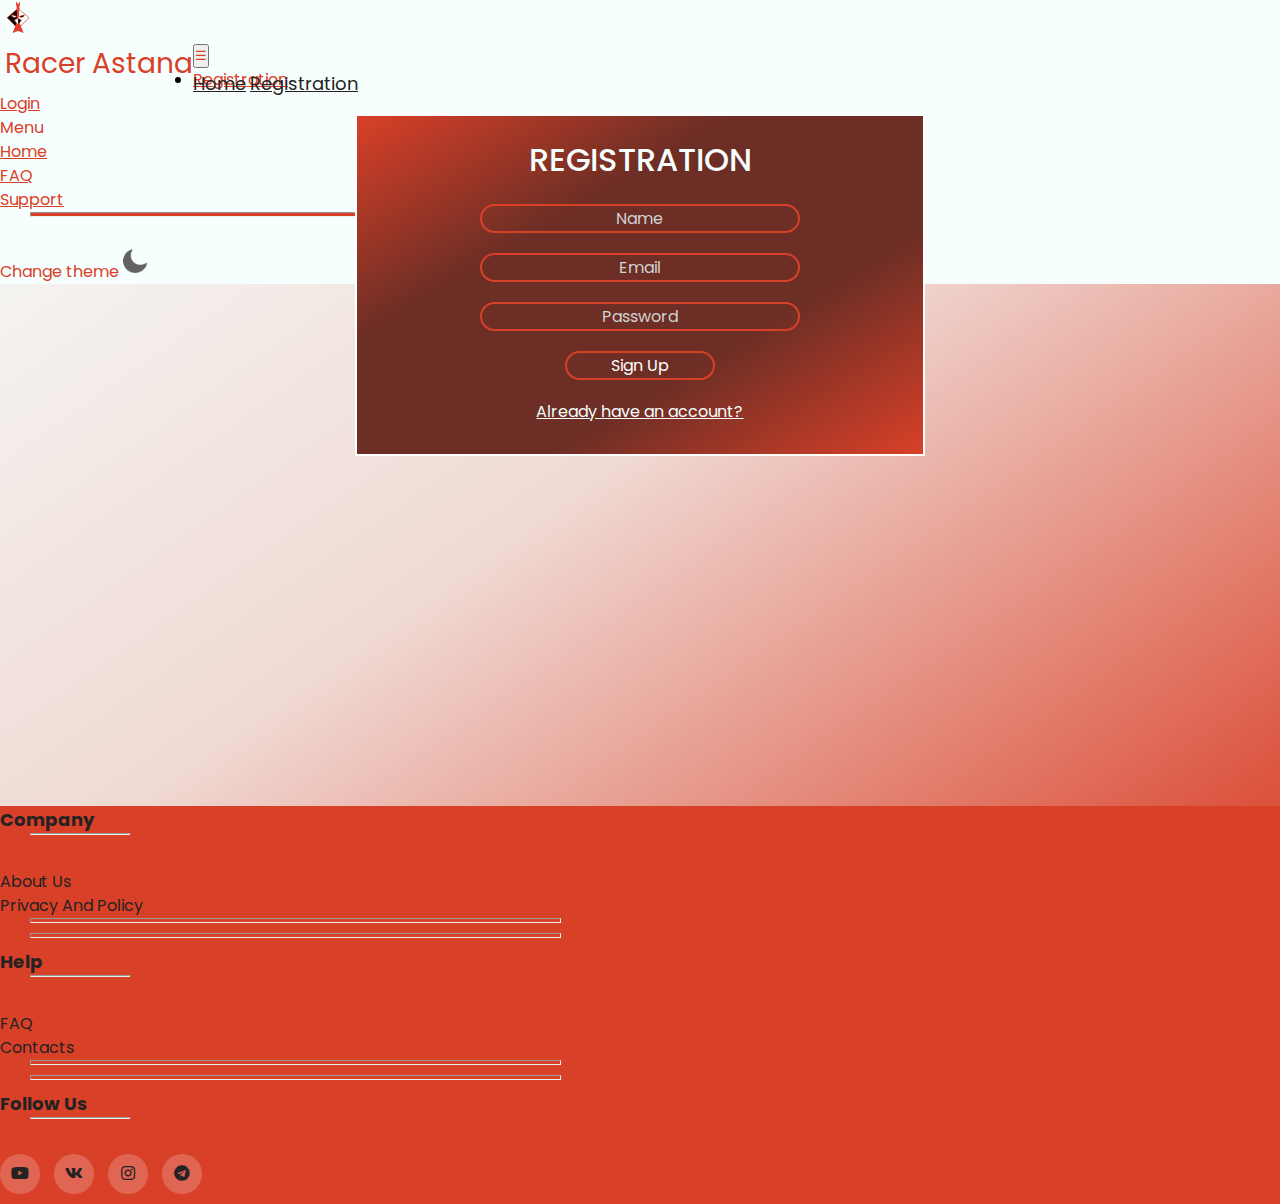
<file: registration.html>
<!DOCTYPE html>
<html lang="ru">
<head>
<meta charset="UTF-8" />
<meta name="viewport" content="width=device-width, initial-scale=1">
<title>Racer Astana</title>
<link rel="stylesheet" href="main.css">
<link rel="stylesheet" type="text/css" href="https://cdnjs.cloudflare.com/ajax/libs/font-awesome/5.15.3/css/all.min.css">
<link href="https://cdn.jsdelivr.net/npm/bootstrap@5.0.2/dist/css/bootstrap.min.css" rel="stylesheet" integrity="sha384-EVSTQN3/azprG1Anm3QDgpJLIm9Nao0Yz1ztcQTwFspd3yD65VohhpuuCOmLASjC" crossorigin="anonymous">
<link rel="icon" type="image/x-icon" href="images/favicon.ico">
</head>


<body>


<div class='loading'>
  <div class="loader">
    <div class="box"></div>
    <div class="box"></div>
    <div class="box"></div>
    <div class="box"></div>
  </div>
</div>



<header>
  <!-- Navigation -->
<nav id="mainheader" class="navbar navbar-expand-lg static-top">
  <div class="container">
    <a class="navbar-brand" href="index.html">
      <img src="images/logo.png" alt="Racer Astana" title="Racer Astana" height="36">
    </a>
    <div class="mainlogo">
      <a id="newAlogo" href="index.html">Racer Astana</a>
    </div>
    <button class="navbar-toggler" type="button" data-bs-toggle="collapse" data-bs-target="#navbarSupportedContent" aria-controls="navbarSupportedContent" aria-expanded="false" aria-label="Toggle navigation">
      <span id="navbarICONhamburger" class="navbar-toggler-icon">&#9776</span>
    </button>
    <div class="collapse navbar-collapse" id="navbarSupportedContent">
      <ul class="navbar-nav ms-auto">
        <li class="nav-item">
          <a class="nav-link" href="registration.html">Registration</a>
        </li>
        <li class="nav-item">
          <a class="nav-link" href="login.html">Login</a>
        </li>
        <li class="nav-item dropdown">
          <a class="nav-link dropdown-toggle" id="navbarDropdown" role="button" data-bs-toggle="dropdown" aria-expanded="false">
            Menu
          </a>
          <ul id="mainUL" class="dropdown-menu dropdown-menu-end" aria-labelledby="navbarDropdown">
            <li><a class="dropdown-item" href="index.html">Home</a></li>
            <li><a class="dropdown-item" href="FAQ.html">FAQ</a></li>
            <li><a class="dropdown-item" href="Support.html">Support</a></li>
            <li>
              <hr id="dividerHR" class="dropdown-divider">
            </li>
            <li><a class="dropdown-item" title="Click on icon" id="dark-mode-toggle" class="dark-mode-toggle" aria-label="toggle dark mode">Change theme<img src="images/moon.png" id="icon" class="toggle-theme" alt="Change mode"></a></li>
          </ul>
        </li>
      </ul>
    </div>
  </div>
</nav>
</header>
<nav aria-label="breadcrumb" style="margin-left: 50px;">
  <ul class="breadcrumb">
    <li class="breadcrumb-item active" aria-current="page"><a href="index.html">Home</a></li>
    <li class="breadcrumb-item active" aria-current="page"><a href="registration.html">Registration</a> </li>
  </ul>
</nav>
















<center>
<form class="box2" action="registration.php" method="POST">
  <h1>Registration</h1>
  <input type="text" placeholder="Name" name="username" required>
  <input type="email" placeholder="Email" name="email" required>
  <input type="password" placeholder="Password" name="password" minlength="8" required>
  <input type="submit" value="Sign Up">
  <div>
    <a href="login.html">Already have an account?</a>
  </div>

</form>
</center>

<div id="space"></div>























<!-- Footer -->
<footer class="newfooter"
          class="text-center text-lg-start text-black"
          style="background-color: #d94028"
          >
    <!-- Grid container -->
    <div class="container p-3 pb-0">
      <!-- Section: Links -->
      <section class="">
        <!--Grid row-->
        <div class="row">
          <!-- Grid column -->
          <div class="col-md-3 col-lg-3 col-xl-3 mx-auto mt-3" id="column">
            <h6 class="mb-4 font-weight-bold">
              Company
              <hr id="hrindaf"></hr>
            </h6>
            <p><a href="Aboutus.html">About us</a></p>
            <p><a href="Privacypolicy.html">Privacy and policy</a></p>
          </div>
          <!-- Grid column -->

          <hr class="w-100 clearfix d-md-none" />

          <!-- Grid column -->
          <hr class="w-100 clearfix d-md-none" />

          <!-- Grid column -->
          <div class="col-md-4 col-lg-3 col-xl-3 mx-auto mt-3">
            <h6 class="mb-4 font-weight-bold">Help<hr id="hrindaf"></hr></h6>


           
            <p><a href="FAQ.html" title="Frequently Asked Questions">FAQ</a></p>
            <p><a href="Contactus.html">Contacts</a></p>
            


          </div>
          <!-- Grid column -->

            <hr class="w-100 clearfix d-md-none" />
            <hr class="w-100 clearfix d-md-none" />
          <!-- Grid column -->
          <div class="col-md-3 col-lg-2 col-xl-2 mx-auto mt-3">
            <h6 class="mb-4 font-weight-bold">Follow us<hr id="hrindaf"></hr></h6>

            <div class="socials">
      <a href="https://www.youtube.com/channel/UCe9C_NvxUgFdbWt8FerqEMg" title="youtube"><i class="fab fa-youtube"></i></a>
      <a href="https://vk.com/abatovmadiyar" title="vkontakte"><i class="fab fa-vk"></i></a>
      <a href="https://www.instagram.com/madeekon/" title="instagram"><i class="fab fa-instagram"></i></a>
      <a href="https://t.me/madikonquiz" title="telegram"><i class="fab fa-telegram"></i></a>
      </div>
          </div>
        </div>
        <!--Grid row-->
      </section>
      <!-- Section: Links -->
    </div>
    <!-- Grid container -->

    <!-- Copyright -->
   <!-- <div
         class="text-center p-3"
         style="background-color: rgba(0, 0, 0, 0.2); color: #242223;"
         >
      © 2020 Copyright:
      <a href="https://mdbootstrap.com/" style="text-decoration: none; color: #242223;"
         >MDBootstrap.com</a
        >
    </div>-->
    <!-- Copyright -->
</footer>
<!-- Footer -->
























<script src="https://cdn.jsdelivr.net/npm/bootstrap@5.3.0-alpha3/dist/js/bootstrap.bundle.min.js"></script>



<script>
  let loadWrapper = document.querySelector('.loading'); //the "let loadWrapper" will show div with class "loading"
  

  window.addEventListener('load', function(){
    //loadWrapper.style.display = 'none';
    loadWrapper.parentElement.removeChild(loadWrapper); //the "let loadWrapper" will remove after all content downloaded
  });

</script>



<script> /*JS code for "change mode"*/
        function theme() {
      const toggleTheme = document.querySelector('.toggle-theme')
      let el = document.documentElement

      toggleTheme.addEventListener('click', () => {
        if(el.hasAttribute('data-theme')) {
          el.removeAttribute('data-theme') //remove attribute if dark mode is not selected
          localStorage.removeItem('theme') //remove item from localStorage if dark mode is not selected
          icon.src = "images/moon.png"; // change icon
        } else {
        el.setAttribute('data-theme', 'dark') //add new attribute if dark mode is selected
        localStorage.setItem('theme', 'dark') //add item from localStorage if dark mode is selected
        icon.src = "images/sun.png"; // change icon
          }
      })

      if(localStorage.getItem('theme') !== null){
         el.setAttribute('data-theme', 'dark')
         icon.src = "images/sun.png";
      } // check local storage after refreshing the site and set selected mode
    }
    theme()
</script>



<!--Java Script for "up" button-->
<button onclick="topFunction()" id="myBtn" title="Наверх">&#8593</button>
    <script>
//Get the button
var mybutton = document.getElementById("myBtn");

// When the user scrolls down 20px from the top of the document, show the button
window.onscroll = function() {scrollFunction()};

function scrollFunction() {
  if (document.body.scrollTop > 20 || document.documentElement.scrollTop > 20) {
    mybutton.style.display = "block";
  } else {
    mybutton.style.display = "none";
  }
}
// When the user clicks on the button, scroll to the top of the document
function topFunction() {
  document.body.scrollTop = 0;
  document.documentElement.scrollTop = 0;
}
</script> <!--end of JS-->



</body>
</html>
</file>
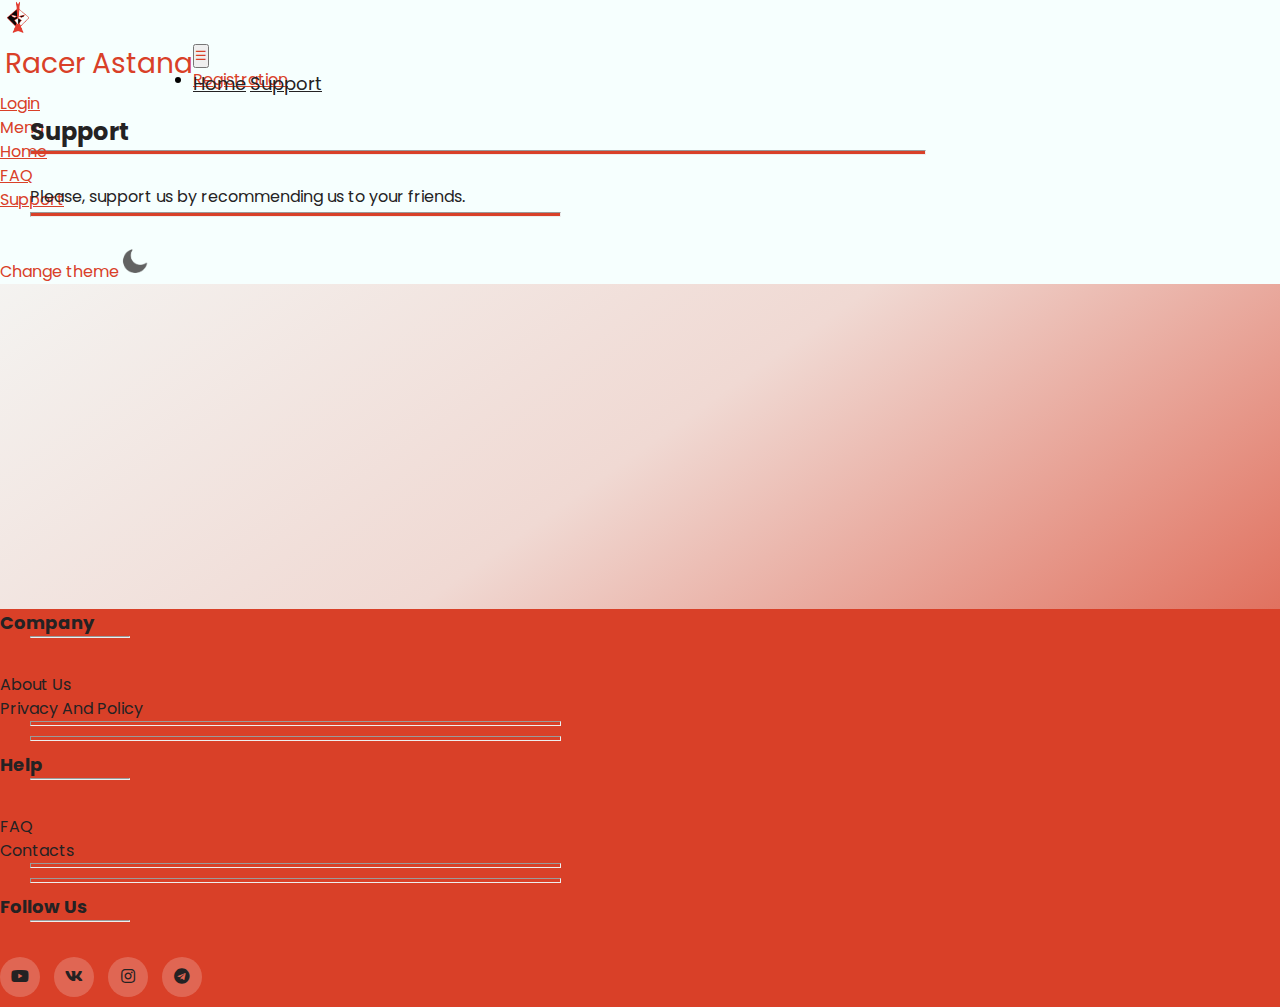
<file: Support.html>
<!DOCTYPE html>
<html lang="ru">
<head>
<meta charset="UTF-8" />
<meta name="viewport" content="width=device-width, initial-scale=1">
<title>Racer Astana</title>
<link rel="stylesheet" href="main.css">
<link rel="stylesheet" type="text/css" href="https://cdnjs.cloudflare.com/ajax/libs/font-awesome/5.15.3/css/all.min.css">
<link href="https://cdn.jsdelivr.net/npm/bootstrap@5.0.2/dist/css/bootstrap.min.css" rel="stylesheet" integrity="sha384-EVSTQN3/azprG1Anm3QDgpJLIm9Nao0Yz1ztcQTwFspd3yD65VohhpuuCOmLASjC" crossorigin="anonymous">
<link rel="icon" type="image/x-icon" href="images/favicon.ico">
</head>


<body>


<div class='loading'>
  <div class="loader">
    <div class="box"></div>
    <div class="box"></div>
    <div class="box"></div>
    <div class="box"></div>
  </div>
</div>



<header>
  <!-- Navigation -->
<nav id="mainheader" class="navbar navbar-expand-lg static-top">
  <div class="container">
    <a class="navbar-brand" href="index.html">
      <img src="images/logo.png" alt="Racer Astana" title="Racer Astana" height="36">
    </a>
    <div class="mainlogo">
      <a id="newAlogo" href="index.html">Racer Astana</a>
    </div>
    <button class="navbar-toggler" type="button" data-bs-toggle="collapse" data-bs-target="#navbarSupportedContent" aria-controls="navbarSupportedContent" aria-expanded="false" aria-label="Toggle navigation">
      <span id="navbarICONhamburger" class="navbar-toggler-icon">&#9776</span>
    </button>
    <div class="collapse navbar-collapse" id="navbarSupportedContent">
      <ul class="navbar-nav ms-auto">
        <li class="nav-item">
          <a class="nav-link" href="registration.html">Registration</a>
        </li>
        <li class="nav-item">
          <a class="nav-link" href="login.html">Login</a>
        </li>
        <li class="nav-item dropdown">
          <a class="nav-link dropdown-toggle" id="navbarDropdown" role="button" data-bs-toggle="dropdown" aria-expanded="false">
            Menu
          </a>
          <ul id="mainUL" class="dropdown-menu dropdown-menu-end" aria-labelledby="navbarDropdown">
            <li><a class="dropdown-item" href="index.html">Home</a></li>
            <li><a class="dropdown-item" href="FAQ.html">FAQ</a></li>
            <li><a class="dropdown-item" href="Support.html">Support</a></li>
            <li>
              <hr id="dividerHR" class="dropdown-divider">
            </li>
            <li><a class="dropdown-item" title="Click on icon" id="dark-mode-toggle" class="dark-mode-toggle" aria-label="toggle dark mode">Change theme<img src="images/moon.png" id="icon" class="toggle-theme" alt="Change mode"></a></li>
          </ul>
        </li>
      </ul>
    </div>
  </div>
</nav>
</header>
<nav aria-label="breadcrumb" style="margin-left: 50px;">
  <ul class="breadcrumb">
    <li class="breadcrumb-item active" aria-current="page"><a href="index.html">Home</a></li>
    <li class="breadcrumb-item active" aria-current="page"><a href="Support.html">Support</a> </li>
  </ul>
</nav>
















<h2 id="aboutush2">Support</h2>
<hr id="mainhr">
<p id="paragraph_last"> Please, support us by recommending us to your friends. </p>





















<!-- Footer -->
<footer class="newfooter"
          class="text-center text-lg-start text-black"
          style="background-color: #d94028"
          >
    <!-- Grid container -->
    <div class="container p-3 pb-0">
      <!-- Section: Links -->
      <section class="">
        <!--Grid row-->
        <div class="row">
          <!-- Grid column -->
          <div class="col-md-3 col-lg-3 col-xl-3 mx-auto mt-3" id="column">
            <h6 class="mb-4 font-weight-bold">
              Company
              <hr id="hrindaf"></hr>
            </h6>
            <p><a href="Aboutus.html">About us</a></p>
            <p><a href="Privacypolicy.html">Privacy and policy</a></p>
          </div>
          <!-- Grid column -->

          <hr class="w-100 clearfix d-md-none" />

          <!-- Grid column -->
          <hr class="w-100 clearfix d-md-none" />

          <!-- Grid column -->
          <div class="col-md-4 col-lg-3 col-xl-3 mx-auto mt-3">
            <h6 class="mb-4 font-weight-bold">Help<hr id="hrindaf"></hr></h6>


           
            <p><a href="FAQ.html" title="Frequently Asked Questions">FAQ</a></p>
            <p><a href="Contactus.html">Contacts</a></p>
            


          </div>
          <!-- Grid column -->

            <hr class="w-100 clearfix d-md-none" />
            <hr class="w-100 clearfix d-md-none" />
          <!-- Grid column -->
          <div class="col-md-3 col-lg-2 col-xl-2 mx-auto mt-3">
            <h6 class="mb-4 font-weight-bold">Follow us<hr id="hrindaf"></hr></h6>

            <div class="socials">
      <a href="https://www.youtube.com/channel/UCe9C_NvxUgFdbWt8FerqEMg" title="youtube"><i class="fab fa-youtube"></i></a>
      <a href="https://vk.com/abatovmadiyar" title="vkontakte"><i class="fab fa-vk"></i></a>
      <a href="https://www.instagram.com/madeekon/" title="instagram"><i class="fab fa-instagram"></i></a>
      <a href="https://t.me/madikonquiz" title="telegram"><i class="fab fa-telegram"></i></a>
      </div>
          </div>
        </div>
        <!--Grid row-->
      </section>
      <!-- Section: Links -->
    </div>
    <!-- Grid container -->

    <!-- Copyright -->
   <!-- <div
         class="text-center p-3"
         style="background-color: rgba(0, 0, 0, 0.2); color: #242223;"
         >
      © 2020 Copyright:
      <a href="https://mdbootstrap.com/" style="text-decoration: none; color: #242223;"
         >MDBootstrap.com</a
        >
    </div>-->
    <!-- Copyright -->
</footer>
<!-- Footer -->
























<script src="https://cdn.jsdelivr.net/npm/bootstrap@5.3.0-alpha3/dist/js/bootstrap.bundle.min.js"></script>



<script>
  let loadWrapper = document.querySelector('.loading'); //the "let loadWrapper" will show div with class "loading"
  

  window.addEventListener('load', function(){
    //loadWrapper.style.display = 'none';
    loadWrapper.parentElement.removeChild(loadWrapper); //the "let loadWrapper" will remove after all content downloaded
  });

</script>



<script> /*JS code for "change mode"*/
        function theme() {
      const toggleTheme = document.querySelector('.toggle-theme')
      let el = document.documentElement

      toggleTheme.addEventListener('click', () => {
        if(el.hasAttribute('data-theme')) {
          el.removeAttribute('data-theme') //remove attribute if dark mode is not selected
          localStorage.removeItem('theme') //remove item from localStorage if dark mode is not selected
          icon.src = "images/moon.png"; // change icon
        } else {
        el.setAttribute('data-theme', 'dark') //add new attribute if dark mode is selected
        localStorage.setItem('theme', 'dark') //add item from localStorage if dark mode is selected
        icon.src = "images/sun.png"; // change icon
          }
      })

      if(localStorage.getItem('theme') !== null){
         el.setAttribute('data-theme', 'dark')
         icon.src = "images/sun.png";
      } // check local storage after refreshing the site and set selected mode
    }
    theme()
</script>



<script> /*JS code for slide*/
  const slides=document.querySelector(".slider").children;
  const prev=document.querySelector(".prev");
  const next=document.querySelector(".next");
  let index=0;

  //change to previous slide
  prev.addEventListener("click", function(){
    prevSlide();
    resetTimer(); // reset slide time after click
  })
  //change to next slide
  next.addEventListener("click", function(){
    nextSlide();
    resetTimer(); // reset slide time after click
  })

  function indicateSlide(element){
    index=element.id;
    changeSlide();
    resetTimer();
  }

  function prevSlide(){
    if(index==0){
      index=slides.length-1;
    }
    else{
      index--;
    }
    changeSlide(); //this button will change slides to left
  }

  function nextSlide(){
    if(index==slides.length-1){
      index=0;
    }
    else{
      index++;
    }

    changeSlide(); //this button will change slides to right
  }
  function changeSlide(){
    for(let i=0; i<slides.length; i++){
      slides[i].classList.remove("active");
    }
    slides[index].classList.add("active"); //only 1 radio button can be active
  }

  function resetTimer(){
    clearInterval(timer);
    timer=setInterval(autoPlay,4000);
  }

  function autoPlay(){
    nextSlide();
  }
  let timer=setInterval(autoPlay,4000); //slides will change automatically with radio buttons
</script>



<!--Java Script for "up" button-->
<button onclick="topFunction()" id="myBtn" title="Наверх">&#8593</button>
    <script>
//Get the button
var mybutton = document.getElementById("myBtn");

// When the user scrolls down 20px from the top of the document, show the button
window.onscroll = function() {scrollFunction()};

function scrollFunction() {
  if (document.body.scrollTop > 20 || document.documentElement.scrollTop > 20) {
    mybutton.style.display = "block";
  } else {
    mybutton.style.display = "none";
  }
}
// When the user clicks on the button, scroll to the top of the document
function topFunction() {
  document.body.scrollTop = 0;
  document.documentElement.scrollTop = 0;
}
</script> <!--end of JS-->



</body>
</html>
</file>
<file: main.css>
@import url('https://fonts.googleapis.com/css2?family=Poppins:wght@300;400;500;600;700&display=swap');
body{
	line-height: 1.5;
	font-family: 'Poppins', sans-serif;
	background-image: var(--primary-color);
	background-repeat: no-repeat;
	background-size: 100% 100%;
	background-attachment: fixed;
}
*{
	margin: 0;
	padding: 0;
	font-family: Poppins;
	box-sizing: border-box;
}


.loading{
	position: fixed;
	background-color: #242223;
	width: 100%;
	height: 100%;
	left:0;
	top:0;
	z-index: 5;
}
.loader{
	position: absolute;
	width: 120px;
	height: 120px;
	position: fixed;
	top: 50%;
	left: 50%;
	transform: translate(-50%, -50%);
}
.loader .box{
	width: 50px;
	height: 50px;
	position: absolute;
	left:5px;
	top: 5px;
	animation: animate 1s linear infinite;
}
@keyframes animate{
	from{
		background: #d94028;
	}
}
.box:nth-child(1){
	animation-delay: 0.25s;
}
.box:nth-child(2){
	left: 60px;
	top: 5px;
	animation-delay: 0.50s;
}
.box:nth-child(3){
	left: 50%;
	top: 50%;
	animation-delay: 0.75s;
}
.box:nth-child(4){
	left: 5px;
	top: 50%;
	animation-delay: 1s;
}



:root{
	--primary-color: linear-gradient(to bottom right, #f6fffe, #F0D9D3, #d94028);
	--secondary-color: #242223;
	--third-color:#d94028;
	--fourth-color: #fff;
	--fifth-color: #d94028;
	--sixth-color: #fff;
	--seventh-color:#f6fffe;
	--eightth-color:#242223;
	--ninth-color:#F0D9D3;
}
:root[data-theme='dark']{
	--primary-color: linear-gradient(to bottom right, #242223, #482824, #d94028);
	--secondary-color:#f6fffe;
	--third-color:#d94028;
	--fourth-color: #242223;
	--fifth-color: #f6fffe;
	--sixth-color: #E5E7E9;
	--seventh-color:#242223;
	--eightth-color:#f6fffe;
	--ninth-color:#482824;
}

body,html{
	height: 100%;
	margin: 0;
	padding: 0;
}


#icon{
	width: 30px;
	cursor: pointer;
}

.show {display: block;}


.logo img{
	margin-top:5px;
	margin-left: 20px;
	float:left;
	height: 60px;
}

.mainlogo a{
	margin-top: 12px;
	margin-left: 5px;
	float:left;
	font-size: 30px;
	text-decoration: none;
	color: #d94028;
}

.main{
	background: var(--seventh-color);
	height: 70px;
}
#newAlogo{
	margin-top: 0px;
	margin-left: 5px;
	float:left;
	font-size: 28px;
	text-decoration: none;
	color: #d94028;
}
#newAlogo:hover{
	color: color: #d94028;;
}
#navbarSupportedContent{
	z-index: 3;
	background-color: var(--seventh-color);
}

#mainheader{
	background: var(--seventh-color);
	height: 70px;
}
.nav-item a{
	color: #d94028;
}
.nav-item a:hover{
	color: #d94028;;
}

#mainUL{
	background-color: var(--seventh-color);
}
#navbarICONhamburger{
	color: #d94028;
	margin-top: 12px;
}
#mainUL a:active{
	background-color: var(--secondary-color);
}
#mainUL a:hover{
	background-color: #CCD3D2;
}
#dividerHR{
	color: #d94028;
}
.breadcrumb{
	height: 14px;
}
.breadcrumb li {
	display: inline;
	font-size: 18px;
}
.breadcrumb a{
	color: var(--secondary-color);
}
.breadcrumb a:hover{
	color: #d94028;
}

/*--------------------------End of header-------------------------------*/





.home{
	padding-top: 25%;
	overflow: hidden;
	position: relative;
	width: 70%;
}
@media screen and (max-device-width: 991px) {
    .home{width: 98%;}
   }
.home .slide{
	position: absolute;
	top: 0;
	width: 100%;
	height: 100%;
	background-size: cover;
	background-position: left;
	display: none;
	animation: slide 2s ease;
	z-index: 0;
}
.home .slide.active{
	z-index: 0;
	display: flex;
}

@keyframes slide{
	0%{
		transform: scale(1.1);
	}
	100%{
		transform: scale(1);
	}
}
.home .controls .prev,
.home .controls .next{
	position: absolute;
	top:50%;
	height: 40px;
	width: 4%;
	margin-top: -20px;
	color: var(--sixth-color);
	background-color: #d94028;
	text-align: center;
	line-height: 40px;
	font-size: 20px;
	cursor:pointer;
}
.home .controls .prev{
	left:0;
}
.home .controls .next{
	right:0;
}
.home .controls .prev:hover,
.home .controls .next:hover{
	color:#d94028;
	background-color: var(--fourth-color);
	transition: 0.25s ease;
}

/*----------------------------End of slides(main.html)--------------------------*/







.box2{
	background-image: linear-gradient(to bottom right, #d94028, #6C2E25, #6C2E25, #d94028);
	margin-top: 30px;
	margin-bottom: 250px;
	width:44.4773907%;
	padding-top: 20px;
	padding-bottom: 30px;
	text-align: center;
	border: 2px solid #fff;
}
@media screen and (max-device-width: 770px) {
    .box2{width: 90%;}
   }
.box2 h1{
	color: #f6fffe;
	text-transform: uppercase;
	font-weight: 500;
}
::placeholder{
	color: #D0D3D4;
}
.box2 a{
	color: #f6fffe;
}
.box2 a:hover{
	color: #242223;
}
.box2 input[type = "text"],.box2 input[type = "password"],.box2 input[type = "email"]{
	font-size:16px;
	border:0;
	background:none;
	display: block;
	margin: 20px auto;
	text-align: center;
	border: 2px solid #d94028;
	padding: 14px 10px
	width: 200px;
	outline: none;
	color: white;
	border-radius: 24px;
	transition: 0.25s;
}
.box2 input[type = "text"]:focus,.box2 input[type = "password"]:focus,.box2 input[type = "email"]:focus{
	width: 280px;
	border-color: #242223;
}
.box2 input[type = "submit"]{
	font-size:16px;
	width: 150px;
	border:0;
	background:none;
	display: block;
	margin: 20px auto;
	text-align: center;
	border: 2px solid #d94028;
	padding: 14px 40px
	outline: none;
	color: white;
	border-radius: 24px;
	transition: 0.25s;
	cursor: pointer;
}
.box2 input[type = "submit"]:hover{
	background:#242223;
}
.box2 button[type = "submit"]{
	font-size:16px;
	width: 150px;
	border:0;
	background:none;
	display: block;
	margin: 20px auto;
	text-align: center;
	border: 2px solid #d94028;
	padding: 14px 40px
	outline: none;
	color: white;
	border-radius: 24px;
	transition: 0.25s;
	cursor: pointer;
}
.box2 button[type = "submit"]:hover{
	background:#242223;
}

/*----------------------------End of box(registration.html)--------------------------*/




#toph4{
	margin-top: 50px;
	margin-left: 50px;
	color: var(--secondary-color);
	font-size: 150%;

}

#tophr{
	margin-left: 50px;
	height: 5px;
	width: 41.51%;
	background-color: var(--third-color);
	margin-bottom: 10px;
}


hr{
	margin-left: 30px;
	height: 5px;
	width: 41.51%;
	background-color: var(--third-color);
	margin-bottom: 10px;
}


details{
	margin-top: 30px;
	margin-left: 20px;
}

#faqL{
	color: black;
	text-decoration: none
}

svg{
	margin-left: 5px;
}




/*---------------------------------------------------------------*/


figure {
    display: inline-block;
}

#location{
	margin-top: 20px;
	margin-left: 30px;
	border: 3px solid transparent;
	border-color: #d94028;
	border-radius: 5px;
}
@media screen and (max-device-width: 991px) {
    #location{width: 80%;}
   }





.centerTextforPages{
	text-align: center;
	margin-top: 50px;
	color: var(--secondary-color);
}





#racer{
	font-size: 300%;
	margin-bottom: -20px;
}
.intro{
	margin-top: 20px;
	margin-left: 0px;
	color: var(--secondary-color);
	font-size: 100%;
}
.underintro{
	margin-top: 10px;
	margin-left: 30px;
	color: var(--secondary-color);
	font-size: 100%;
}
.game{
	margin-top: 50px;
	margin-left: 30px;
	color: var(--secondary-color);
}
#mainhr{
	margin-left: 30px;
	height: 5px;
	width: 70%;
	background-color: var(--third-color);
	margin-bottom: 10px;
}
.games li{
	margin-top: 20px;
	color: var(--secondary-color);
	list-style-type: none;
}
.games li{
	margin-bottom: 10px;
}
.games li a{

	transition: 0.25s ease;
	color: var(--secondary-color);
	font-size: 100%;
}
/*
.games li a:hover{
	color:#d94028;
}*/
.usefulpages{
	
	background-blend-mode:lighten ;
	margin-left: 10%;
	margin-right: 10%;
}


/*--------------------------------End of text(main.html)-------------------------------*/





#aboutush2{
	margin-top: 30px;
	margin-left: 30px;
	color: var(--secondary-color);
	
}
#paragraph{
	margin-top: 30px;
	margin-left: 30px;
	margin-bottom: 50px;
	color:var(--secondary-color);
}
#paragraph_last{
	margin-top: 30px;
	margin-left: 30px;
	margin-bottom: 400px;
	color:var(--secondary-color);
}
#preparagraph_last{
	margin-left: 30px;
	margin-bottom: 400px;
	color:var(--secondary-color);
}
.abusart{
	margin-left: 30px;
}
.abusart h3{
	margin-top: 20px;
}
.abusart p{
	margin-left: 10px;
}
#space{
	margin-bottom: 350px;
}


/*----------------------------End of (Aboutus.html)-----------------------------*/












.containercomm {
	margin-left: 30px;
	margin-top: 50px;
	width: 95%;
	border: 1px solid #242223;

}
.text-center{
	text-align: center;
	background-color: #d94028;
	color: var(--secondary-color);
}
.col-lg-6{
	background-color: none;
	padding: 10px;
	width: 100%;
}
.mb-3{
 color: var(--secondary-color);
}
.form-controlname{
	font-size:16px;
	border:0;
	background:none;
	display: block;
	margin: 0;
	border: 2px solid #242223;
	padding: 2px 5px;
	width: 15%;
	outline: none;
	color: var(--secondary-color);
	border-radius: 24px;
	transition: 0.25s;
}
.form-controlname:focus{
	border-color: #d94028;
}
.form-controlcomment{
	font-size:16px;
	border:0;
	background:none;
	display: block;
	margin: 0;
	border: 2px solid #242223;
	padding: 2px 5px;
	width: 100%;
	outline: none;
	color: var(--secondary-color);
	border-radius: 24px;
	transition: 0.25s;
}
.form-controlcomment:focus{
	border-color: #d94028;
}
.btn-primary{
	font-size: 16px;
	width: 13%;
	background:none;
	display: block;
	margin-top: 20px;
	margin-left: 10px;
	text-align: center;
	border: 2px solid #d94028;
	padding: 14px 40px
	outline: none;
	color: var(--secondary-color);
	border-radius: 24px;
	transition: 0.25s;
	cursor: pointer;
}
.btn-primary:hover {
	background:#242223;
	color: #f6fffe;
}
.comment-field{
	background-color: var(--third-color);
	margin-top: 15px;
	border: 1px solid #242223;
	color: var(--secondary-color);
}



/*---------------------------End of Comment--------------------*/









#myBtn {
  display: none;
  position: fixed;
  bottom: 20px;
  right: 30px;
  z-index: 4;
  font-size: 12px;
  border: none;
  outline: none;
  background-color: #242223;
  color: var(--sixth-color);
  cursor: pointer;
  padding: 20px;
  border-radius: 4px;
transition: 0.25s ease;
}

#myBtn:hover {
  background-color: #000;
}




/*---------------------------End of "go to top" button-----------------*/






/*------------------------------Start of footer---------------------------*/
/*
.row{
	display:flex;
	flex-wrap: wrap;
}


.footer{
	background-color: #d94028;
	position: relative;
	margin-top: 50px;
	clear: both;
	color: #fff;
	padding: 40px;
}
*/
.conteiner{
	max-width: 1170px;
	margin: auto;
}
.footer-col{
	width: 25%;
	padding: 0 15px;
}

.footer-col h4{
	font-size: 18px;
	color: var(--secondary-color);
	text-transform: capitalize;
	margin-bottom: 35px;
	font-weight: 500;
	position: relative;
}
.footer-col h4:before{
	content: '';
	position: absolute;
	left: 0;
	bottom: -10px;
	background-color: #242223;
	height: 2px;
	box-sizing: border-box;
	width: 50px;
}
.footer-col ul{
	list-style-type: none;
}

.footer-col ul li:not(:last-child){
	margin-bottom: 10px;
}
.footer-col ul li a{
	font-size: 16px;
	text-transform: capitalize;
	text-decoration: none;
	font-weight: 300;
	color: var(--secondary-color);
	display: block;
}
.footer-col ul li a:hover{
	padding-left: 8px;
}
.socials a{
	display: inline-block;
	height: 40px;
	width: 40px;
	background-color: rgba(255,255,255,0.2);
	margin: 0 10px 10px 0;
	text-align: center;
	line-height: 40px;
	border-radius: 50%;
	color: var(--secondary-color);
transition: 0.25s ease;
}
.socials a:hover{
	color: #d94028;
	background-color: #fff;
}

.row a{
	text-decoration: none;
	color: var(--secondary-color);
}
.row h6{
	font-size: 18px;
	color: var(--secondary-color);
	text-transform: capitalize;
	margin-bottom: 35px;
	font-weight: bold;
	position: relative;
}
.row p a{
	font-size: 16px;
	text-transform: capitalize;
	text-decoration: none;
	color: var(--secondary-color);
	display: block;
}
.row p a:hover{
	padding-left: 8px;
}
.newfooter{
	margin-top: 50px;
	background-color: #d94028;
}

.newfooter a{
	color: var(--secondary-color);
}
#hrindaf{
	color: #242223;
	height: 2px;
	width: 100px;
}

#coltwo{
	background-color: var(--ninth-color);
	border: 2px solid #242223;
	width: 98%;
}
#colTable1{
	border: 2px solid #d94028;
	margin-right: 50px;
	margin-left: 50px;
}




/*---------------------------------------------------------------*/



.card {
  position: relative;
}

.card img {
  display: block;
  width: 100%;
  height: auto;
}

.overlay {
  position: absolute;
  top: 0;
  left: 0;
  width: 414px;
  height: 238px;
  opacity: 0;
  transition: .5s ease;
  background-color: rgba(255, 39, 53, 0.7); /* Red-colored overlay with opacity */
  z-index: 1;
}

.card:hover .overlay {
  opacity: 1;
}

.text {
  color: white;
  font-size: 20px;
  position: absolute;
  top: 50%;
  left: 50%;
  transform: translate(-50%, -50%);
  text-align: center;
}

/* Style the tab */
.tab {
  margin-right: 100px; 
  margin-left: 100px;
  overflow: hidden;
  border: 1px solid #ccc;
  background-color: #f1f1f1;
}

/* Style the buttons that are used to open the tab content */
.tab button {
  background-color: inherit;
  float: left;
  border: none;
  outline: none;
  cursor: pointer;
  padding: 14px 16px;
  transition: 0.3s;
}

.border {
  color: black;
}

.card {
  background-color: white;
}

/* Change background color of buttons on hover */
.tab button:hover {
  background-color: #ddd;
}

/* Create an active/current tablink class */
.tab button.active {
  background-color: #ccc;
}

/* Style the tab content */
.tabcontent {
  margin-right: 100px; 
  margin-left: 100px;
  display: none;
  padding: 6px 12px;
  border: 1px solid #ccc;
  border-top: none;
}

.fading-heading {
  text-align: center;
      opacity: 1;
      transition: opacity 2s ease-in-out;
    }
</file>
